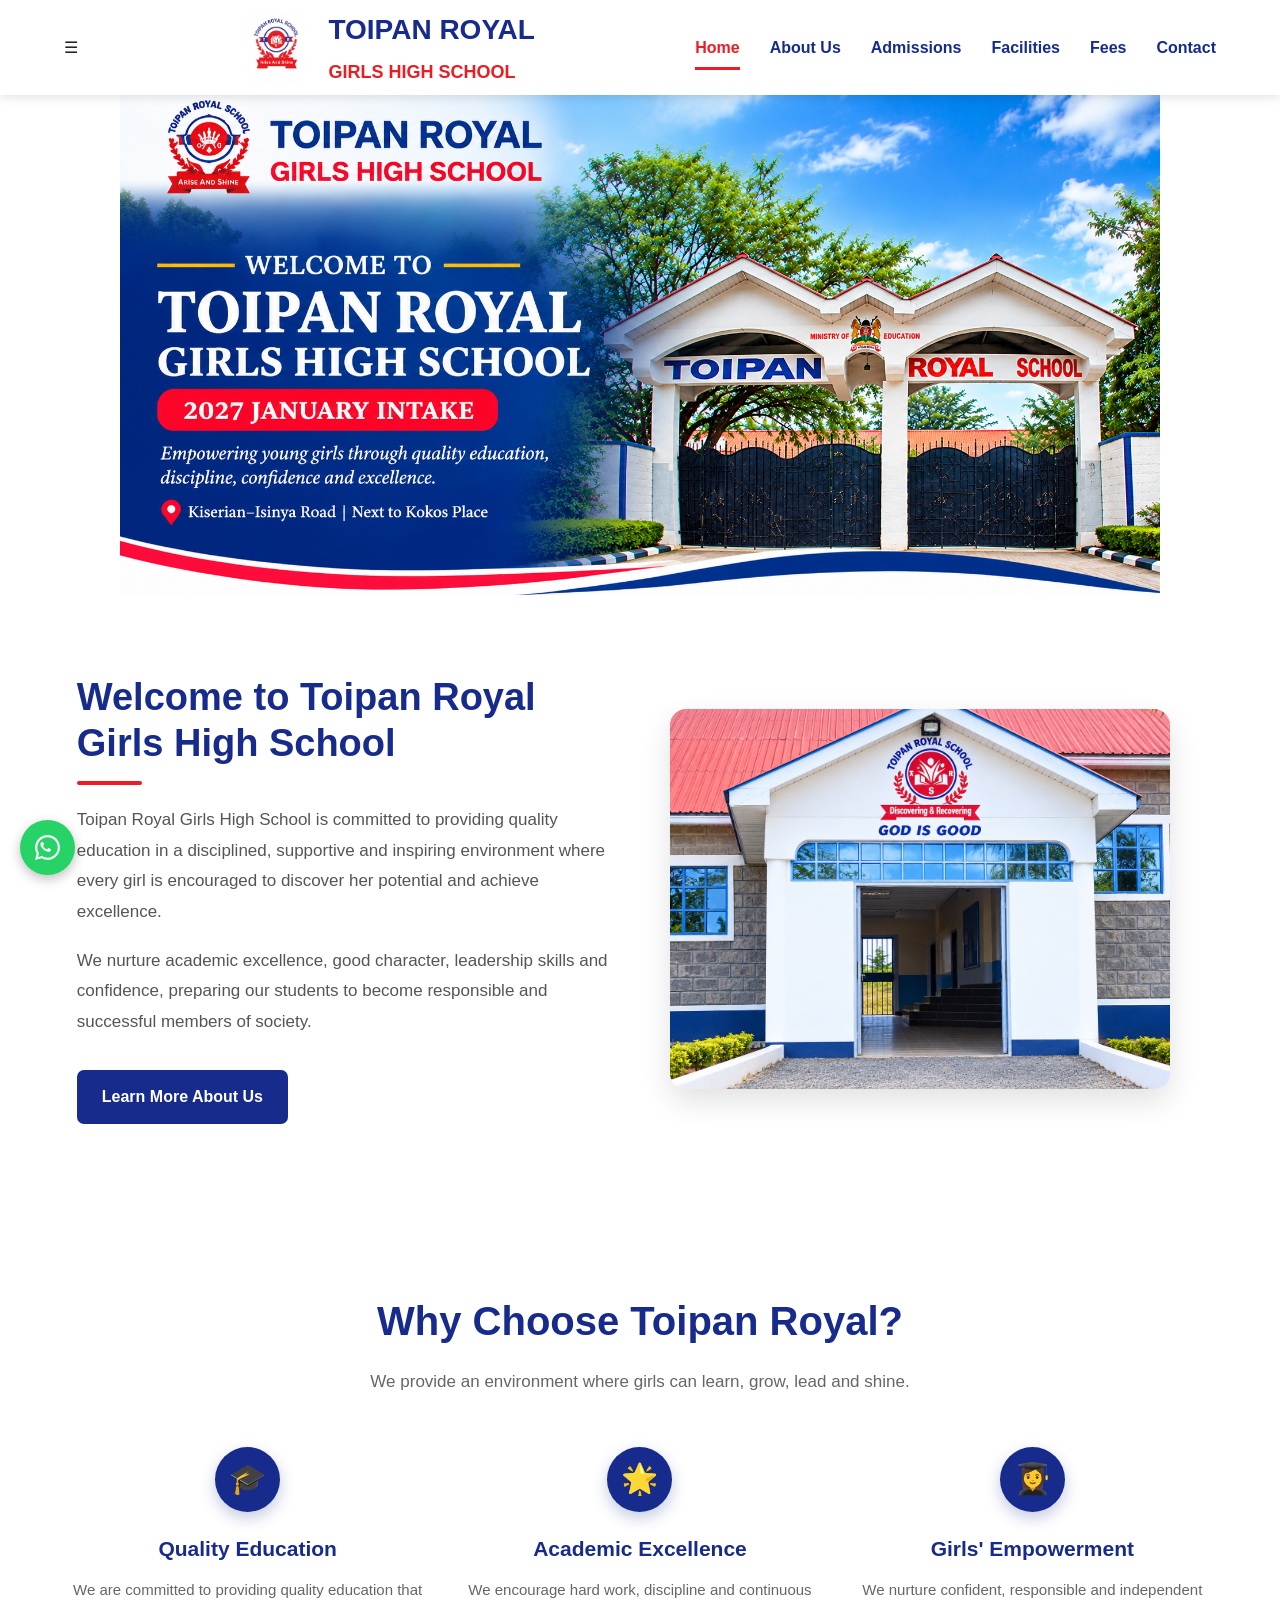
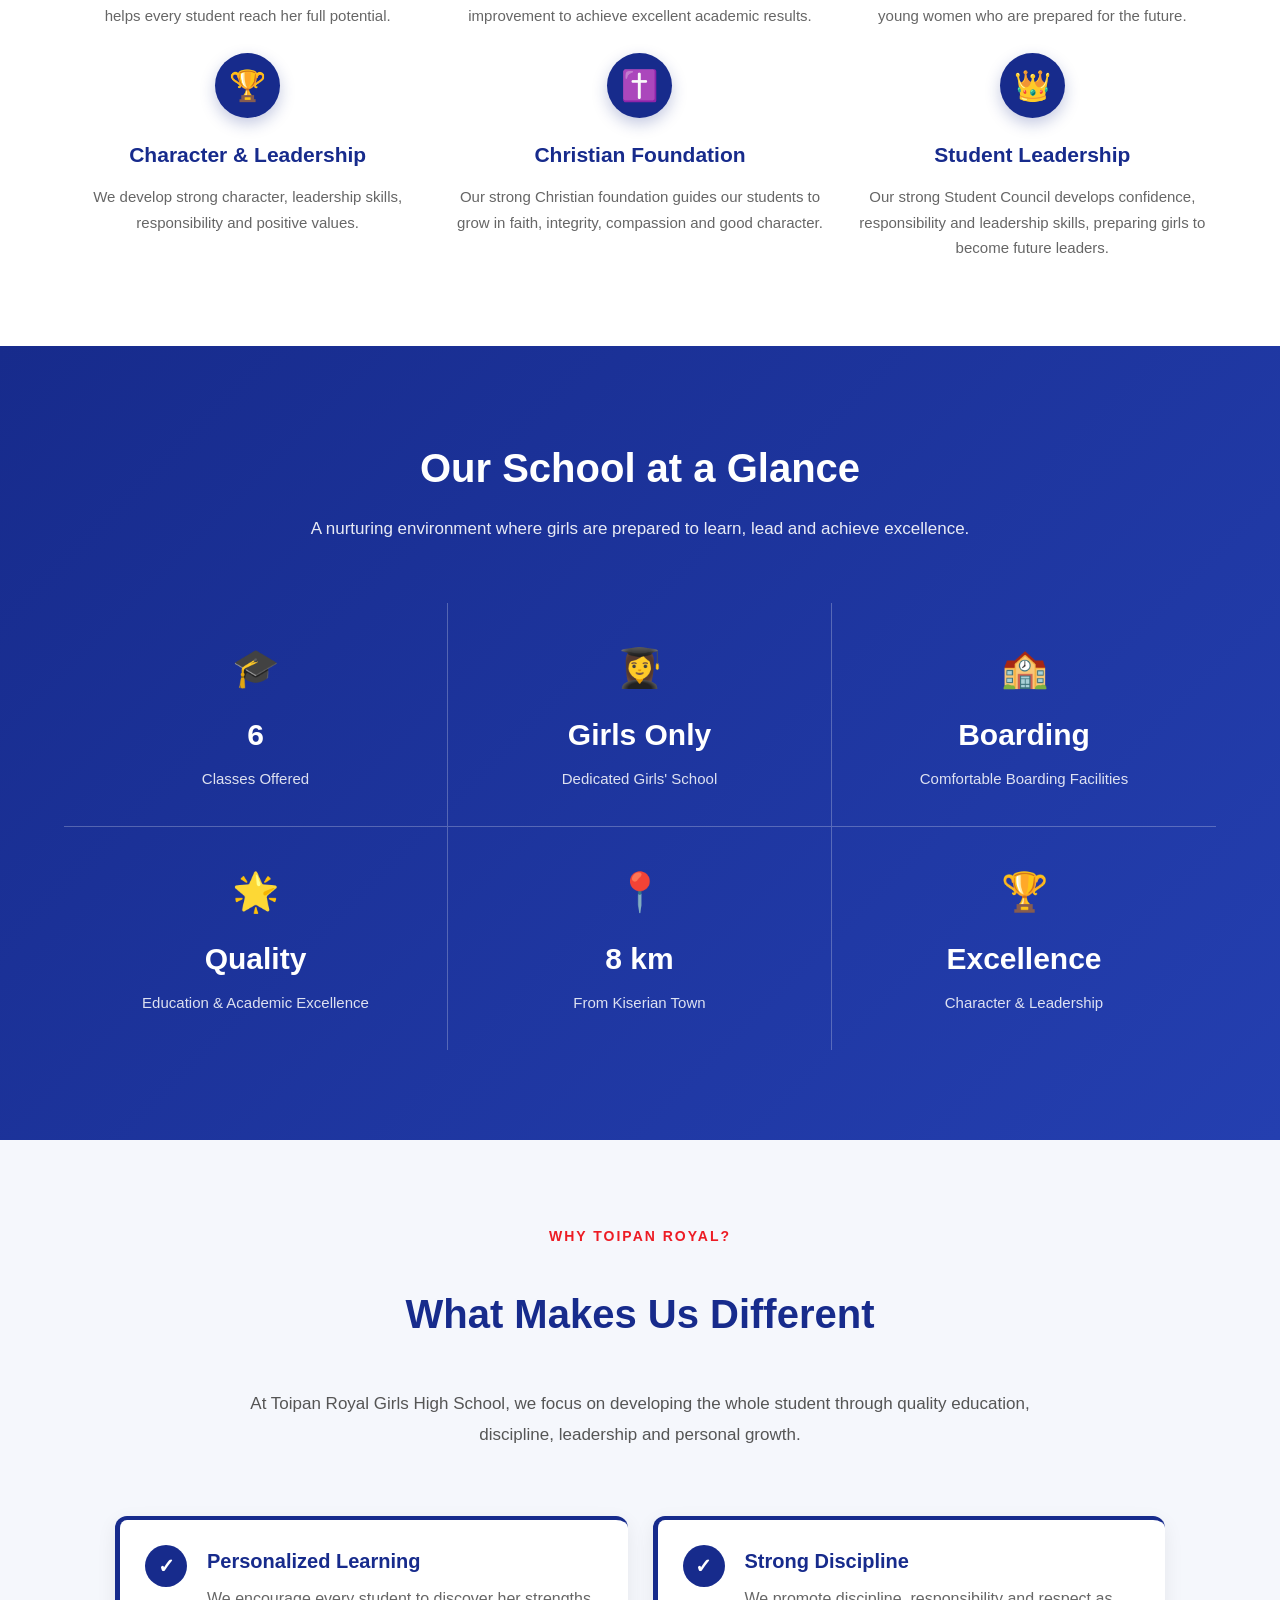
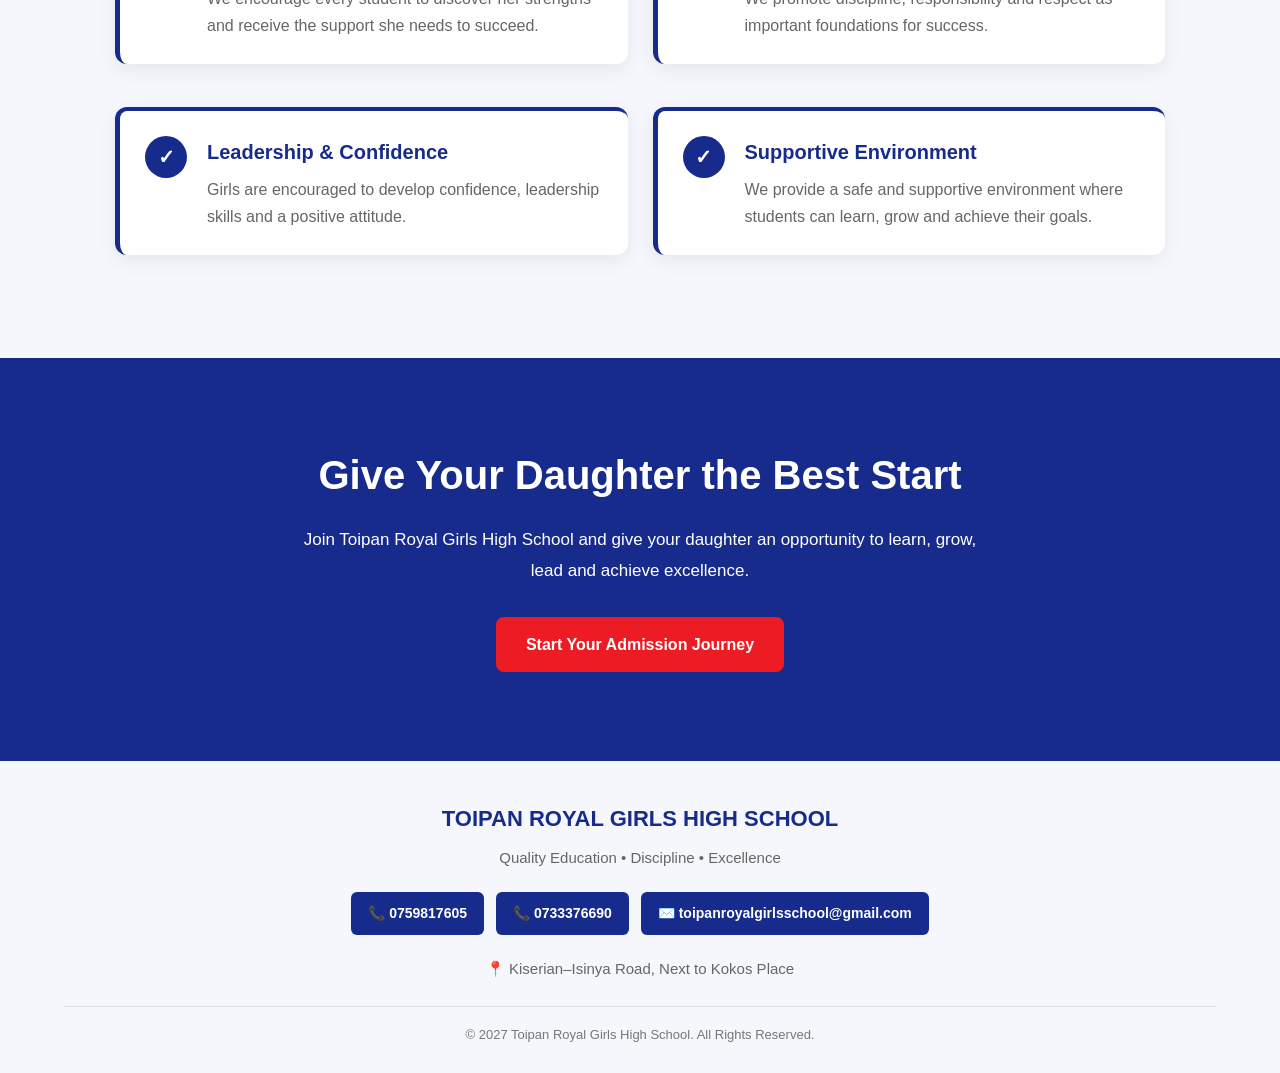
<file: index.html>
<!DOCTYPE html>
<html lang="en">

<head>

    <meta charset="UTF-8">

    <meta name="viewport"
          content="width=device-width, initial-scale=1.0">

    <title>Toipan Royal Girls High School</title>

    <link rel="stylesheet" href="style.css">
    <link rel="stylesheet" href="home.css">

</head>


<body>


<!-- ================= HEADER ================= -->

<header>
    <div class="menu-toggle" onclick="toggleMenu()">
        ☰
    </div>
    <div class="logo-area">

        <img src="images/logo.png"
             alt="Toipan Royal Girls High School Logo">

        <div>
            <h1>TOIPAN ROYAL</h1>
            <h2>GIRLS HIGH SCHOOL</h2>
        </div>

    </div>

    

    <nav id="main-nav">

        <a href="index.html" class="active">Home</a>

        <a href="about.html">About Us</a>

        <a href="admissions.html">Admissions</a>

        <a href="facilities.html">Facilities</a>

        <a href="fees.html">Fees</a>

        <a href="contact.html">Contact</a>

    </nav>

</header>


<section class="home-hero">

    <img src="images/school-gate.jpg"
         alt="Toipan Royal Girls High School">

    

</section>
<!-- WELCOME SECTION -->

<section class="welcome-section">

    <div class="welcome-text">

        <h2>Welcome to Toipan Royal Girls High School</h2>

        <p>
            Toipan Royal Girls High School is committed to providing
            quality education in a disciplined, supportive and inspiring
            environment where every girl is encouraged to discover her
            potential and achieve excellence.
        </p>

        <p>
            We nurture academic excellence, good character, leadership
            skills and confidence, preparing our students to become
            responsible and successful members of society.
        </p>

        <a href="about.html" class="learn-more-btn">
            Learn More About Us
        </a>

    </div>

    <div class="welcome-image">

        <img src="images/administration-block.jpg" 
        alt="Toipan Royal Girls High School administration block">

    </div>

</section>
<!-- WHY CHOOSE US -->

<section class="why-section">

    <div class="section-heading">
        <h2>Why Choose Toipan Royal?</h2>

        <p>
            We provide an environment where girls can learn,
            grow, lead and shine.
        </p>
    </div>


    <div class="why-grid">

        <div class="why-card">

            <div class="why-icon">🎓</div>

            <h3>Quality Education</h3>

            <p>
                We are committed to providing quality education
                that helps every student reach her full potential.
            </p>

        </div>


        <div class="why-card">

            <div class="why-icon">🌟</div>

            <h3>Academic Excellence</h3>

            <p>
                We encourage hard work, discipline and continuous
                improvement to achieve excellent academic results.
            </p>

        </div>


        <div class="why-card">

            <div class="why-icon">👩‍🎓</div>

            <h3>Girls' Empowerment</h3>

            <p>
                We nurture confident, responsible and independent
                young women who are prepared for the future.
            </p>

        </div>


        <div class="why-card">

            <div class="why-icon">🏆</div>

            <h3>Character & Leadership</h3>

            <p>
                We develop strong character, leadership skills,
                responsibility and positive values.
            </p>

        </div>

        
        <div class="why-card">

            <div class="why-icon">✝️</div>
        
            <h3>Christian Foundation</h3>
        
            <p>
                Our strong Christian foundation guides our students
                to grow in faith, integrity, compassion and good character.
            </p>
        
        </div>
        
        
        <div class="why-card">
        
            <div class="why-icon">👑</div>
        
            <h3>Student Leadership</h3>
        
            <p>
                Our strong Student Council develops confidence, responsibility
                and leadership skills, preparing girls to become future leaders.
            </p>
        
        </div>

</section>
<!-- OUR SCHOOL AT A GLANCE -->

<section class="glance-section">

    <div class="section-heading">
        <h2>Our School at a Glance</h2>

        <p>
            A nurturing environment where girls are prepared
            to learn, lead and achieve excellence.
        </p>
    </div>

    <div class="glance-grid">

        <div class="glance-card">
            <div class="glance-icon">🎓</div>
            <h3>6</h3>
            <p>Classes Offered</p>
        </div>

        <div class="glance-card">
            <div class="glance-icon">👩‍🎓</div>
            <h3>Girls Only</h3>
            <p>Dedicated Girls' School</p>
        </div>

        <div class="glance-card">
            <div class="glance-icon">🏫</div>
            <h3>Boarding</h3>
            <p>Comfortable Boarding Facilities</p>
        </div>

        <div class="glance-card">
            <div class="glance-icon">🌟</div>
            <h3>Quality</h3>
            <p>Education & Academic Excellence</p>
        </div>

        <div class="glance-card">
            <div class="glance-icon">📍</div>
            <h3>8 km</h3>
            <p>From Kiserian Town</p>
        </div>

        <div class="glance-card">
            <div class="glance-icon">🏆</div>
            <h3>Excellence</h3>
            <p>Character & Leadership</p>
        </div>

    </div>

</section>
<!-- WHAT MAKES US DIFFERENT -->

<section class="difference-section">

    <div class="difference-content">

        <span class="small-title">WHY TOIPAN ROYAL?</span>

        <h2>What Makes Us Different</h2>

        <p>
            At Toipan Royal Girls High School, we focus on developing
            the whole student through quality education, discipline,
            leadership and personal growth.
        </p>


        <div class="difference-point">

            <span>✓</span>

            <div>
                <h3>Personalized Learning</h3>

                <p>
                    We encourage every student to discover her strengths
                    and receive the support she needs to succeed.
                </p>
            </div>

        </div>


        <div class="difference-point">

            <span>✓</span>

            <div>
                <h3>Strong Discipline</h3>

                <p>
                    We promote discipline, responsibility and respect
                    as important foundations for success.
                </p>
            </div>

        </div>


        <div class="difference-point">

            <span>✓</span>

            <div>
                <h3>Leadership & Confidence</h3>

                <p>
                    Girls are encouraged to develop confidence,
                    leadership skills and a positive attitude.
                </p>
            </div>

        </div>


        <div class="difference-point">

            <span>✓</span>

            <div>
                <h3>Supportive Environment</h3>

                <p>
                    We provide a safe and supportive environment where
                    students can learn, grow and achieve their goals.
                </p>
            </div>

        </div>

    </div>

</section>
<!-- ADMISSIONS CALL TO ACTION -->

<section class="cta-section">

    <div class="cta-content">

        <h2>Give Your Daughter the Best Start</h2>

        <p>
            Join Toipan Royal Girls High School and give your daughter
            an opportunity to learn, grow, lead and achieve excellence.
        </p>

        <a href="admissions.html" class="cta-button">
            Start Your Admission Journey
        </a>

    </div>

</section>
<footer>
    <h3>TOIPAN ROYAL GIRLS HIGH SCHOOL</h3>

    <p>Quality Education • Discipline • Excellence</p>

    <div class="footer-contacts">
        <a href="tel:+254759817605">
            📞 0759817605
        </a>

        <a href="tel:+254733376690">
            📞 0733376690
        </a>

        <a href="mailto:toipanroyalgirlsschool@gmail.com">
            ✉️ toipanroyalgirlsschool@gmail.com
        </a>
    </div>

    <p>📍 Kiserian–Isinya Road, Next to Kokos Place</p>

    <p class="copyright">
        © 2027 Toipan Royal Girls High School.
        All Rights Reserved.
    </p>
</footer>
<script>
    function toggleMenu() {
        document.getElementById("main-nav").classList.toggle("active");
    }
    </script>
    
<!-- FLOATING WHATSAPP BUTTON -->
<a
    href="https://wa.me/254759817605?text=Hello%20Toipan%20Royal%20Girls%20High%20School,%20I%20would%20like%20to%20make%20an%20enquiry."
    class="whatsapp-float"
    target="_blank"
    rel="noopener"
    aria-label="Chat with Toipan Royal Girls High School on WhatsApp"
>
    <svg
        viewBox="0 0 32 32"
        class="whatsapp-icon"
        aria-hidden="true"
    >
        <path
            fill="white"
            d="M19.11 17.43c-.27-.14-1.6-.79-1.85-.88-.25-.09-.43-.14-.61.14-.18.27-.7.88-.86 1.06-.16.18-.32.2-.59.07-.27-.14-1.13-.42-2.15-1.33-.79-.7-1.33-1.57-1.49-1.84-.16-.27-.02-.42.12-.56.12-.12.27-.32.41-.48.14-.16.18-.27.27-.45.09-.18.05-.34-.02-.48-.07-.14-.61-1.47-.84-2.01-.22-.53-.45-.46-.61-.47h-.52c-.18 0-.48.07-.73.34-.25.27-.95.93-.95 2.27s.97 2.63 1.11 2.81c.14.18 1.91 2.92 4.63 4.09.65.28 1.16.45 1.56.58.65.21 1.24.18 1.7.11.52-.08 1.6-.65 1.82-1.28.23-.63.23-1.17.16-1.28-.07-.11-.25-.18-.52-.32z"
        />
        <path
            fill="white"
            d="M16.01 3.2c-7.06 0-12.8 5.74-12.8 12.8 0 2.26.59 4.39 1.63 6.24L3.1 28.8l6.71-1.7a12.74 12.74 0 0 0 6.2 1.6h.01c7.05 0 12.79-5.74 12.79-12.8S23.07 3.2 16.01 3.2zm0 23.38h-.01a10.56 10.56 0 0 1-5.39-1.47l-.39-.23-3.98 1.01 1.06-3.88-.25-.4a10.57 10.57 0 1 1 8.96 4.97z"
        />
    </svg>
</a>
</body>
</html>
</file>
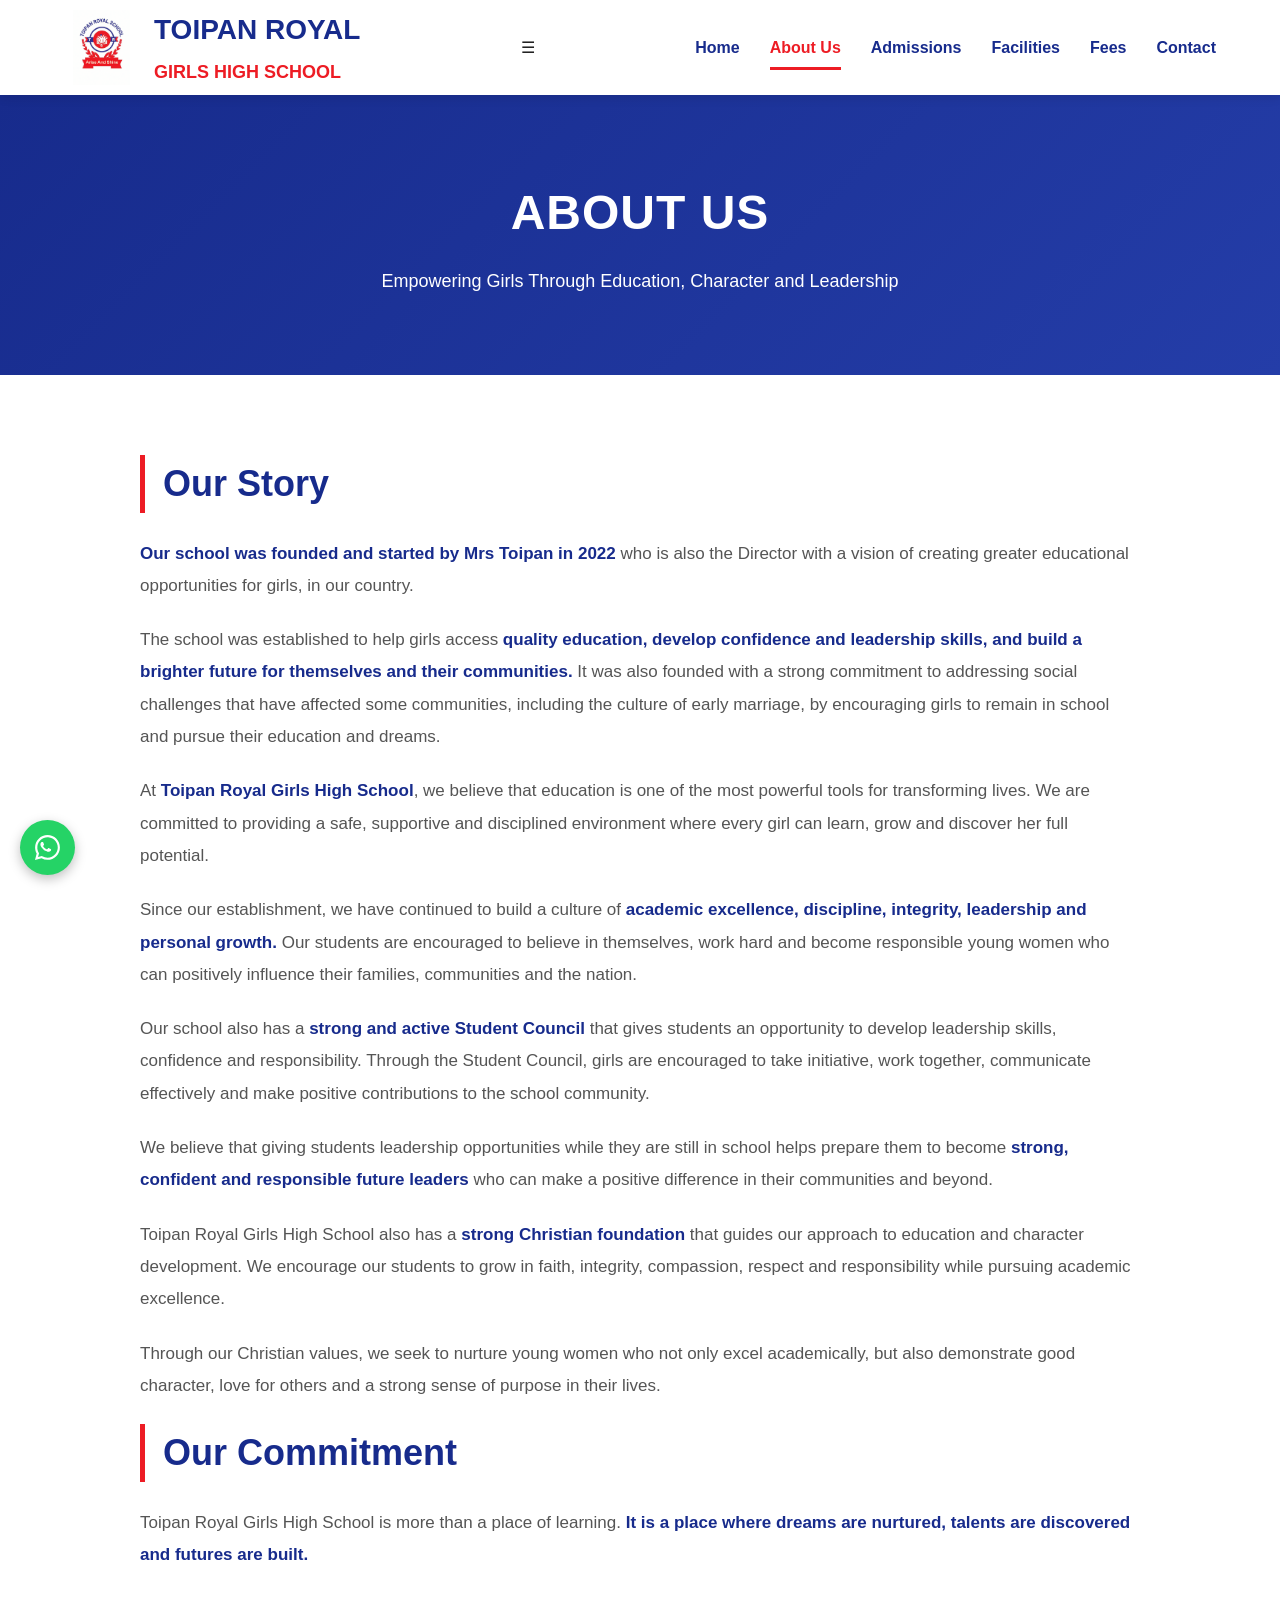
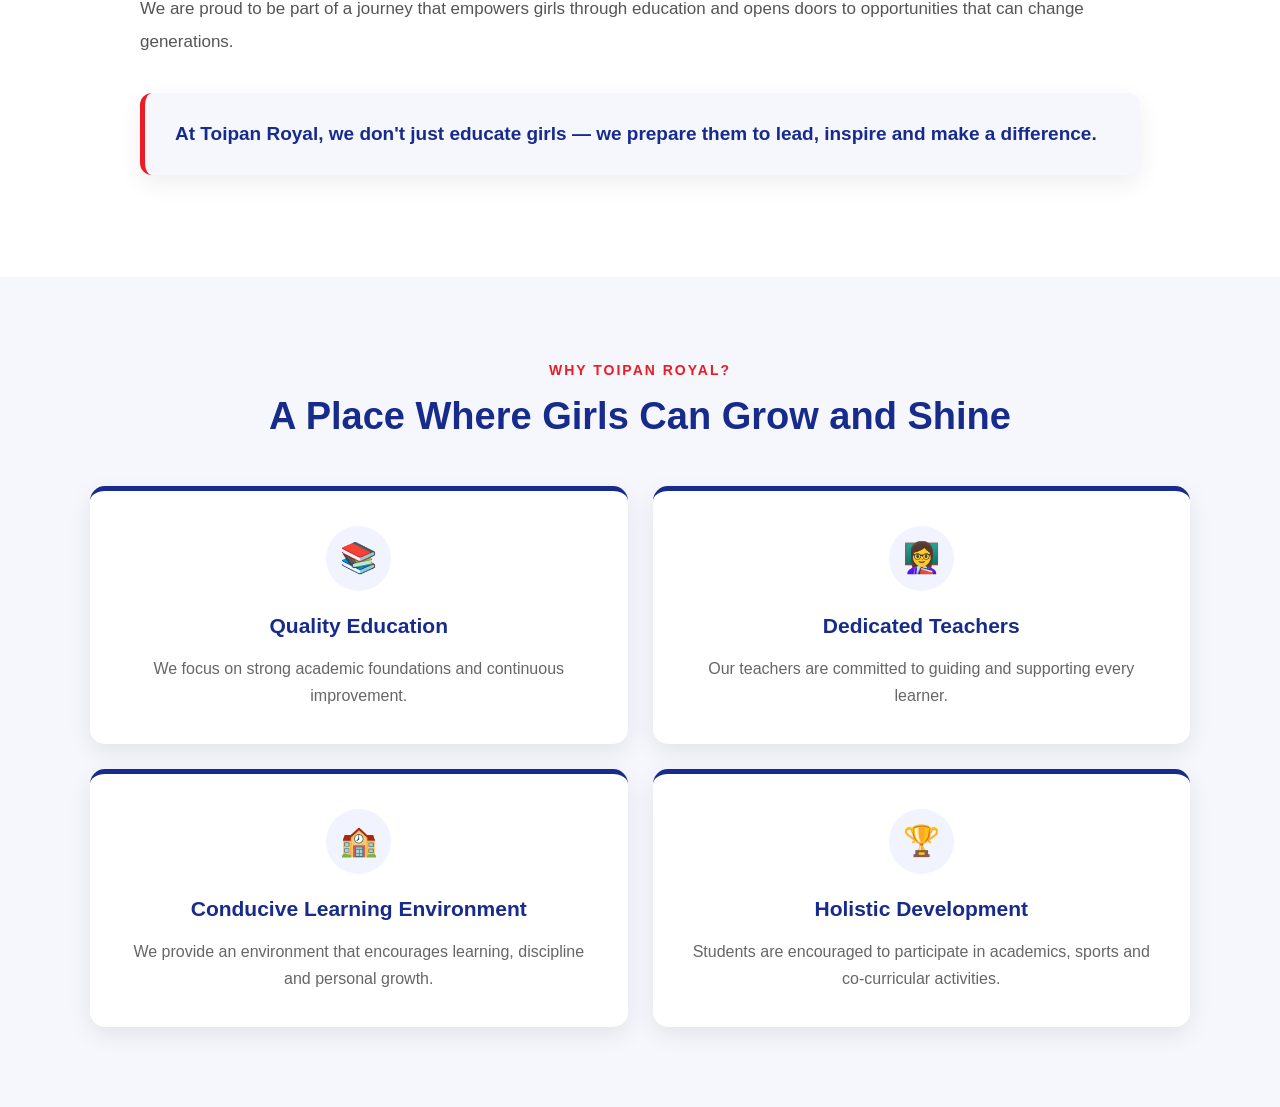
<file: about.html>
<!DOCTYPE html>
<html lang="en">

<head>
    <meta charset="UTF-8">
    <meta name="viewport" content="width=device-width, initial-scale=1.0">

    <title>About Us | Toipan Royal Girls High School</title>

    <link rel="stylesheet" href="style.css">
    <link rel="stylesheet" href="about.css">
</head>

<body>

   


    <header>
        
        <div class="logo-area">
    
            <img src="images/logo.png"
                 alt="Toipan Royal Girls High School Logo">
    
            <div>
                <h1>TOIPAN ROYAL</h1>
                <h2>GIRLS HIGH SCHOOL</h2>
            </div>
    
        </div>
    

        <div class="menu-toggle" onclick="toggleMenu()">
            ☰
        </div>
    
    
        <nav id="main-nav">
    
            <a href="index.html">Home</a>
    
            <a href="about.html" class="active">
                About Us
            </a>
    
            <a href="admissions.html">
                Admissions
            </a>
    
            <a href="facilities.html">
                Facilities
            </a>
    
            <a href="fees.html">
                Fees
            </a>
    
            <a href="contact.html">
                Contact
            </a>
    
        </nav>
    
    </header>
    <section class="about-banner">

        <div class="about-banner-content">
    
            <h1>ABOUT US</h1>
    
            <p>
                Empowering Girls Through Education, Character and Leadership
            </p>
    
        </div>
    
    </section>
    <section class="about-story">

        <div class="about-story-content">
    
            <h2>Our Story</h2>
    
            <p>
                <strong>Our school was founded and started by Mrs Toipan in 2022</strong> who is also the </strong>Director 
                with a vision of creating greater educational opportunities for girls,
                in our country.
            </p>
    
            <p>
                The school was established to help girls access
                <strong>quality education, develop confidence and leadership skills,
                and build a brighter future for themselves and their communities.</strong>
                It was also founded with a strong commitment to addressing social
                challenges that have affected some communities, including the culture
                of early marriage, by encouraging girls to remain in school and pursue
                their education and dreams.
            </p>
    
            <p>
                At <strong>Toipan Royal Girls High School</strong>, we believe that
                education is one of the most powerful tools for transforming lives.
                We are committed to providing a safe, supportive and disciplined
                environment where every girl can learn, grow and discover her full potential.
            </p>
    
            <p>
                Since our establishment, we have continued to build a culture of
                <strong>academic excellence, discipline, integrity, leadership and
                personal growth.</strong> Our students are encouraged to believe in
                themselves, work hard and become responsible young women who can
                positively influence their families, communities and the nation.
            </p>
            <p>
                Our school also has a <strong>strong and active Student Council</strong>
                that gives students an opportunity to develop leadership skills,
                confidence and responsibility. Through the Student Council, girls are
                encouraged to take initiative, work together, communicate effectively
                and make positive contributions to the school community.
            </p>
            
            <p>
                We believe that giving students leadership opportunities while they are
                still in school helps prepare them to become <strong>strong, confident
                and responsible future leaders</strong> who can make a positive
                difference in their communities and beyond.
            </p>
            <p>
                Toipan Royal Girls High School also has a
                <strong>strong Christian foundation</strong> that guides our approach
                to education and character development. We encourage our students to
                grow in faith, integrity, compassion, respect and responsibility while
                pursuing academic excellence.
            </p>
            
            <p>
                Through our Christian values, we seek to nurture young women who not
                only excel academically, but also demonstrate good character, love
                for others and a strong sense of purpose in their lives.
            </p>
            <h2>Our Commitment</h2>
    
            <p>
                Toipan Royal Girls High School is more than a place of learning.
                <strong>It is a place where dreams are nurtured, talents are discovered
                and futures are built.</strong>
            </p>
    
            <p>
                We are proud to be part of a journey that empowers girls through
                education and opens doors to opportunities that can change generations.
            </p>
    
            <p class="about-highlight">
                <strong>
                    At Toipan Royal, we don't just educate girls — we prepare them
                    to lead, inspire and make a difference.
                </strong>
            </p>
    
        </div>
    
    </section>
<!-- WHY CHOOSE US -->

<section class="why-us">

    <div class="section-heading">

        <span>WHY TOIPAN ROYAL?</span>

        <h2>A Place Where Girls Can Grow and Shine</h2>

    </div>


    <div class="why-grid">

        <div class="why-card">
            <span>📚</span>
            <h3>Quality Education</h3>
            <p>
                We focus on strong academic foundations and
                continuous improvement.
            </p>
        </div>


        <div class="why-card">
            <span>👩‍🏫</span>
            <h3>Dedicated Teachers</h3>
            <p>
                Our teachers are committed to guiding and
                supporting every learner.
            </p>
        </div>


        <div class="why-card">
            <span>🏫</span>
            <h3>Conducive Learning Environment</h3>
            <p>
                We provide an environment that encourages
                learning, discipline and personal growth.
            </p>
        </div>


        <div class="why-card">
            <span>🏆</span>
            <h3>Holistic Development</h3>
            <p>
                Students are encouraged to participate in
                academics, sports and co-curricular activities.
            </p>
        </div>

    </div>

</section>
<script>
    function toggleMenu() {
        document.getElementById("main-nav").classList.toggle("active");
    }
    </script>
    <!-- FLOATING WHATSAPP BUTTON -->
<a
href="https://wa.me/254759817605?text=Hello%20Toipan%20Royal%20Girls%20High%20School,%20I%20would%20like%20to%20make%20an%20enquiry."
class="whatsapp-float"
target="_blank"
rel="noopener"
aria-label="Chat with Toipan Royal Girls High School on WhatsApp"
>
<svg
    viewBox="0 0 32 32"
    class="whatsapp-icon"
    aria-hidden="true"
>
    <path
        fill="white"
        d="M19.11 17.43c-.27-.14-1.6-.79-1.85-.88-.25-.09-.43-.14-.61.14-.18.27-.7.88-.86 1.06-.16.18-.32.2-.59.07-.27-.14-1.13-.42-2.15-1.33-.79-.7-1.33-1.57-1.49-1.84-.16-.27-.02-.42.12-.56.12-.12.27-.32.41-.48.14-.16.18-.27.27-.45.09-.18.05-.34-.02-.48-.07-.14-.61-1.47-.84-2.01-.22-.53-.45-.46-.61-.47h-.52c-.18 0-.48.07-.73.34-.25.27-.95.93-.95 2.27s.97 2.63 1.11 2.81c.14.18 1.91 2.92 4.63 4.09.65.28 1.16.45 1.56.58.65.21 1.24.18 1.7.11.52-.08 1.6-.65 1.82-1.28.23-.63.23-1.17.16-1.28-.07-.11-.25-.18-.52-.32z"
    />
    <path
        fill="white"
        d="M16.01 3.2c-7.06 0-12.8 5.74-12.8 12.8 0 2.26.59 4.39 1.63 6.24L3.1 28.8l6.71-1.7a12.74 12.74 0 0 0 6.2 1.6h.01c7.05 0 12.79-5.74 12.79-12.8S23.07 3.2 16.01 3.2zm0 23.38h-.01a10.56 10.56 0 0 1-5.39-1.47l-.39-.23-3.98 1.01 1.06-3.88-.25-.4a10.57 10.57 0 1 1 8.96 4.97z"
    />
</svg>
</a>
</file>
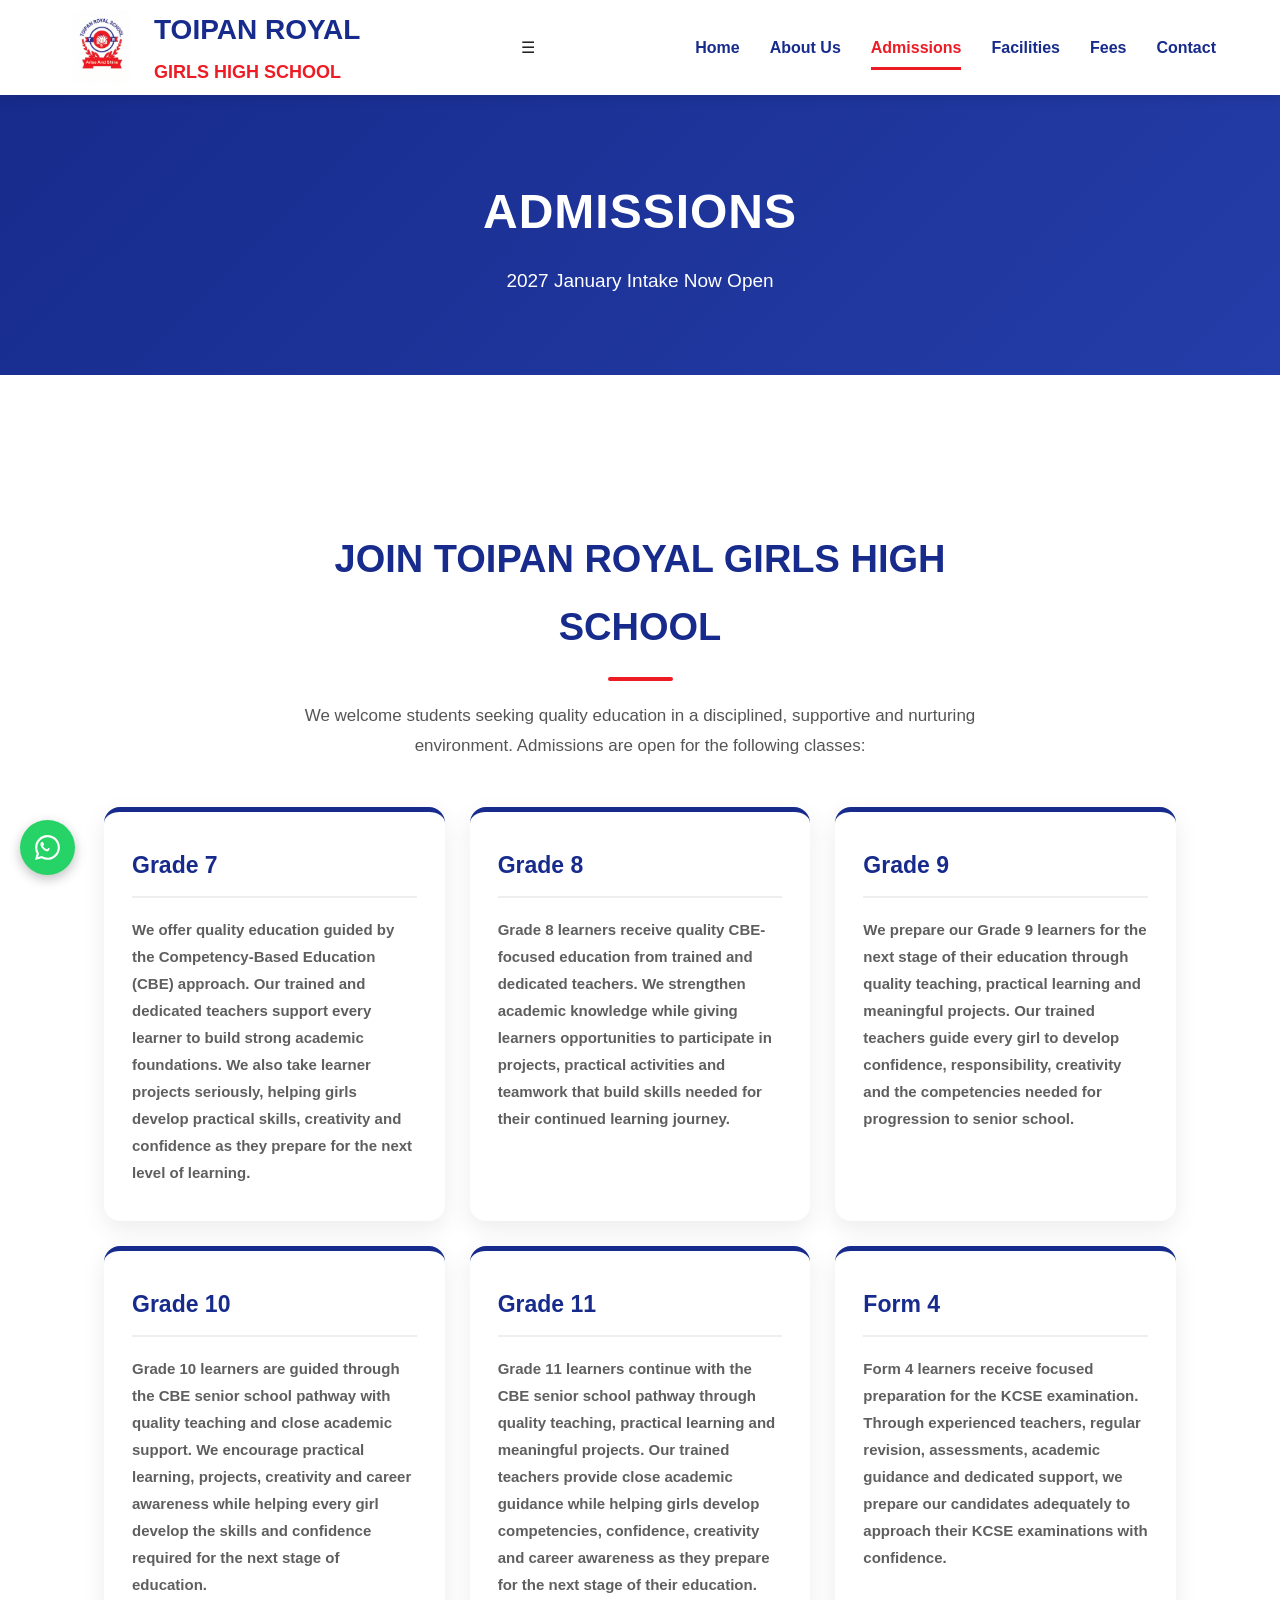
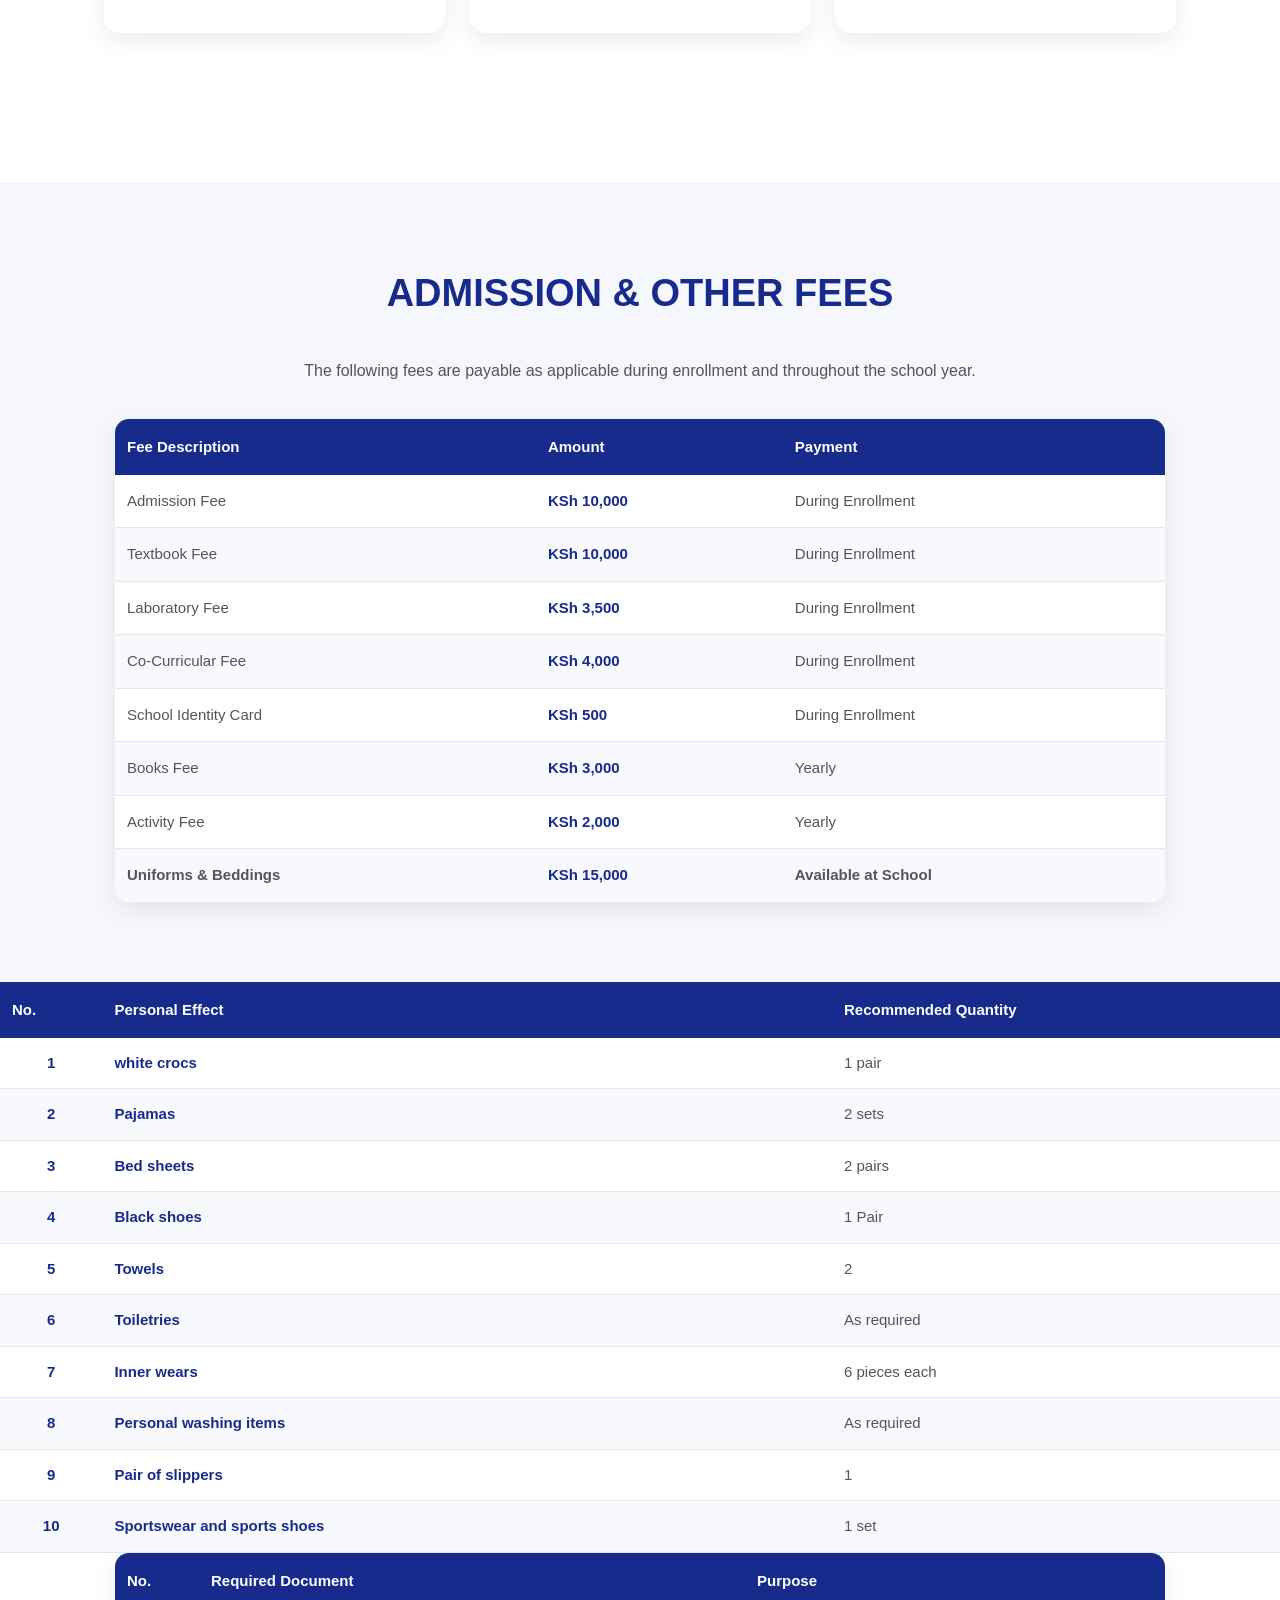
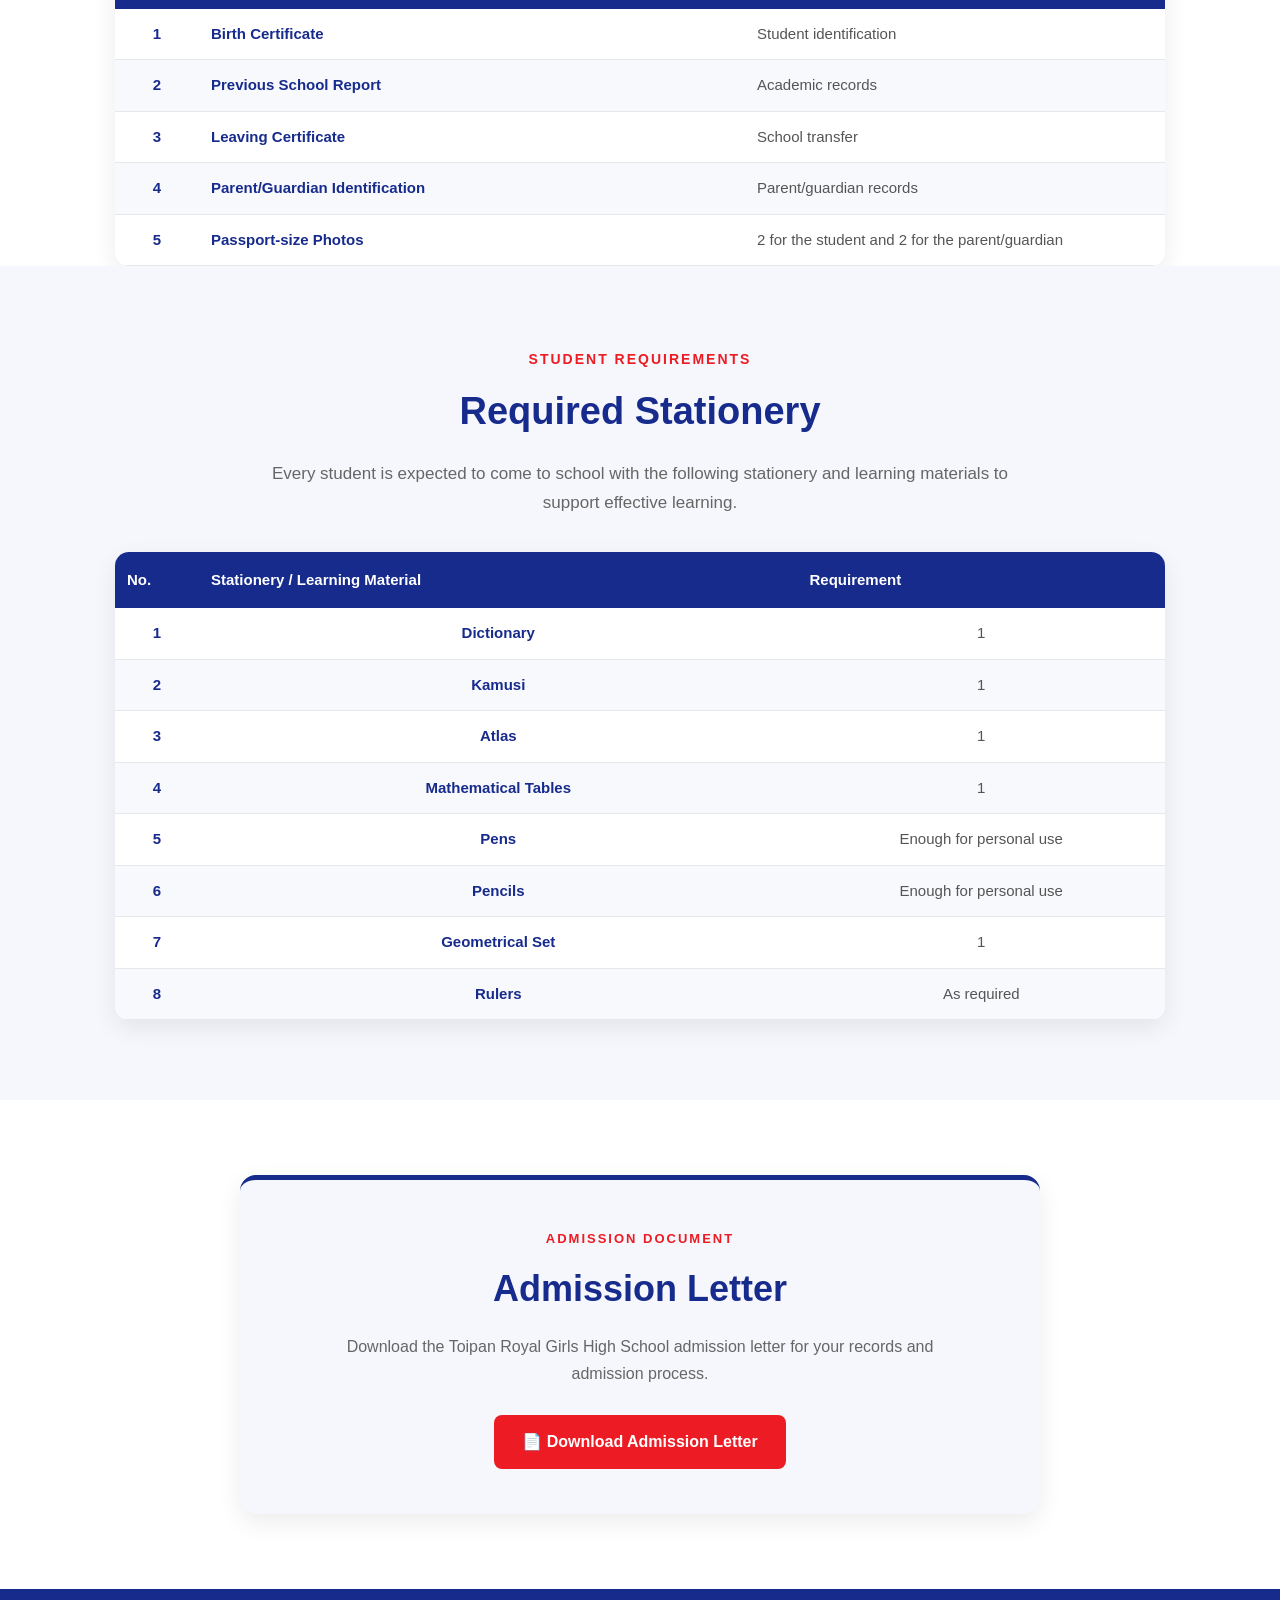
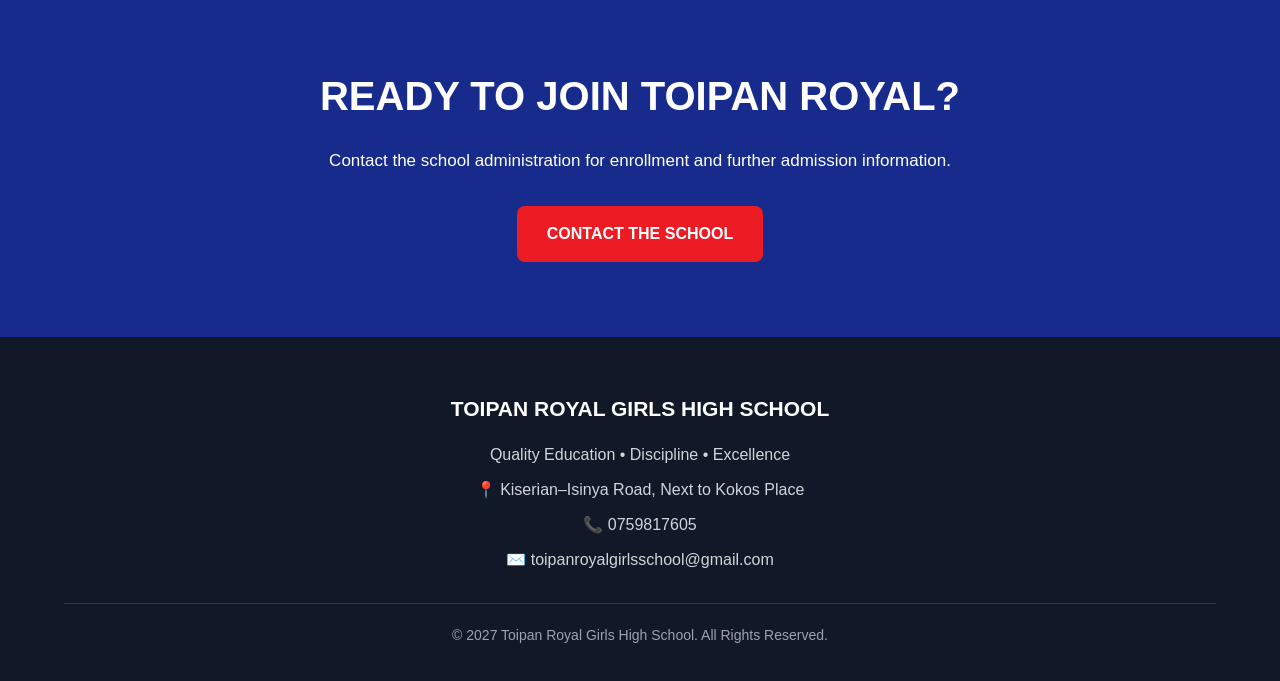
<file: admissions.html>
<!DOCTYPE html>
<html lang="en">

<head>
    <meta charset="UTF-8">
    <meta name="viewport" content="width=device-width, initial-scale=1.0">

    <title>Admissions | Toipan Royal Girls High School</title>

    <link rel="stylesheet" href="style.css">
<link rel="stylesheet" href="admissions.css">
</head>

<body>


<!-- HEADER -->

<header>

    <div class="logo-area">

        <img src="images/logo.png"
             alt="Toipan Royal Girls High School Logo">

        <div>
            <h1>TOIPAN ROYAL</h1>
            <h2>GIRLS HIGH SCHOOL</h2>
        </div>

    </div>


    <div class="menu-toggle" onclick="toggleMenu()">
        ☰
    </div>


    <nav id="main-nav">

        <a href="index.html">Home</a>

        <a href="about.html">About Us</a>

        <a href="admissions.html" class="active">
            Admissions
        </a>

        <a href="facilities.html">
            Facilities
        </a>

        <a href="fees.html">
            Fees
        </a>

        <a href="contact.html">
            Contact
        </a>

    </nav>

</header>


<section class="page-banner">

    <div class="page-banner-content">

        <h1>ADMISSIONS</h1>

        <p>2027 January Intake Now Open</p>

    </div>

</section>


<section class="admission-section">

    <div class="admission-intro">
        <h2>JOIN TOIPAN ROYAL GIRLS HIGH SCHOOL</h2>

        <p>
            We welcome students seeking quality education in a disciplined,
            supportive and nurturing environment. Admissions are open for
            the following classes:
        </p>
    </div>

    <div class="class-grid">

        <!-- GRADE 7 -->
        <div class="class-card">
            <h3>Grade 7</h3>
            <p>
                We offer quality education guided by the Competency-Based
                Education (CBE) approach. Our trained and dedicated teachers
                support every learner to build strong academic foundations.
                We also take learner projects seriously, helping girls
                develop practical skills, creativity and confidence as they
                prepare for the next level of learning.
            </p>
        </div>

        <!-- GRADE 8 -->
        <div class="class-card">
            <h3>Grade 8</h3>
            <p>
                Grade 8 learners receive quality CBE-focused education from
                trained and dedicated teachers. We strengthen academic
                knowledge while giving learners opportunities to participate
                in projects, practical activities and teamwork that build
                skills needed for their continued learning journey.
            </p>
        </div>

        <!-- GRADE 9 -->
        <div class="class-card">
            <h3>Grade 9</h3>
            <p>
                We prepare our Grade 9 learners for the next stage of their
                education through quality teaching, practical learning and
                meaningful projects. Our trained teachers guide every girl
                to develop confidence, responsibility, creativity and the
                competencies needed for progression to senior school.
            </p>
        </div>

        <!-- GRADE 10 -->
        <div class="class-card">
            <h3>Grade 10</h3>
            <p>
                Grade 10 learners are guided through the CBE senior school
                pathway with quality teaching and close academic support.
                We encourage practical learning, projects, creativity and
                career awareness while helping every girl develop the skills
                and confidence required for the next stage of education.
            </p>
        </div>

        <!-- GRADE 11 -->
<div class="class-card">
    <h3>Grade 11</h3>
    <p>
        Grade 11 learners continue with the CBE senior school pathway
        through quality teaching, practical learning and meaningful
        projects. Our trained teachers provide close academic guidance
        while helping girls develop competencies, confidence, creativity
        and career awareness as they prepare for the next stage of
        their education.
    </p>
</div>

        <!-- FORM 4 -->
        <div class="class-card">
            <h3>Form 4</h3>
            <p>
                Form 4 learners receive focused preparation for the KCSE
                examination. Through experienced teachers, regular revision,
                assessments, academic guidance and dedicated support, we
                prepare our candidates adequately to approach their KCSE
                examinations with confidence.
            </p>
        </div>

    </div>

</section>


<!-- ADMISSION FEES -->

<section class="admission-fees">

    <h2>ADMISSION & OTHER FEES</h2>

    <p>
        The following fees are payable as applicable during
        enrollment and throughout the school year.
    </p>


    <div class="admission-table-container">

        <table class="admission-table">

            <thead>

                <tr>
                    <th>Fee Description</th>
                    <th>Amount</th>
                    <th>Payment</th>
                </tr>

            </thead>

            <tbody>

                <tr>
                    <td>Admission Fee</td>
                    <td>KSh 10,000</td>
                    <td>During Enrollment</td>
                </tr>

                <tr>
                    <td>Textbook Fee</td>
                    <td>KSh 10,000</td>
                    <td>During Enrollment</td>
                </tr>

                <tr>
                    <td>Laboratory Fee</td>
                    <td>KSh 3,500</td>
                    <td>During Enrollment</td>
                </tr>

                <tr>
                    <td>Co-Curricular Fee</td>
                    <td>KSh 4,000</td>
                    <td>During Enrollment</td>
                </tr>

                <tr>
                    <td>School Identity Card</td>
                    <td>KSh 500</td>
                    <td>During Enrollment</td>
                </tr>

                <tr>
                    <td>Books Fee</td>
                    <td>KSh 3,000</td>
                    <td>Yearly</td>
                </tr>

                <tr>
                    <td>Activity Fee</td>
                    <td>KSh 2,000</td>
                    <td>Yearly</td>
                </tr>

                <tr class="highlight-row">
                    <td><strong>Uniforms & Beddings</strong></td>
                    <td><strong>KSh 15,000</strong></td>
                    <td><strong>Available at School</strong></td>
                </tr>

            </tbody>

        </table>

    </div>

</section>


<!-- BOARDING REQUIREMENTS -->

<section<div class="requirements-table-container">

    <table class="requirements-table">

        <thead>
            <tr>
                <th>No.</th>
                <th>Personal Effect</th>
                <th>Recommended Quantity</th>
            </tr>
        </thead>

        <tbody>

            <tr>
                <td>1</td>
                <td>white crocs</td>
                <td>1 pair </td>
            </tr>

            <tr>
                <td>2</td>
                <td>Pajamas</td>
                <td>2 sets</td>
            </tr>

            <tr>
                <td>3</td>
                <td>Bed sheets</td>
                <td>2 pairs</td>
            </tr>

            <tr>
                <td>4</td>
                <td>Black shoes</td>
                <td>1 Pair</td>
            </tr>

            <tr>
                <td>5</td>
                <td>Towels</td>
                <td>2</td>
            </tr>

            <tr>
                <td>6</td>
                <td>Toiletries</td>
                <td>As required</td>
            </tr>

            <tr>
                <td>7</td>
                <td>Inner wears </td>
                <td>6 pieces each</td>
            </tr>

            <tr>
                <td>8</td>
                <td>Personal washing items</td>
                <td>As required</td>
            </tr>

            <tr>
                <td>9</td>
                <td>Pair of slippers</td>
                <td>1</td>
            </tr>

            <tr>
                <td>10</td>
                <td>Sportswear and sports shoes</td>
                <td>1 set</td>
            </tr>

        </tbody>

    </table>

</div>
   

</section>


<!-- IMPORTANT DOCUMENTS -->

<section <div class="documents-table-container">

    <table class="documents-table">

        <thead>
            <tr>
                <th>No.</th>
                <th>Required Document</th>
                <th>Purpose</th>
            </tr>
        </thead>

        <tbody>

            <tr>
                <td>1</td>
                <td>Birth Certificate</td>
                <td>Student identification</td>
            </tr>

            <tr>
                <td>2</td>
                <td>Previous School Report</td>
                <td>Academic records</td>
            </tr>

            <tr>
                <td>3</td>
                <td>Leaving Certificate</td>
                <td>School transfer</td>
            </tr>

            <tr>
                <td>4</td>
                <td>Parent/Guardian Identification</td>
                <td>Parent/guardian records</td>
            </tr>
            <tr>
                <td>5</td>
                <td>Passport-size Photos</td>
                <td>2 for the student and 2 for the parent/guardian</td>
            </tr>
        </tbody>

    </table>

</div>

</section>
<section class="stationery-section">

    <div class="stationery-content">

        <span class="section-label">STUDENT REQUIREMENTS</span>

        <h2>Required Stationery</h2>

        <p>
            Every student is expected to come to school with the following
            stationery and learning materials to support effective learning.
        </p>

        <div class="stationery-table-container">

            <table class="stationery-table">

                <thead>
                    <tr>
                        <th>No.</th>
                        <th>Stationery / Learning Material</th>
                        <th>Requirement</th>
                    </tr>
                </thead>

                <tbody>

                    <tr>
                        <td>1</td>
                        <td>Dictionary</td>
                        <td>1</td>
                    </tr>

                    <tr>
                        <td>2</td>
                        <td>Kamusi</td>
                        <td>1</td>
                    </tr>

                    <tr>
                        <td>3</td>
                        <td>Atlas</td>
                        <td>1</td>
                    </tr>

                    <tr>
                        <td>4</td>
                        <td>Mathematical Tables</td>
                        <td>1</td>
                    </tr>

                    <tr>
                        <td>5</td>
                        <td>Pens</td>
                        <td>Enough for personal use</td>
                    </tr>

                    <tr>
                        <td>6</td>
                        <td>Pencils</td>
                        <td>Enough for personal use</td>
                    </tr>

                    <tr>
                        <td>7</td>
                        <td>Geometrical Set</td>
                        <td>1</td>
                    </tr>

                    <tr>
                        <td>8</td>
                        <td>Rulers</td>
                        <td>As required</td>
                    </tr>

                </tbody>

            </table>

        </div>

    </div>

</section>
<!-- ADMISSION LETTER DOWNLOAD -->

<section class="admission-letter-section">

    <div class="admission-letter-content">

        <span class="section-label">ADMISSION DOCUMENT</span>

        <h2>Admission Letter</h2>

        <p>
            Download the Toipan Royal Girls High School admission
            letter for your records and admission process.
        </p>

        <a href="admission-letter.pdf"
           download
           class="admission-download-btn">
            📄 Download Admission Letter
        </a>

    </div>

</section>

<!-- CALL TO ACTION -->

<section class="admission-cta">

    <h2>READY TO JOIN TOIPAN ROYAL?</h2>

    <p>
        Contact the school administration for enrollment
        and further admission information.
    </p>

    <a href="contact.html">
        CONTACT THE SCHOOL
    </a>

</section>


<!-- FOOTER -->

<footer>

    <h3>TOIPAN ROYAL GIRLS HIGH SCHOOL</h3>

    <p>
        Quality Education • Discipline • Excellence
    </p>

    <p>
        📍 Kiserian–Isinya Road, Next to Kokos Place
    </p>

    <p>
        📞 0759817605
    </p>

    <p>
        ✉️ toipanroyalgirlsschool@gmail.com
    </p>

    <p class="copyright">
        © 2027 Toipan Royal Girls High School. All Rights Reserved.
    </p>

</footer>

</body>
</html>

<script>
    function toggleMenu() {
        document.getElementById("main-nav").classList.toggle("active");
    }
    </script>
    <!-- FLOATING WHATSAPP BUTTON -->
<a
href="https://wa.me/254759817605?text=Hello%20Toipan%20Royal%20Girls%20High%20School,%20I%20would%20like%20to%20make%20an%20enquiry."
class="whatsapp-float"
target="_blank"
rel="noopener"
aria-label="Chat with Toipan Royal Girls High School on WhatsApp"
>
<svg
    viewBox="0 0 32 32"
    class="whatsapp-icon"
    aria-hidden="true"
>
    <path
        fill="white"
        d="M19.11 17.43c-.27-.14-1.6-.79-1.85-.88-.25-.09-.43-.14-.61.14-.18.27-.7.88-.86 1.06-.16.18-.32.2-.59.07-.27-.14-1.13-.42-2.15-1.33-.79-.7-1.33-1.57-1.49-1.84-.16-.27-.02-.42.12-.56.12-.12.27-.32.41-.48.14-.16.18-.27.27-.45.09-.18.05-.34-.02-.48-.07-.14-.61-1.47-.84-2.01-.22-.53-.45-.46-.61-.47h-.52c-.18 0-.48.07-.73.34-.25.27-.95.93-.95 2.27s.97 2.63 1.11 2.81c.14.18 1.91 2.92 4.63 4.09.65.28 1.16.45 1.56.11.52-.08 1.6-.65 1.82-1.28.23-.63.23-1.17.16-1.28-.07-.11-.25-.18-.52-.32z"
    />
    <path
        fill="white"
        d="M16.01 3.2c-7.06 0-12.8 5.74-12.8 12.8 0 2.26.59 4.39 1.63 6.24L3.1 28.8l6.71-1.7a12.74 12.74 0 0 0 6.2 1.6h.01c7.05 0 12.79-5.74 12.79-12.8S23.07 3.2 16.01 3.2zm0 23.38h-.01a10.56 10.56 0 0 1-5.39-1.47l-.39-.23-3.98 1.01 1.06-3.88-.25-.4a10.57 10.57 0 1 1 8.96 4.97z"
    />
</svg>
</a>
</file>
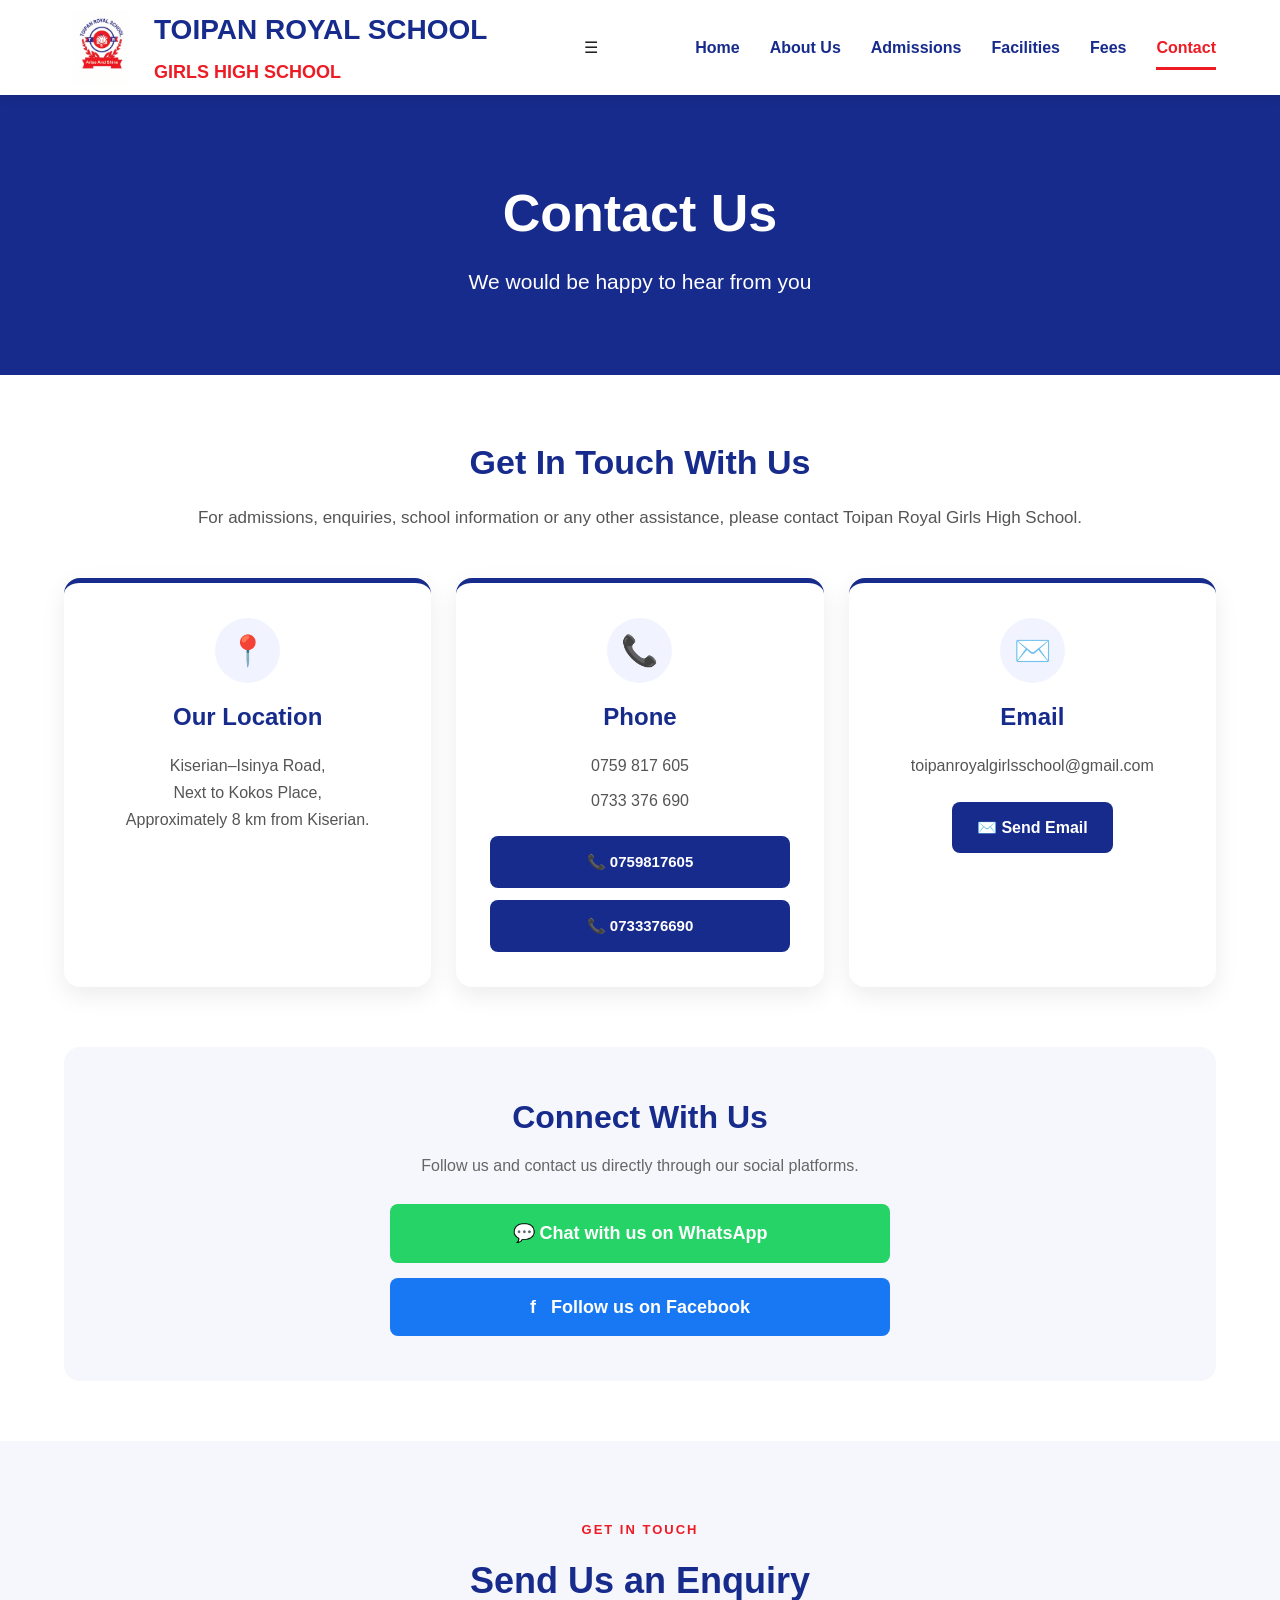
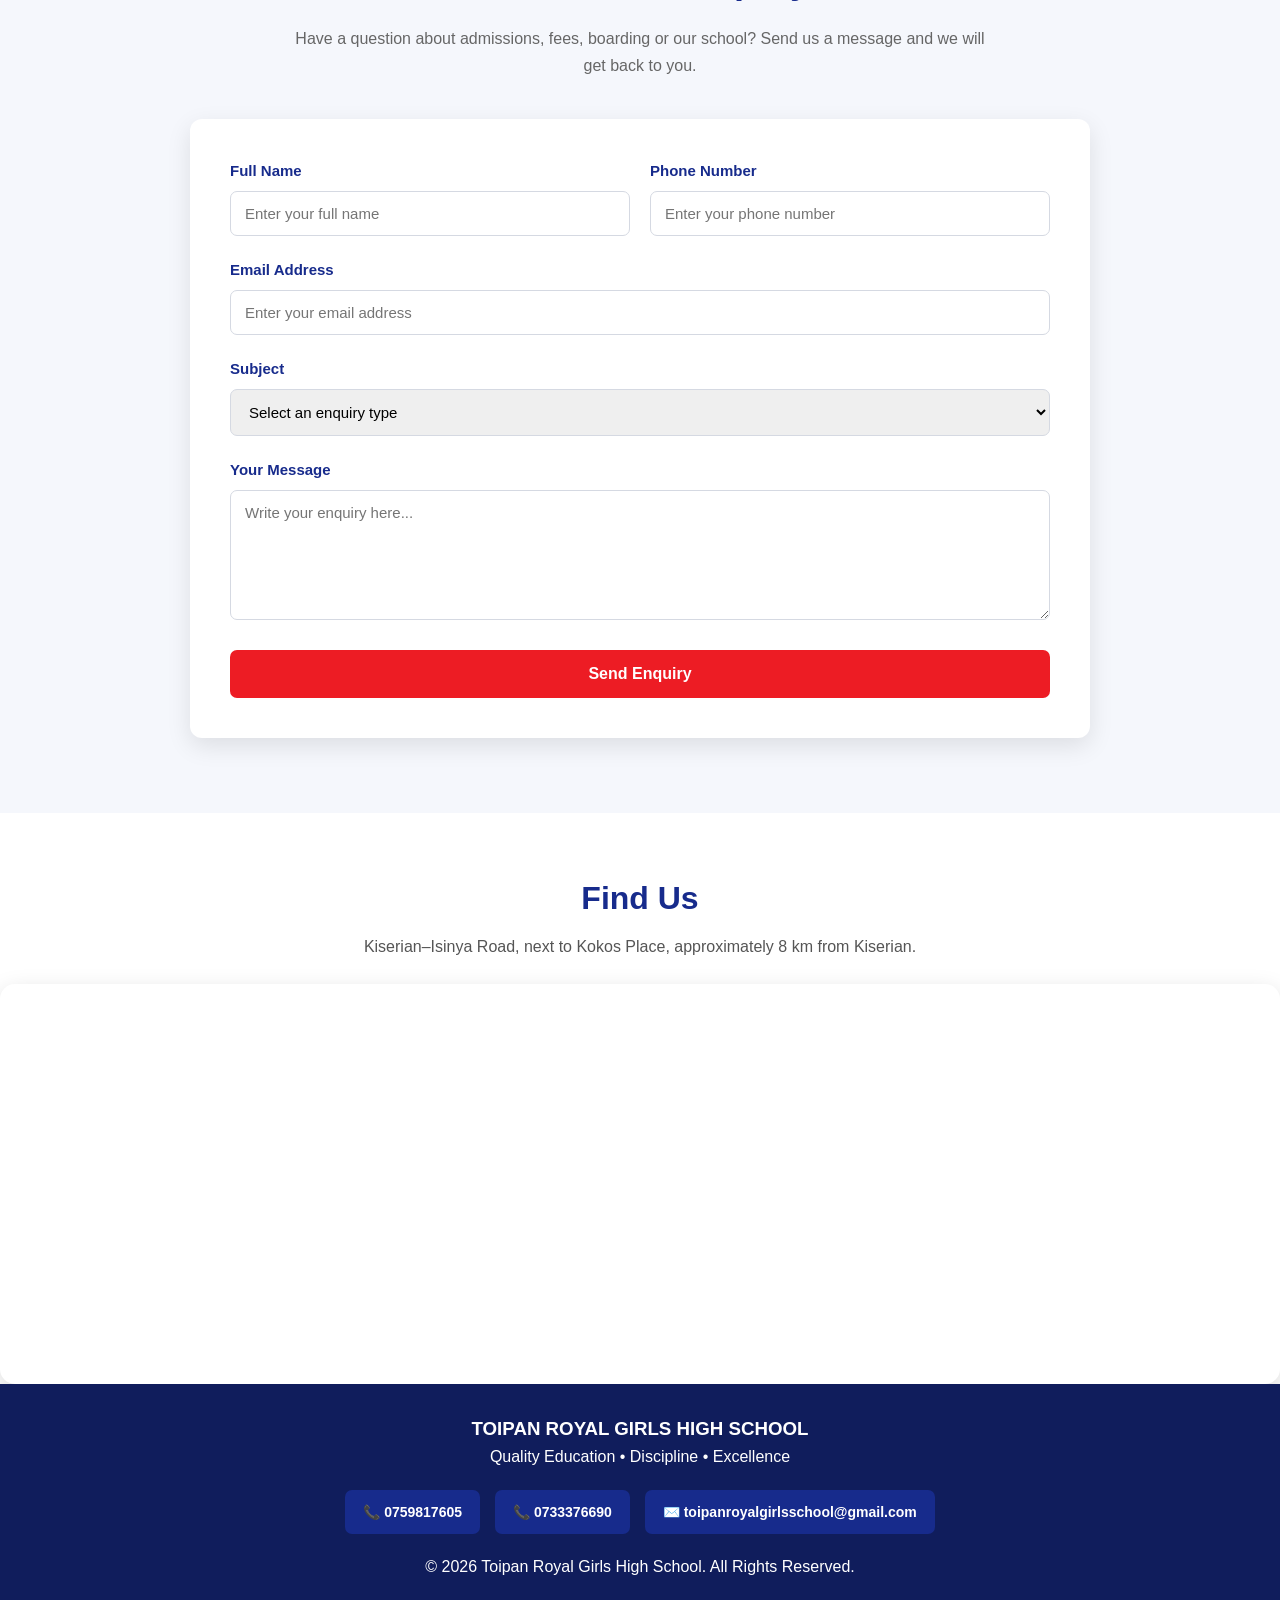
<file: contact.html>
<!DOCTYPE html>
<html lang="en">
<head>
    <meta charset="UTF-8">
    <meta name="viewport" content="width=device-width, initial-scale=1.0">

    <title>Contact Us | Toipan Royal Girls High School</title>

    <link rel="stylesheet" href="style.css">
<link rel="stylesheet" href="contact.css">
</head>

<body>

<header>

    <div class="logo-area">

        <img src="images/logo.png" alt="Toipan Royal Girls High School Logo">

        <div>
            <h1>TOIPAN ROYAL SCHOOL</h1>
            <h2>GIRLS HIGH SCHOOL</h2>
        </div>

    </div>

    <div class="menu-toggle" onclick="toggleMenu()">
        ☰
    </div>
    
    <nav id="main-nav">
    
        <a href="index.html">Home</a>
    
        <a href="about.html">About Us</a>
    
        <a href="admissions.html">Admissions</a>
    
        <a href="facilities.html">Facilities</a>
    
        <a href="fees.html">Fees</a>
    
        <a href="contact.html" class="active">
            Contact
        </a>
    
    </nav>

</header>


<!-- CONTACT BANNER -->

<section class="contact-banner">

    <div class="contact-banner-content">

        <h1>Contact Us</h1>

        <p>We would be happy to hear from you</p>

    </div>

</section>


<!-- CONTACT CONTENT -->

<section class="contact-page">

    <div class="contact-intro">

        <h2>Get In Touch With Us</h2>

        <p>
            For admissions, enquiries, school information or any other
            assistance, please contact Toipan Royal Girls High School.
        </p>

    </div>


    <!-- CONTACT CARDS -->

    <div class="contact-grid">


        <!-- LOCATION -->

        <div class="contact-card">

            <div class="contact-icon">📍</div>

            <h3>Our Location</h3>

            <p>
                Kiserian–Isinya Road,<br>
                Next to Kokos Place,<br>
                Approximately 8 km from Kiserian.
            </p>

        </div>


        <!-- PHONE -->

<div class="contact-card">

    <div class="contact-icon">📞</div>

    <h3>Phone</h3>

    <p>
        0759 817 605
    </p>

    <p>
        0733 376 690
    </p>

    <div class="phone-buttons">

        <a href="tel:+254759817605" class="call-button">
            📞 0759817605
        </a>

        <a href="tel:+254733376690" class="call-button">
            📞 0733376690
        </a>

    </div>

</div>


<!-- EMAIL -->

<div class="contact-card">

    <div class="contact-icon">✉️</div>

    <h3>Email</h3>

    <p>
        toipanroyalgirlsschool@gmail.com
    </p>

    <a href="mailto:toipanroyalgirlsschool@gmail.com"
       class="email-button">
        ✉️ Send Email
    </a>

</div>

</div>

    <!-- SOCIAL MEDIA -->

    <div class="social-section">

        <h2>Connect With Us</h2>

        <p>
            Follow us and contact us directly through our social platforms.
        </p>


        <div class="social-links">


            <!-- WHATSAPP -->

            <a href="https://wa.me/254759817605"
               target="_blank"
               class="whatsapp-btn">

                💬 Chat with us on WhatsApp

            </a>


            <!-- FACEBOOK -->

            <a href="https://www.facebook.com/share/1521Kvbe2nx/"
               class="facebook-btn">

                f &nbsp; Follow us on Facebook

            </a>

        </div>

    </div>

</section>
<!-- ENQUIRY FORM -->

<section class="enquiry-section">

    <div class="enquiry-container">

        <div class="enquiry-heading">
            <span>GET IN TOUCH</span>
            <h2>Send Us an Enquiry</h2>
            <p>
                Have a question about admissions, fees, boarding or our school?
                Send us a message and we will get back to you.
            </p>
        </div>

        <form
        <form
        id="contact-form"
        class="enquiry-form"
        action="https://formspree.io/f/mwlpyjky"
        method="POST"
    >


            <div class="form-row">

                <div class="form-group">
                    <label for="name">Full Name</label>
                    <input
                        type="text"
                        id="name"
                        name="name"
                        placeholder="Enter your full name"
                        required
                    >
                </div>

                <div class="form-group">
                    <label for="phone">Phone Number</label>
                    <input
                        type="tel"
                        id="phone"
                        name="phone"
                        placeholder="Enter your phone number"
                        required
                    >
                </div>

            </div>

            <div class="form-group">
                <label for="email">Email Address</label>
                <input
                    type="email"
                    id="email"
                    name="email"
                    placeholder="Enter your email address"
                >
            </div>

            <div class="form-group">
                <label for="subject">Subject</label>
                <select id="subject" name="subject" required>
                    <option value="">Select an enquiry type</option>
                    <option value="admissions">Admissions</option>
                    <option value="fees">Fees</option>
                    <option value="boarding">Boarding</option>
                    <option value="general">General Enquiry</option>
                </select>
            </div>

            <div class="form-group">
                <label for="message">Your Message</label>
                <textarea
                    id="message"
                    name="message"
                    rows="6"
                    placeholder="Write your enquiry here..."
                    required
                ></textarea>
            </div>

            <button type="submit" class="enquiry-button">
                Send Enquiry
            </button>
            <div id="form-status" class="form-status"></div>
        </form>

    </div>

</section>
<!-- SCHOOL LOCATION MAP -->

<section class="map-section">

    <h2>Find Us</h2>

    <p>
        Kiserian–Isinya Road, next to Kokos Place,
        approximately 8 km from Kiserian.
    </p>

    <div class="map-container">

        <iframe
            src="https://www.google.com/maps?q=Kiserian%20Isinya%20Road%20Kiserian%20Kenya&output=embed"
            width="100%"
            height="400"
            style="border:0;"
            allowfullscreen=""
            loading="lazy">
        </iframe>

    </div>

</section>

<footer>

    <h3>TOIPAN ROYAL GIRLS HIGH SCHOOL</h3>

    <p>Quality Education • Discipline • Excellence</p>

    <div class="footer-contacts">

        <a href="tel:+254759817605">
            📞 0759817605
        </a>

        <a href="tel:+254733376690">
            📞 0733376690
        </a>

        <a href="mailto:toipanroyalgirlsschool@gmail.com">
            ✉️ toipanroyalgirlsschool@gmail.com
        </a>

    </div>

    <p class="copyright">
        © 2026 Toipan Royal Girls High School.
        All Rights Reserved.
    </p>

</footer>
</footer>

<script>
function toggleMenu() {
    document.getElementById("main-nav").classList.toggle("active");
}
</script>
<script>
    const contactForm = document.getElementById("contact-form");
    const formStatus = document.getElementById("form-status");
    
    contactForm.addEventListener("submit", async function(event) {
    
        event.preventDefault();
    
        const submitButton = contactForm.querySelector(".enquiry-button");
    
        submitButton.disabled = true;
        submitButton.textContent = "Sending...";
    
        const formData = new FormData(contactForm);
    
        try {
    
            const response = await fetch(contactForm.action, {
                method: "POST",
                body: formData,
                headers: {
                    "Accept": "application/json"
                }
            });
    
            if (response.ok) {
    
                formStatus.textContent =
                    "Thank you for contacting Toipan Royal Girls High School. Your enquiry has been received. We will get back to you shortly.";
    
                formStatus.className = "form-status success";
    
                contactForm.reset();
    
            } else {
    
                formStatus.textContent =
                    "Sorry, there was a problem sending your enquiry. Please try again.";
    
                formStatus.className = "form-status error";
            }
    
        } catch (error) {
    
            formStatus.textContent =
                "Sorry, there was a problem sending your enquiry. Please check your internet connection and try again.";
    
            formStatus.className = "form-status error";
    
        } finally {
    
            submitButton.disabled = false;
            submitButton.textContent = "Send Enquiry";
    
        }
    
    });
    </script>
</body>
</html>
</file>
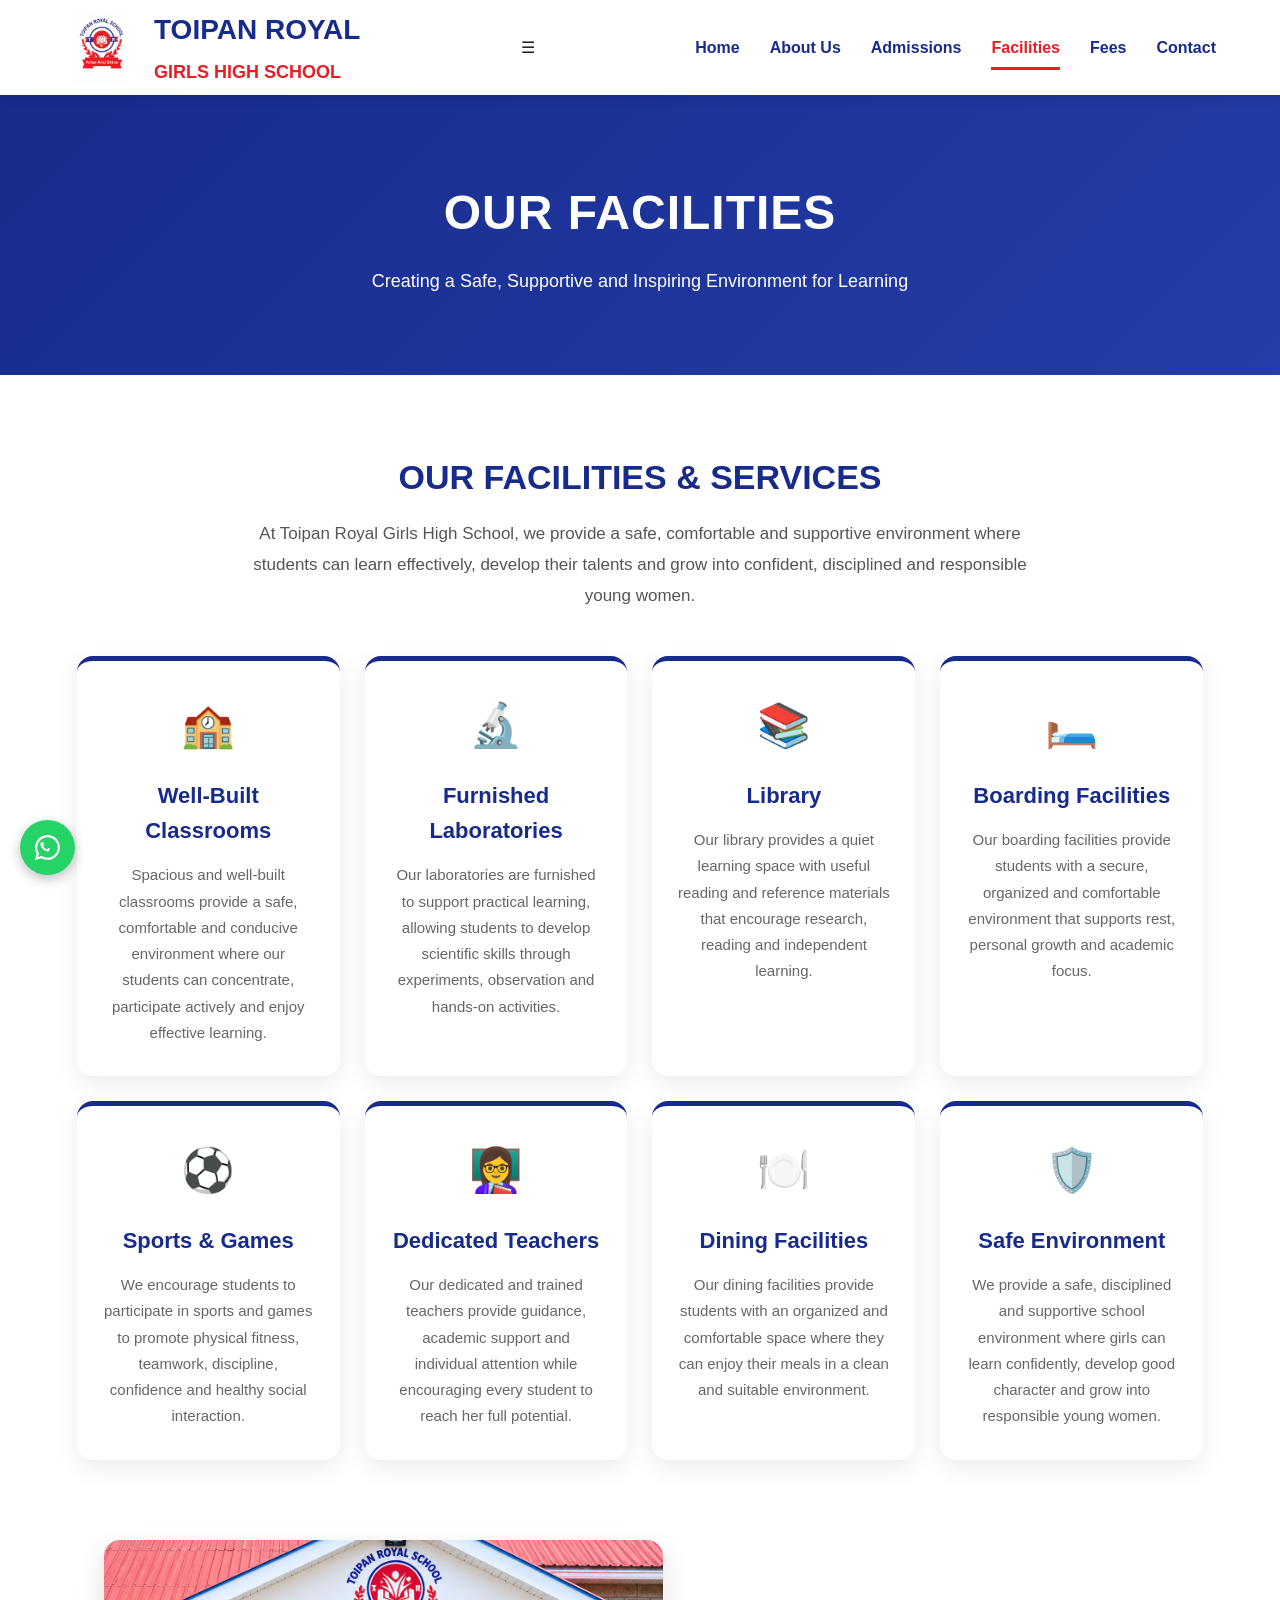
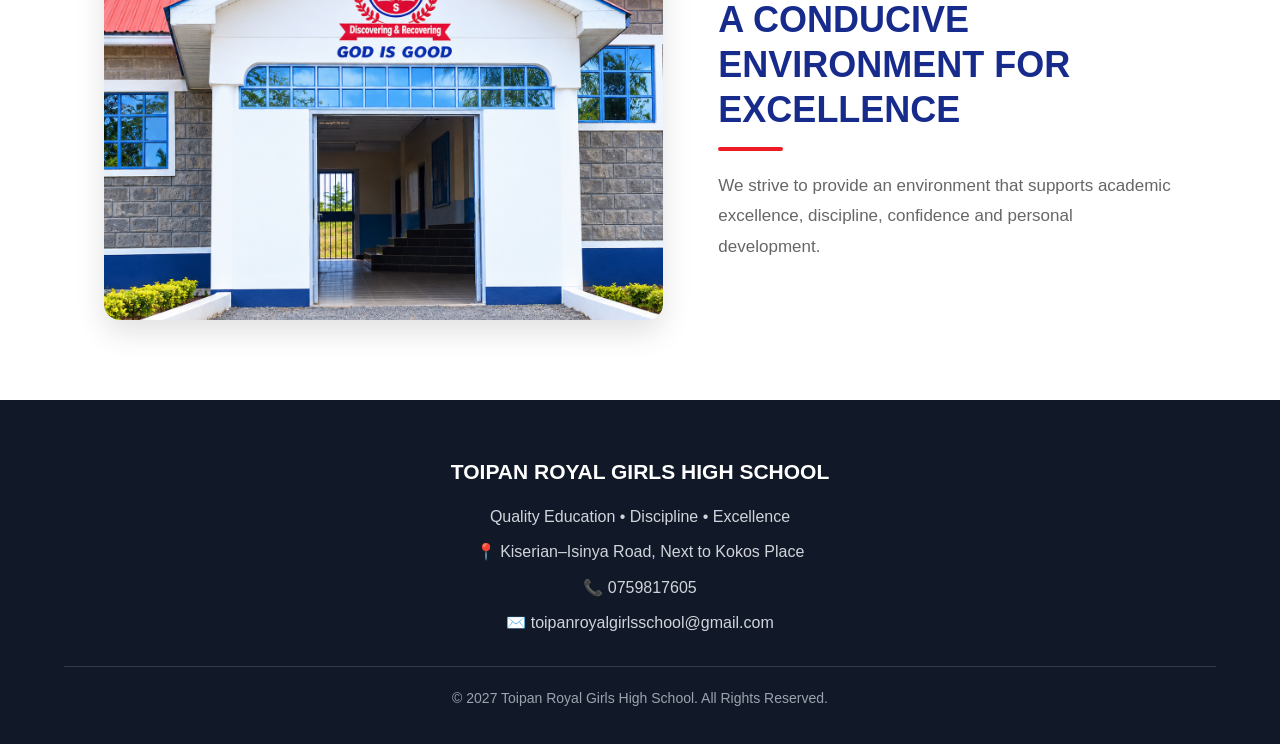
<file: facilities.html>
<!DOCTYPE html>
<html lang="en">

<head>

    <meta charset="UTF-8">

    <meta name="viewport"
          content="width=device-width, initial-scale=1.0">

    <title>Facilities | Toipan Royal Girls High School</title>
    <link rel="stylesheet" href="style.css">
    <link rel="stylesheet" href="facilities.css">

</head>

<body>


<!-- HEADER -->

<header>

    <div class="logo-area">

        <img src="images/logo.png"
             alt="Toipan Royal School Logo">

        <div>

            <h1>TOIPAN ROYAL</h1>

            <h2>GIRLS HIGH SCHOOL</h2>

        </div>

    </div>


    <div class="menu-toggle" onclick="toggleMenu()">
        ☰
    </div>
    
    <nav id="main-nav">
    
        <a href="index.html">Home</a>
    
        <a href="about.html">About Us</a>
    
        <a href="admissions.html">Admissions</a>
    
        <a href="facilities.html" class="active">
            Facilities
        </a>
    
        <a href="fees.html">Fees</a>
    
        <a href="contact.html">Contact</a>
    
    </nav>

</header>


<!-- PAGE BANNER -->

<section class="page-banner">

    <div class="page-banner-content">

        <h1>OUR FACILITIES</h1>

        <p>
            Creating a Safe, Supportive and Inspiring Environment for Learning
        </p>

    </div>

</section>

<!-- FACILITIES -->

<section class="facilities-page">

    <h2>OUR FACILITIES & SERVICES</h2>

    <p class="facility-intro">
        At Toipan Royal Girls High School, we provide a safe,
        comfortable and supportive environment where students
        can learn effectively, develop their talents and grow
        into confident, disciplined and responsible young women.
    </p>


    <div class="facility-grid">


        <div class="facility-card">

            <span>🏫</span>

            <h3>Well-Built Classrooms</h3>

            <p>
                Spacious and well-built classrooms provide a safe, comfortable and
                conducive environment where our students can concentrate,
                participate actively and enjoy effective learning.
            </p>

        </div>


        <div class="facility-card">

            <span>🔬</span>

            <h3>Furnished Laboratories</h3>

            <p>
                Our laboratories are furnished to support practical learning,
                allowing students to develop scientific skills through experiments,
                observation and hands-on activities.
            </p>

        </div>


        <div class="facility-card">

            <span>📚</span>

            <h3>Library</h3>

            <p>
                Our library provides a quiet learning space with useful reading
                and reference materials that encourage research, reading and
                independent learning.
            </p>
        </div>


        <div class="facility-card">

            <span>🛏️</span>

            <h3>Boarding Facilities</h3>

            <p>
                Our boarding facilities provide students with a secure, organized
                and comfortable environment that supports rest, personal growth
                and academic focus.
            </p>

        </div>


        <div class="facility-card">

            <span>⚽</span>

            <h3>Sports & Games</h3>

            <p>
                We encourage students to participate in sports and games to
                promote physical fitness, teamwork, discipline, confidence and
                healthy social interaction.
            </p>

        </div>


        <div class="facility-card">

            <span>👩‍🏫</span>

            <h3>Dedicated Teachers</h3>

            <p>
                Our dedicated and trained teachers provide guidance, academic
                support and individual attention while encouraging every student
                to reach her full potential.
            </p>

        </div>


        <div class="facility-card">

            <span>🍽️</span>

            <h3>Dining Facilities</h3>

            <p>
                Our dining facilities provide students with an organized and
                comfortable space where they can enjoy their meals in a clean
                and suitable environment.
            </p>

        </div>


        <div class="facility-card">

            <span>🛡️</span>

            <h3>Safe Environment</h3>

            <p>
                We provide a safe, disciplined and supportive school environment
                where girls can learn confidently, develop good character and
                grow into responsible young women.
            </p>
        </div>

    </div>

</section>


<!-- SCHOOL IMAGE -->

<section class="facility-photo">

    <img src="images/administration-block.jpg" 
    alt="Toipan Royal Girls High School administration block">

    <div>

        <h2>A CONDUCIVE ENVIRONMENT FOR EXCELLENCE</h2>

        <p>
            We strive to provide an environment that supports
            academic excellence, discipline, confidence and
            personal development.
        </p>

    </div>

</section>


<!-- FOOTER -->

<footer>

    <h3>TOIPAN ROYAL GIRLS HIGH SCHOOL</h3>

    <p>
        Quality Education • Discipline • Excellence
    </p>

    <p>
        📍 Kiserian–Isinya Road, Next to Kokos Place
    </p>

    <p>📞 0759817605</p>

    <p>✉️ toipanroyalgirlsschool@gmail.com</p>

    <p class="copyright">
        © 2027 Toipan Royal Girls High School. All Rights Reserved.
    </p>

</footer>


</body>
</html>
<script>
    function toggleMenu() {
        document.getElementById("main-nav").classList.toggle("active");
    }
    </script>
    <!-- FLOATING WHATSAPP BUTTON -->
<a
href="https://wa.me/254759817605?text=Hello%20Toipan%20Royal%20Girls%20High%20School,%20I%20would%20like%20to%20make%20an%20enquiry."
class="whatsapp-float"
target="_blank"
rel="noopener"
aria-label="Chat with Toipan Royal Girls High School on WhatsApp"
>
<svg
    viewBox="0 0 32 32"
    class="whatsapp-icon"
    aria-hidden="true"
>
    <path
        fill="white"
        d="M19.11 17.43c-.27-.14-1.6-.79-1.85-.88-.25-.09-.43-.14-.61.14-.18.27-.7.88-.86 1.06-.16.18-.32.2-.59.07-.27-.14-1.13-.42-2.15-1.33-.79-.7-1.33-1.57-1.49-1.84-.16-.27-.02-.42.12-.56.12-.12.27-.32.41-.48.14-.16.18-.27.27-.45.09-.18.05-.34-.02-.48-.07-.14-.61-1.47-.84-2.01-.22-.53-.45-.46-.61-.47h-.52c-.18 0-.48.07-.73.34-.25.27-.95.93-.95 2.27s.97 2.63 1.11 2.81c.14.18 1.91 2.92 4.63 4.09.65.28 1.16.45 1.56.58.52-.08 1.6-.65 1.82-1.28.23-.63.23-1.17.16-1.28-.07-.11-.25-.18-.52-.32z"
    />
    <path
        fill="white"
        d="M16.01 3.2c-7.06 0-12.8 5.74-12.8 12.8 0 2.26.59 4.39 1.63 6.24L3.1 28.8l6.71-1.7a12.74 12.74 0 0 0 6.2 1.6h.01c7.05 0 12.79-5.74 12.79-12.8S23.07 3.2 16.01 3.2zm0 23.38h-.01a10.56 10.56 0 0 1-5.39-1.47l-.39-.23-3.98 1.01 1.06-3.88-.25-.4a10.57 10.57 0 1 1 8.96 4.97z"
    />
</svg>
</a>
</file>
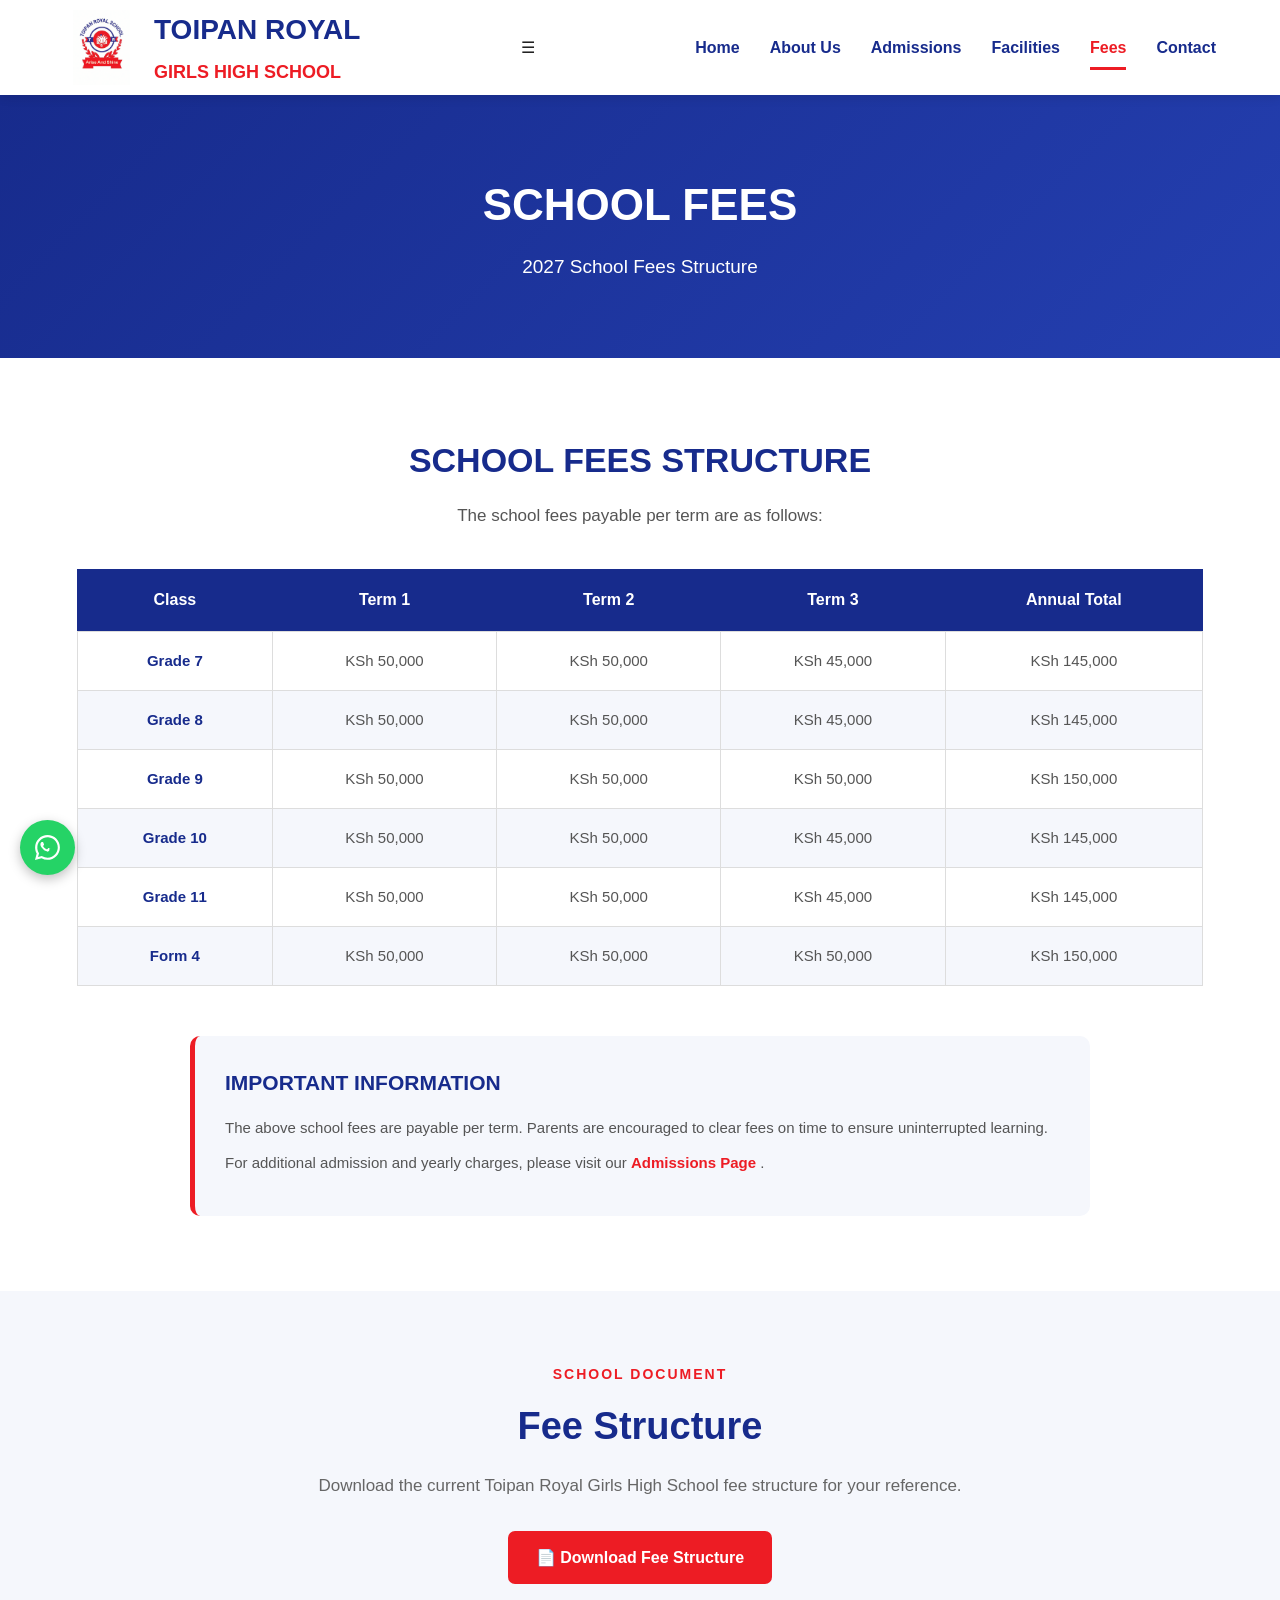
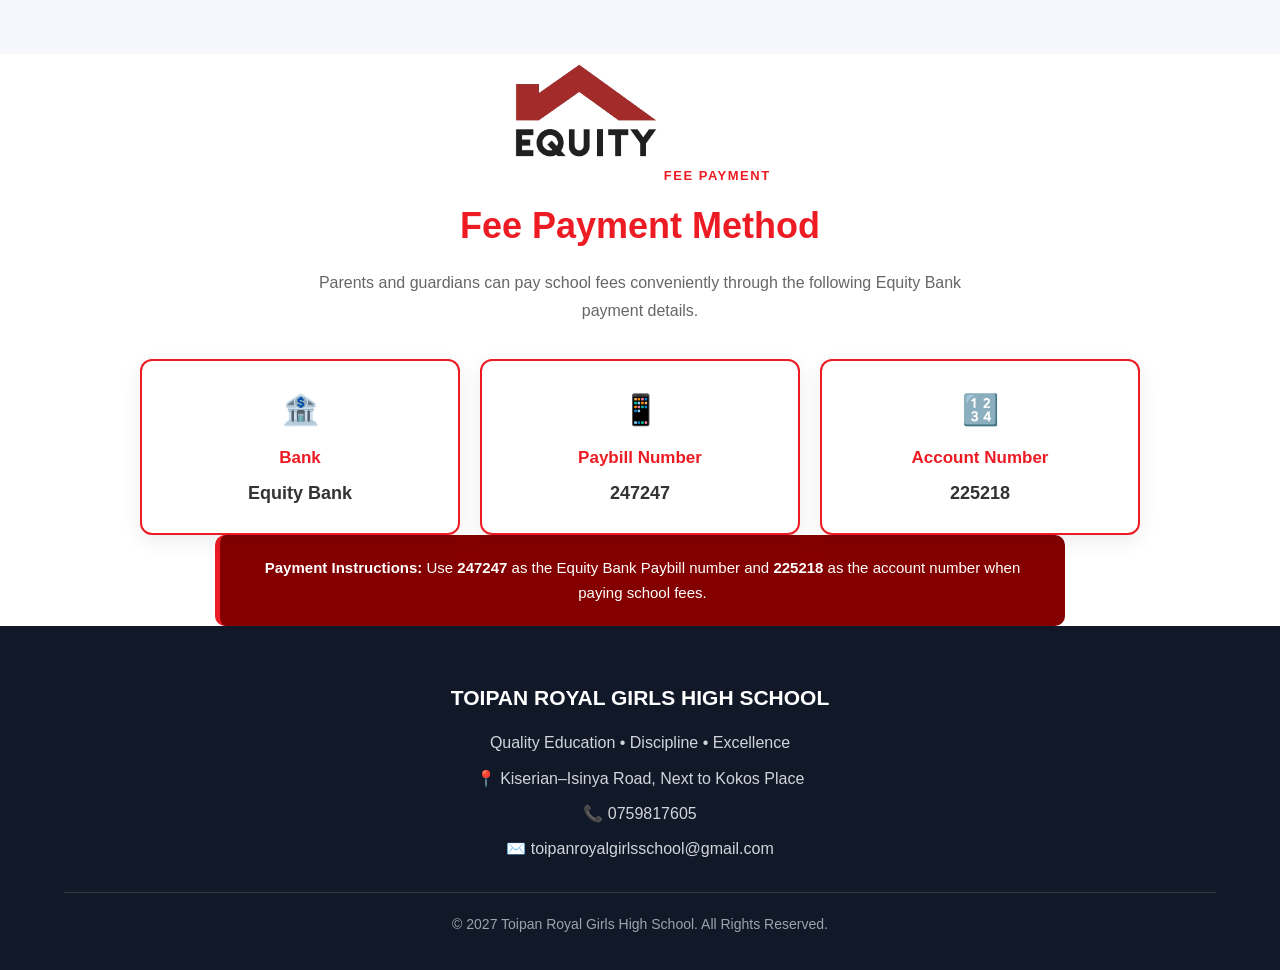
<file: fees.html>
<!DOCTYPE html>
<html lang="en">

<head>

    <meta charset="UTF-8">

    <meta name="viewport"
          content="width=device-width, initial-scale=1.0">

    <title>School Fees | Toipan Royal Girls High School</title>

    <link rel="stylesheet" href="style.css">
<link rel="stylesheet" href="fees.css">

</head>

<body>


<!-- HEADER -->

<header>

    <div class="logo-area">

        <img src="images/logo.png"
             alt="Toipan Royal School Logo">

        <div>

            <h1>TOIPAN ROYAL</h1>

            <h2>GIRLS HIGH SCHOOL</h2>

        </div>

    </div>


    <div class="menu-toggle" onclick="toggleMenu()">
        ☰
    </div>
    
    <nav id="main-nav">
    
        <a href="index.html">Home</a>
    
        <a href="about.html">About Us</a>
    
        <a href="admissions.html">Admissions</a>
    
        <a href="facilities.html">Facilities</a>
    
        <a href="fees.html" class="active">
            Fees
        </a>
    
        <a href="contact.html">Contact</a>
    
    </nav>
</header>


<!-- PAGE BANNER -->

<section class="page-banner">

    <h1>SCHOOL FEES</h1>

    <p>
        2027 School Fees Structure
    </p>

</section>


<!-- FEES -->

<section class="fees-page">

    <h2>SCHOOL FEES STRUCTURE</h2>

    <p>
        The school fees payable per term are as follows:
    </p>


    <div class="fees-table-container">

        <table class="fees-table">

            <thead>

                <tr>

                    <th>Class</th>

                    <th>Term 1</th>

                    <th>Term 2</th>

                    <th>Term 3</th>

                    <th>Annual Total</th>

                </tr>

            </thead>


            <tbody>

                <tr>
                    <td>Grade 7</td>
                    <td>KSh 50,000</td>
                    <td>KSh 50,000</td>
                    <td>KSh 45,000</td>
                    <td>KSh 145,000</td>
                </tr>

                <tr>
                    <td>Grade 8</td>
                    <td>KSh 50,000</td>
                    <td>KSh 50,000</td>
                    <td>KSh 45,000</td>
                    <td>KSh 145,000</td>
                </tr>

                <tr>
                    <td>Grade 9</td>
                    <td>KSh 50,000</td>
                    <td>KSh 50,000</td>
                    <td>KSh 50,000</td>
                    <td>KSh 150,000</td>
                </tr>

                <tr>
                    <td>Grade 10</td>
                    <td>KSh 50,000</td>
                    <td>KSh 50,000</td>
                    <td>KSh 45,000</td>
                    <td>KSh 145,000</td>
                </tr>

                <tr>
                    <td>Grade 11</td>
                    <td>KSh 50,000</td>
                    <td>KSh 50,000</td>
                    <td>KSh 45,000</td>
                    <td>KSh 145,000</td>
                </tr>

                <tr>
                    <td>Form 4</td>
                    <td>KSh 50,000</td>
                    <td>KSh 50,000</td>
                    <td>KSh 50,000</td>
                    <td>KSh 150,000</td>
                </tr>

            </tbody>

        </table>

    </div>


    <div class="fees-note-box">

        <h3>IMPORTANT INFORMATION</h3>

        <p>
            The above school fees are payable per term.
            Parents are encouraged to clear fees on time
            to ensure uninterrupted learning.
        </p>

        <p>
            For additional admission and yearly charges,
            please visit our
            <a href="admissions.html">
                Admissions Page
            </a>.
        </p>

    </div>

</section>
<!-- FEE STRUCTURE DOWNLOAD -->

<section class="documents-section">

    <div class="documents-content">

        <span class="documents-label">SCHOOL DOCUMENT</span>

        <h2>Fee Structure</h2>

        <p>
            Download the current Toipan Royal Girls High School
            fee structure for your reference.
        </p>

        <a href="fee-structure.pdf"
           download
           class="download-button">
            📄 Download Fee Structure
        </a>

    </div>

</section>
<!-- FEE PAYMENT METHOD -->

<section class="payment-section">

    <div class="payment-content">
        <img src="images/equity-logo.png"
        alt="Equity Bank"
        class="equity-logo">
        <span class="payment-label">FEE PAYMENT</span>

        <h2>Fee Payment Method</h2>

        <p>
            Parents and guardians can pay school fees conveniently
            through the following Equity Bank payment details.
        </p>

        <div class="payment-details">

            <div class="payment-item">
                <span class="payment-icon">🏦</span>
                <div>
                    <h3>Bank</h3>
                    <p>Equity Bank</p>
                </div>
            </div>

            <div class="payment-item">
                <span class="payment-icon">📱</span>
                <div>
                    <h3>Paybill Number</h3>
                    <p>247247</p>
                </div>
            </div>

            <div class="payment-item">
                <span class="payment-icon">🔢</span>
                <div>
                    <h3>Account Number</h3>
                    <p>225218</p>
                </div>
            </div>

        </div>

        <div class="payment-note">
            <strong>Payment Instructions:</strong>
            Use <strong>247247</strong> as the Equity Bank Paybill number
            and <strong>225218</strong> as the account number when paying
            school fees.
        </div>

    </div>

</section>

<!-- FOOTER -->

<footer>

    <h3>TOIPAN ROYAL GIRLS HIGH SCHOOL</h3>

    <p>
        Quality Education • Discipline • Excellence
    </p>

    <p>
        📍 Kiserian–Isinya Road, Next to Kokos Place
    </p>

    <p>📞 0759817605</p>

    <p>✉️ toipanroyalgirlsschool@gmail.com</p>

    <p class="copyright">
        © 2027 Toipan Royal Girls High School. All Rights Reserved.
    </p>

</footer>

<!-- FLOATING WHATSAPP BUTTON -->
<a
    href="https://wa.me/254759817605?text=Hello%20Toipan%20Royal%20Girls%20High%20School,%20I%20would%20like%20to%20make%20an%20enquiry."
    class="whatsapp-float"
    target="_blank"
    rel="noopener"
    aria-label="Chat with Toipan Royal Girls High School on WhatsApp"
>
    <svg
        viewBox="0 0 32 32"
        class="whatsapp-icon"
        aria-hidden="true"
    >
        <path
            fill="white"
            d="M19.11 17.43c-.27-.14-1.6-.79-1.85-.88-.25-.09-.43-.14-.61.14-.18.27-.7.88-.86 1.06-.16.18-.32.2-.59.07-.27-.14-1.13-.42-2.15-1.33-.79-.7-1.33-1.57-1.49-1.84-.16-.27-.02-.42.12-.56.12-.12.27-.32.41-.48.14-.16.18-.27.27-.45.09-.18.05-.34-.02-.48-.07-.14-.61-1.47-.84-2.01-.22-.53-.45-.46-.61-.47h-.52c-.18 0-.48.07-.73.34-.25.27-.95.93-.95 2.27s.97 2.63 1.11 2.81c.14.18 1.91 2.92 4.63 4.09.65.28 1.16.45 1.56.58.52-.08 1.6-.65 1.82-1.28.23-.63.23-1.17.16-1.28-.07-.11-.25-.18-.52-.32z"
        />
        <path
            fill="white"
            d="M16.01 3.2c-7.06 0-12.8 5.74-12.8 12.8 0 2.26.59 4.39 1.63 6.24L3.1 28.8l6.71-1.7a12.74 12.74 0 0 0 6.2 1.6h.01c7.05 0 12.79-5.74 12.79-12.8S23.07 3.2 16.01 3.2zm0 23.38h-.01a10.56 10.56 0 0 1-5.39-1.47l-.39-.23-3.98 1.01 1.06-3.88-.25-.4a10.57 10.57 0 1 1 8.96 4.97z"
        />
    </svg>
</a>
</body>
</html>
<script>
    function toggleMenu() {
        document.getElementById("main-nav").classList.toggle("active");
    }
    </script>
</file>
<file: style.css>
/* ================= GENERAL ================= */

* {
    margin: 0;
    padding: 0;
    box-sizing: border-box;
}


body {

    font-family: Arial, sans-serif;

    color: #222;

    line-height: 1.6;

}


header {
    width: 100%;
    height: 95px;
    background: #ffffff;
    display: flex;
    align-items: center;
    justify-content: space-between;
    padding: 0 5%;
    box-sizing: border-box;
    box-shadow: 0 2px 10px rgba(0, 0, 0, 0.12);
    position: sticky;
    top: 0;
    z-index: 1000;
}
.logo-area {
    display: flex;
    align-items: center;
    gap: 15px;
}

.logo-area img {
    width: 75px;
    height: 75px;
    object-fit: contain;
}

.logo-area h1 {
    margin: 0;
    color: #172b8c;
    font-size: 28px;
    font-weight: 800;
}

.logo-area h2 {
    margin: 5px 0 0;
    color: #ed1c24;
    font-size: 18px;
    font-weight: 700;
}
nav {
    display: flex;
    align-items: center;
    gap: 30px;
}

nav a {
    text-decoration: none;
    color: #172b8c;
    font-size: 16px;
    font-weight: 600;
    padding: 10px 0;
    position: relative;
}

nav a::after {
    content: "";
    position: absolute;
    left: 0;
    bottom: 0;
    width: 0;
    height: 3px;
    background: #ed1c24;
    transition: width 0.3s ease;
}

nav a:hover::after {
    width: 100%;
}

nav a:hover {
    color: #ed1c24;
}
nav a.active {
    color: #ed1c24;
}

nav a.active::after {
    width: 100%;
}
/* ================= BUTTON ================= */

.button {

    display: inline-block;

    background: #e31e25;

    color: white;

    text-decoration: none;

    padding: 14px 25px;

    border-radius: 6px;

    font-weight: bold;

}


.button:hover {

    background: #ffd400;

    color: #172b8c;

}



/* ================= SECTIONS ================= */

.section {

    padding: 70px 7%;

    text-align: center;

}


.section h2,
.about h2,
.contact h2 {

    color: #172b8c;

    font-size: 32px;

    margin-bottom: 15px;

}



/* ================= ADMISSIONS ================= */

.admission-container {

    display: grid;

    grid-template-columns:
    repeat(3, 1fr);

    gap: 20px;

    margin-top: 35px;

}


.admission-card {

    background: #172b8c;

    color: white;

    padding: 30px;

    border-radius: 10px;

    border-bottom: 6px solid #e31e25;

}


.admission-card h3 {

    color: #ffd400;

    font-size: 28px;

}



/* ================= BOARDING ================= */

.boarding {

    margin-top: 40px;

    background: #e31e25;

    color: white;

    padding: 30px;

    border-radius: 10px;

}


.boarding h3 {

    color: #ffd400;

}



/* ================= ABOUT ================= */

.about {

    padding: 70px 7%;

    display: flex;

    align-items: center;

    gap: 50px;

    background: #f4f4f4;

}


.about div {

    flex: 1;

}


.about p {

    margin-bottom: 20px;

}


.about-image img {
    width: 500px;
    max-width: 100%;
    height: auto;
    display: block;
    margin: 0 auto;
    border-radius: 12px;
}
}



/* ================= FEATURES ================= */

.features {

    display: grid;

    grid-template-columns:
    repeat(4, 1fr);

    gap: 20px;

    margin-top: 40px;

}


.feature {

    padding: 25px;

    border-radius: 10px;

    background: #f4f4f4;

}


.feature span {

    font-size: 35px;

    color: #e31e25;

}


.feature h3 {

    color: #172b8c;

    margin: 10px 0;

}



/* ================= CONTACT ================= */

.contact {

    background: #172b8c;

    color: white;

    padding: 60px 7%;

    text-align: center;

}


.contact h2 {

    color: #ffd400;

}


.contact p {

    margin: 15px 0;

    font-size: 18px;

}


.contact a {

    color: #ffd400;

}



/* ================= FOOTER ================= */

footer {

    background: #101d5c;

    color: white;

    text-align: center;

    padding: 30px;

}

/* ================= FEES ================= */

.fees-section {

    padding: 70px 7%;

    background: #f5f5f5;

    text-align: center;
}

.fees-section h2 {

    color: #172b8c;

    font-size: 32px;

    margin-bottom: 10px;
}

.section-intro {

    margin-bottom: 30px;

    font-size: 18px;
}

.fees-table-container {

    width: 100%;

    overflow-x: auto;
}

.fees-table {

    width: 100%;

    border-collapse: collapse;

    background: white;

    box-shadow: 0 5px 20px rgba(0,0,0,0.1);
}

.fees-table th {

    background: #172b8c;

    color: white;

    padding: 16px;

    font-size: 16px;
}

.fees-table td {

    padding: 15px;

    border: 1px solid #ddd;

    font-size: 16px;
}

.fees-table tr:nth-child(even) {

    background: #f1f1f1;
}

.fees-table td:first-child {

    font-weight: bold;

    color: #172b8c;
}

.fees-note {

    margin-top: 20px;

    font-style: italic;

    color: #555;
}


/* ================= MOBILE ================= */

@media (max-width: 768px) {


    header {

        flex-direction: column;

    }


    nav {

        margin-top: 15px;

    }


    nav a {

        margin: 5px;

        font-size: 14px;

    }


    .hero {
        width: 100%;
        height: calc(100vh - 100px);
        overflow: hidden;
    }
    
    .hero img {
        width: 100%;
        height: 100%;
        object-fit: cover;
        object-position: center;
        display: block;
    }


    .admission-container {

        grid-template-columns: 1fr;

    }


    .about {

        flex-direction: column;

    }


    .features {

        grid-template-columns: 1fr;

    }


    /* ==============================
   ADMISSIONS SECTION
================================ */

.admission-box {
    background: white;
    padding: 30px;
    margin: 30px auto;
    max-width: 1000px;
    border-radius: 10px;
    box-shadow: 0 5px 20px rgba(0,0,0,0.08);
}

.admission-box h3 {
    color: #172b8c;
    margin-bottom: 20px;
    font-size: 24px;
}

.admission-table {
    width: 100%;
    border-collapse: collapse;
    margin-bottom: 10px;
}

.admission-table th {
    background: #172b8c;
    color: white;
    padding: 15px;
    text-align: left;
}

.admission-table td {
    padding: 14px;
    border: 1px solid #ddd;
}

.admission-table tr:nth-child(even) {
    background: #f5f5f5;
}

.admission-table td:nth-child(2) {
    font-weight: bold;
    color: #c40000;
}

.checklist {
    display: grid;
    grid-template-columns: repeat(2, 1fr);
    gap: 12px;
    margin-top: 20px;
}

.checklist div {
    background: #f5f7ff;
    padding: 12px;
    border-left: 4px solid #172b8c;
}

.price-highlight {
    font-size: 30px;
    font-weight: bold;
    color: #c40000;
    margin: 15px 0;
}


/* MOBILE SCREEN */

@media (max-width: 700px) {

    .admission-box {
        padding: 18px;
    }

    .admission-table {
        font-size: 14px;
    }

    .admission-table th,
    .admission-table td {
        padding: 10px;
    }

    .checklist {
        grid-template-columns: 1fr;
    }

}
/* =========================
   ADMISSION FEE TABLES
========================= */

.fee-card {
    width: 100%;
    overflow-x: auto;
    margin-top: 15px;
}

.admission-table {
    width: 100%;
    border-collapse: collapse;
    background: white;
    border: 1px solid #222;
}

/* Table headings */
.admission-table th {
    background: #172b8c;
    color: white;
    padding: 15px;
    text-align: left;
    border: 1px solid #222;
}

/* All table cells */
.admission-table td {
    padding: 15px;
    border: 1px solid #222;
    font-size: 15px;
}

/* Alternating rows */
.admission-table tbody tr:nth-child(even) {
    background: #f1f1f1;
}

/* Hover effect */
.admission-table tbody tr:hover {
    background: #e8ecff;
}

/* Amount column */
.admission-table td:nth-child(3) {
    font-weight: bold;
    color: #c40000;
}

/* Total row */
.admission-table tfoot {
    background: #172b8c;
    color: white;
}

.admission-table tfoot td {
    border: 1px solid #222;
    padding: 15px;
}

.admission-table tfoot td:nth-child(3) {
    color: white;
    font-size: 17px;
}


/* MOBILE */
@media (max-width: 700px) {

    .admission-table {
        min-width: 650px;
    }

    .fee-card {
        overflow-x: auto;
    }

}
/* =========================
   MOTTO, VISION & MISSION
========================= */

.school-values {
    padding: 70px 7%;
    background: #f5f5f5;
    text-align: center;
}

.school-values h2 {
    color: #172b8c;
    font-size: 32px;
    margin-bottom: 40px;
}

.values-container {
    display: grid;
    grid-template-columns: repeat(3, 1fr);
    gap: 25px;
    max-width: 1200px;
    margin: auto;
}

.value-card {
    background: white;
    padding: 35px 25px;
    border-radius: 10px;
    border: 1px solid #ddd;
    box-shadow: 0 5px 20px rgba(0,0,0,0.08);
    transition: 0.3s;
}

.value-card:hover {
    transform: translateY(-8px);
}

.value-icon {
    font-size: 40px;
    margin-bottom: 15px;
}

.value-card h3 {
    color: #172b8c;
    font-size: 22px;
    margin-bottom: 15px;
}

.value-card p {
    color: #444;
    line-height: 1.7;
    font-size: 16px;
}


/* MOBILE */

@media (max-width: 700px) {

    .values-container {
        grid-template-columns: 1fr;
    }

    .school-values h2 {
        font-size: 26px;
    }

}
/* =================================
   PROFESSIONAL HERO SECTION
================================= */

.hero {
    min-height: 650px;
    background-image: url("images/school-entrance.jpg");
    background-size: cover;
    background-position: center;
    position: relative;
    display: flex;
    align-items: center;
}

.hero-overlay {
    width: 100%;
    min-height: 650px;
    display: flex;
    align-items: center;
    background: linear-gradient(
        to right,
        rgba(12, 30, 100, 0.92),
        rgba(12, 30, 100, 0.70),
        rgba(12, 30, 100, 0.20)
    );
}

.hero-content {
    max-width: 700px;
    padding: 70px 7%;
    color: white;
}

.hero-welcome {
    color: #ffd400;
    font-size: 18px;
    font-weight: bold;
    letter-spacing: 2px;
    margin-bottom: 15px;
}

.hero-content h1 {
    font-size: 58px;
    line-height: 1.1;
    margin: 0 0 25px;
    font-weight: 800;
}

.intake-badge {
    display: inline-block;
    background: #ed1c24;
    color: white;
    padding: 14px 25px;
    font-size: 22px;
    font-weight: bold;
    border-radius: 5px;
    margin-bottom: 25px;
}

.hero-text {
    font-size: 20px;
    line-height: 1.7;
    max-width: 650px;
    margin-bottom: 15px;
}

.hero-location {
    font-size: 17px;
    margin-bottom: 30px;
    font-weight: 500;
}

.hero-buttons {
    display: flex;
    gap: 15px;
    flex-wrap: wrap;
}

.btn-primary,
.btn-secondary {
    display: inline-block;
    padding: 15px 27px;
    border-radius: 5px;
    text-decoration: none;
    font-weight: bold;
    transition: 0.3s;
}

.btn-primary {
    background: #ed1c24;
    color: white;
}

.btn-primary:hover {
    background: #c81018;
    transform: translateY(-2px);
}

.btn-secondary {
    background: white;
    color: #172b8c;
}

.btn-secondary:hover {
    background: #ffd400;
    color: #172b8c;
    transform: translateY(-2px);
}


/* =================================
   HERO MOBILE DESIGN
================================= */

@media (max-width: 700px) {

    .hero,
    .hero-overlay {
        min-height: 600px;
    }

    .hero-overlay {
        background: rgba(12, 30, 100, 0.75);
    }

    .hero-content {
        padding: 60px 25px;
        text-align: center;
    }

    .hero-content h1 {
        font-size: 38px;
    }

    .hero-welcome {
        font-size: 15px;
    }

    .intake-badge {
        font-size: 18px;
        padding: 12px 18px;
    }

    .hero-text {
        font-size: 17px;
    }

    .hero-location {
        font-size: 15px;
    }

    .hero-buttons {
        justify-content: center;
    }

}


/* =================================
   TOIPAN ROYAL HERO
================================= */

.hero {
    min-height: 600px;
    display: grid;
    grid-template-columns: 1fr 1fr;
    background: #172b8c;
}

/* LEFT SIDE */

.hero-content {
    padding: 80px 50px 80px 7%;
    display: flex;
    flex-direction: column;
    justify-content: center;
    color: white;
}

.hero-welcome {
    color: #ffd400;
    font-size: 18px;
    font-weight: bold;
    letter-spacing: 2px;
    margin-bottom: 15px;
}

.hero-content h1 {
    color: white;
    font-size: 52px;
    margin: 0 0 25px;
    font-weight: 800;
}

.intake-badge {
    display: inline-block;
    width: fit-content;
    background: #ed1c24;
    color: white;
    padding: 14px 22px;
    font-size: 21px;
    font-weight: bold;
    margin-bottom: 22px;
}

.hero-text {
    color: white;
    font-size: 19px;
    line-height: 1.7;
    max-width: 600px;
    margin-bottom: 15px;
}

.hero-location {
    color: white;
    font-size: 16px;
    margin-bottom: 25px;
}

.hero-buttons {
    display: flex;
    gap: 15px;
    flex-wrap: wrap;
}

.btn-primary {
    background: #ed1c24;
    color: white;
    padding: 15px 25px;
    text-decoration: none;
    font-weight: bold;
    border-radius: 5px;
}

.btn-secondary {
    background: white;
    color: #172b8c;
    padding: 15px 25px;
    text-decoration: none;
    font-weight: bold;
    border-radius: 5px;
}


/* RIGHT SIDE PHOTO */

.hero-photo {
    width: 100%;
    min-height: 600px;
    overflow: hidden;
}

.hero-photo img {
    width: 100%;
    height: 100%;
    object-fit: cover;
    object-position: center;
    display: block;
}


/* =================================
   MOBILE
================================= */

@media (max-width: 700px) {

    .hero {
        grid-template-columns: 1fr;
    }

    .hero-content {
        padding: 60px 25px;
        text-align: center;
        align-items: center;
    }

    .hero-content h1 {
        font-size: 38px;
    }

    .hero-photo {
        min-height: 350px;
    }

    .hero-photo img {
        min-height: 350px;
    }

}
.hero-content {
    padding: 70px 50px 70px 7%;
}

.hero-content h1 {
    font-size: 52px;
    line-height: 1.15;
    white-space: nowrap;
}

.hero-text {
    max-width: 550px;
}
/* =========================================
   FINAL HERO FIX
========================================= */

.hero {
    width: 100%;
    min-height: 600px !important;
    display: grid !important;
    grid-template-columns: 50% 50% !important;
    padding: 0 !important;
    margin: 0 !important;
    box-sizing: border-box;
    overflow: hidden;
}

.hero-content {
    width: 100% !important;
    max-width: none !important;
    min-width: 0;
    padding: 80px 60px !important;
    box-sizing: border-box;
    display: flex;
    flex-direction: column;
    justify-content: center;
    align-items: flex-start;
    color: white;
}

.hero-content h1 {
    font-size: 52px !important;
    line-height: 1.15 !important;
    white-space: normal !important;
    margin: 0 0 25px !important;
}

.hero-welcome {
    font-size: 20px !important;
    margin-bottom: 15px !important;
}

.intake-badge {
    font-size: 21px !important;
    padding: 15px 25px !important;
    margin-bottom: 20px !important;
}

.hero-text {
    max-width: 550px !important;
    font-size: 18px !important;
    line-height: 1.6 !important;
}

.hero-location {
    font-size: 16px !important;
    margin-bottom: 25px !important;
}

.hero-photo {
    width: 100% !important;
    height: 600px !important;
    min-height: 600px !important;
    overflow: hidden;
}

.hero-photo img {
    width: 100% !important;
    height: 100% !important;
    object-fit: cover !important;
    display: block;
}


/* MOBILE */

@media (max-width: 700px) {

    .hero {
        grid-template-columns: 1fr !important;
    }

    .hero-content {
        padding: 60px 25px !important;
        text-align: center;
        align-items: center;
    }

    .hero-content h1 {
        font-size: 38px !important;
    }

    .hero-photo {
        height: 400px !important;
        min-height: 400px !important;
    }

    .hero-photo img {
        height: 400px !important;
    }
}/* =========================================
   FINAL HERO FIX
========================================= */

.hero {
    width: 100%;
    min-height: 600px !important;
    display: grid !important;
    grid-template-columns: 50% 50% !important;
    padding: 0 !important;
    margin: 0 !important;
    box-sizing: border-box;
    overflow: hidden;
}

.hero-content {
    width: 100% !important;
    max-width: none !important;
    min-width: 0;
    padding: 80px 60px !important;
    box-sizing: border-box;
    display: flex;
    flex-direction: column;
    justify-content: center;
    align-items: flex-start;
    color: white;
}

.hero-content h1 {
    font-size: 52px !important;
    line-height: 1.15 !important;
    white-space: normal !important;
    margin: 0 0 25px !important;
}

.hero-welcome {
    font-size: 20px !important;
    margin-bottom: 15px !important;
}

.intake-badge {
    font-size: 21px !important;
    padding: 15px 25px !important;
    margin-bottom: 20px !important;
}

.hero-text {
    max-width: 550px !important;
    font-size: 18px !important;
    line-height: 1.6 !important;
}

.hero-location {
    font-size: 16px !important;
    margin-bottom: 25px !important;
}

.hero-photo {
    width: 100% !important;
    height: 600px !important;
    min-height: 600px !important;
    overflow: hidden;
}

.hero-photo img {
    width: 100% !important;
    height: 100% !important;
    object-fit: cover !important;
    display: block;
}


/* =========================================
   FINAL HERO FIX
========================================= */

.hero {
    width: 100%;
    min-height: 600px !important;
    display: grid !important;
    grid-template-columns: 50% 50% !important;
    padding: 0 !important;
    margin: 0 !important;
    box-sizing: border-box;
    overflow: hidden;
}

.hero-content {
    width: 100% !important;
    max-width: none !important;
    min-width: 0;
    padding: 80px 60px !important;
    box-sizing: border-box;
    display: flex;
    flex-direction: column;
    justify-content: center;
    align-items: flex-start;
    color: white;
}

.hero-content h1 {
    font-size: 52px !important;
    line-height: 1.15 !important;
    white-space: normal !important;
    margin: 0 0 25px !important;
}

.hero-welcome {
    font-size: 20px !important;
    margin-bottom: 15px !important;
}

.intake-badge {
    font-size: 21px !important;
    padding: 15px 25px !important;
    margin-bottom: 20px !important;
}

.hero-text {
    max-width: 550px !important;
    font-size: 18px !important;
    line-height: 1.6 !important;
}

.hero-location {
    font-size: 16px !important;
    margin-bottom: 25px !important;
}

.hero-photo {
    width: 100% !important;
    height: 600px !important;
    min-height: 600px !important;
    overflow: hidden;
}

.hero-photo img {
    width: 100% !important;
    height: 100% !important;
    object-fit: cover !important;
    display: block;
}


/* MOBILE */

@media (max-width: 700px) {

    .hero {
        grid-template-columns: 1fr !important;
    }

    .hero-content {
        padding: 60px 25px !important;
        text-align: center;
        align-items: center;
    }

    .hero-content h1 {
        font-size: 38px !important;
    }

    .hero-photo {
        height: 400px !important;
        min-height: 400px !important;
    }

    .hero-photo img {
        height: 400px !important;
    }
}
/* =========================================
   ABOUT US PAGE
========================================= */

nav a.active {
    color: #ed1c24;
    border-bottom: 3px solid #ed1c24;
    padding-bottom: 8px;
}


/* ABOUT HERO */

.about-hero {
    min-height: 400px;

    background-image:
        linear-gradient(
            rgba(23, 43, 140, 0.75),
            rgba(23, 43, 140, 0.75)
        ),
        url("images/school-gate.jpg");

    background-size: cover;
    background-position: center;

    display: flex;
    align-items: center;
    justify-content: center;

    text-align: center;
    color: white;
}

.about-hero h1 {
    font-size: 48px;
    margin: 15px 0;
}

.about-hero p {
    font-size: 20px;
}


/* ABOUT CONTENT */

.about-section {
    display: grid;
    grid-template-columns: 1fr 1fr;
    gap: 50px;

    padding: 80px 7%;
    align-items: center;
}

.about-image img {
    width: 100%;
    height: 450px;
    object-fit: cover;
    border-radius: 10px;
}

.about-text h2,
.location-section h2,
.why-us h2 {
    color: #172b8c;
    font-size: 32px;
    margin-bottom: 20px;
}

.about-text p {
    font-size: 17px;
    line-height: 1.8;
    color: #444;
    margin-bottom: 18px;
}


/* LOCATION */

.location-section {
    padding: 70px 7%;
    text-align: center;
    background: #f5f6fa;
}

.location-section > p {
    max-width: 800px;
    margin: auto;
    font-size: 18px;
    line-height: 1.7;
}

.location-card {
    background: white;
    max-width: 500px;
    margin: 35px auto 0;
    padding: 30px;
    border-radius: 10px;

    box-shadow: 0 5px 20px rgba(0,0,0,0.1);
}

.location-card h3 {
    color: #ed1c24;
    font-size: 22px;
}


/* WHY CHOOSE US */

.why-us {
    padding: 70px 7%;
    text-align: center;
}

.why-container {
    display: grid;
    grid-template-columns: repeat(4, 1fr);
    gap: 25px;
    margin-top: 40px;
}

.why-card {
    padding: 30px 20px;
    background: white;

    border-radius: 10px;

    box-shadow: 0 5px 20px rgba(0,0,0,0.08);

    transition: 0.3s;
}

.why-card:hover {
    transform: translateY(-5px);
}

.why-card h3 {
    color: #172b8c;
    margin-bottom: 15px;
}

.why-card p {
    color: #555;
    line-height: 1.6;
}


/* ABOUT PAGE MOBILE */

@media (max-width: 800px) {

    header {
        height: 80px;
        padding: 0 12px;
        display: flex;
        align-items: center;
        justify-content: flex-start;
        gap: 10px;
    }

    .menu-toggle {
        display: block;
        font-size: 28px;
        color: #172b8c;
        cursor: pointer;
        font-weight: bold;
        flex-shrink: 0;
        margin: 0;
    }

    .logo-area {
        display: flex;
        align-items: center;
        gap: 8px;
        margin: 0;
    }

    .logo-area img {
        width: 52px;
        height: 52px;
        object-fit: contain;
    }

    .logo-area h1 {
        font-size: 18px;
        margin: 0;
    }

    .logo-area h2 {
        font-size: 11px;
        margin: 2px 0 0;
    }

    nav {
        display: none;
        position: static;
        width: 100%;
        background: white;
        flex-direction: column;
        gap: 0;
        padding: 10px 0;
        box-shadow: 0 5px 15px rgba(0,0,0,0.15);
    }
    nav.active {
        display: flex;
    }

    nav a {
        width: 100%;
        text-align: center;
        padding: 15px 0;
    }
}


/* =========================================
   ADMISSIONS
========================================= */

.admission-section {
    padding: 70px 7%;
    text-align: center;
}

.admission-section h2,
.admission-fees h2,
.requirements-section h2,
.documents-section h2,
.facilities-page h2,
.fees-page h2 {
    color: #172b8c;
    font-size: 32px;
    margin-bottom: 20px;
}

.admission-intro {
    max-width: 800px;
    margin: auto;
    font-size: 18px;
    line-height: 1.7;
}

.class-grid {
    display: grid;
    grid-template-columns: repeat(3, 1fr);
    gap: 20px;
    margin-top: 40px;
}

.class-card {
    background: #172b8c;
    color: white;
    padding: 25px;
    font-size: 21px;
    font-weight: bold;
    border-radius: 8px;
}


/* ADMISSION FEES */

.admission-fees {
    padding: 70px 7%;
    background: #f5f6fa;
    text-align: center;
}

.admission-table-container {
    overflow-x: auto;
    margin-top: 30px;
}

.admission-table {
    width: 100%;
    border-collapse: collapse;
    background: white;
    box-shadow: 0 5px 20px rgba(0,0,0,0.1);
}

.admission-table th {
    background: #172b8c;
    color: white;
    padding: 16px;
}

.admission-table td {
    padding: 15px;
    border: 1px solid #ddd;
}

.admission-table tr:nth-child(even) {
    background: #f5f5f5;
}

.highlight-row {
    background: #fff1b8 !important;
}


/* =========================================
   BOARDING REQUIREMENTS
========================================= */

.requirements-section {
    padding: 70px 7%;
    text-align: center;
}

.requirements-section > p,
.documents-section > p {
    font-size: 18px;
}

.requirements-grid {
    display: grid;
    grid-template-columns: repeat(4, 1fr);
    gap: 15px;
    margin-top: 35px;
}

.requirements-grid div {
    padding: 18px;
    background: #f5f6fa;
    border-left: 4px solid #ed1c24;
    text-align: left;
}


/* =========================================
   DOCUMENTS
========================================= */

.documents-section {
    padding: 70px 7%;
    background: #f5f6fa;
    text-align: center;
}

.documents-list {
    max-width: 800px;
    margin: 35px auto 0;
}

.documents-list div {
    background: white;
    padding: 18px;
    margin-bottom: 10px;
    text-align: left;
    border-left: 4px solid #172b8c;
}


/* =========================================
   ADMISSION CTA
========================================= */

.admission-cta {
    padding: 70px 20px;
    background: #172b8c;
    color: white;
    text-align: center;
}

.admission-cta h2 {
    font-size: 32px;
}

.admission-cta p {
    font-size: 18px;
    margin: 20px 0 30px;
}

.admission-cta a {
    display: inline-block;
    background: #ed1c24;
    color: white;
    padding: 15px 25px;
    text-decoration: none;
    font-weight: bold;
    border-radius: 5px;
}


/* =========================================
   FACILITIES PAGE
========================================= */

.facilities-page {
    padding: 70px 7%;
    text-align: center;
}

.facility-intro {
    max-width: 800px;
    margin: auto;
    font-size: 18px;
    line-height: 1.7;
}

.facility-grid {
    display: grid;
    grid-template-columns: repeat(4, 1fr);
    gap: 25px;
    margin-top: 45px;
}

.facility-card {
    background: white;
    padding: 30px 20px;
    border-radius: 10px;

    box-shadow: 0 5px 20px rgba(0,0,0,0.08);

    transition: 0.3s;
}

.facility-card:hover {
    transform: translateY(-7px);
}

.facility-card span {
    font-size: 40px;
}

.facility-card h3 {
    color: #172b8c;
}

.facility-card p {
    color: #555;
    line-height: 1.6;
}


/* FACILITY PHOTO */

.facility-photo {
    display: grid;
    grid-template-columns: 1fr 1fr;
    align-items: center;

    background: #f5f6fa;
}

.facility-photo img {
    width: 100%;
    height: 450px;
    object-fit: cover;
}

.facility-photo div {
    padding: 50px;
}

.facility-photo h2 {
    color: #172b8c;
}


/* =========================================
   FEES PAGE
========================================= */

.fees-page {
    padding: 70px 7%;
    text-align: center;
}

.fees-page > p {
    font-size: 18px;
}

.fees-table-container {
    width: 100%;
    overflow-x: auto;
    margin-top: 35px;
}

.fees-table {
    width: 100%;
    border-collapse: collapse;
    background: white;
    box-shadow: 0 5px 20px rgba(0,0,0,0.1);
}

.fees-table th {
    background: #172b8c;
    color: white;
    padding: 18px;
}

.fees-table td {
    padding: 17px;
    border: 1px solid #ddd;
    font-size: 16px;
}

.fees-table tr:nth-child(even) {
    background: #f5f5f5;
}

.fees-table td:first-child {
    font-weight: bold;
    color: #172b8c;
}

.fees-table td:last-child {
    font-weight: bold;
}

.fees-note-box {
    max-width: 800px;
    margin: 40px auto 0;
    padding: 30px;
    background: #f5f6fa;
    border-left: 5px solid #ed1c24;
}

.fees-note-box h3 {
    color: #172b8c;
}

.fees-note-box a {
    color: #ed1c24;
    font-weight: bold;
}


/* =========================================
   MOBILE
========================================= */

@media (max-width: 800px) {

    .class-grid {
        grid-template-columns: 1fr 1fr;
    }

    .facility-grid {
        grid-template-columns: 1fr 1fr;
    }

    .requirements-grid {
        grid-template-columns: 1fr 1fr;
    }

    .facility-photo {
        grid-template-columns: 1fr;
    }

    .page-banner h1 {
        font-size: 36px;
    }

}


@media (max-width: 500px) {

    .class-grid,
    .facility-grid,
    .requirements-grid {
        grid-template-columns: 1fr;
    }

}
/* ==============================
   ABOUT US PAGE
   ============================== */

   .about-hero {
    background: linear-gradient(
        rgba(23, 43, 140, 0.92),
        rgba(23, 43, 140, 0.92)
    );
    padding: 70px 7%;
    text-align: center;
    color: white;
}

.about-hero h1 {
    font-size: 42px;
    margin: 0 0 10px;
    font-weight: 800;
}

.about-hero p {
    font-size: 18px;
    margin: 0;
}


/* INTRODUCTION */

.about-introduction {
    width: 86%;
    max-width: 1200px;
    margin: 70px auto;
    display: flex;
    align-items: center;
    gap: 60px;
}

.about-text {
    flex: 1;
}

.about-label {
    color: #ed1c24;
    font-weight: 700;
    font-size: 15px;
    letter-spacing: 1px;
}

.about-text h2 {
    color: #172b8c;
    font-size: 34px;
    margin: 12px 0 20px;
}

.about-text p {
    color: #555;
    font-size: 17px;
    line-height: 1.8;
    margin-bottom: 15px;
}


/* STUDENTS PHOTO */

.about-image {
    flex: 0 0 42%;
    text-align: center;
}

.about-image img {
    width: 100%;
    max-width: 500px;
    height: auto;
    border-radius: 15px;
    box-shadow: 0 10px 30px rgba(0,0,0,0.18);
}


/* MOTTO / VISION / MISSION */

.about-values {
    background: #f5f7fc;
    padding: 75px 7%;
}

.section-heading {
    text-align: center;
    max-width: 750px;
    margin: 0 auto 45px;
}

.section-heading > span {
    color: #ed1c24;
    font-size: 14px;
    font-weight: 700;
    letter-spacing: 2px;
}

.section-heading h2 {
    color: #172b8c;
    font-size: 34px;
    margin: 10px 0;
}

.section-heading p {
    color: #666;
    font-size: 16px;
    line-height: 1.7;
}


.values-grid {
    max-width: 1200px;
    margin: auto;
    display: grid;
    grid-template-columns: repeat(3, 1fr);
    gap: 25px;
}

.value-card {
    background: white;
    padding: 35px 25px;
    text-align: center;
    border-radius: 15px;
    box-shadow: 0 5px 20px rgba(0,0,0,0.08);
    border-top: 4px solid #ed1c24;
}

.value-icon {
    font-size: 38px;
    margin-bottom: 15px;
}

.value-card h3 {
    color: #172b8c;
    margin-bottom: 10px;
}

.value-card h4 {
    color: #ed1c24;
    font-size: 20px;
    margin: 10px 0 15px;
}

.value-card p {
    color: #666;
    line-height: 1.7;
}


/* WHY CHOOSE US */

.why-us {
    padding: 75px 7%;
    background: white;
}

.why-grid {
    max-width: 1200px;
    margin: auto;
    display: grid;
    grid-template-columns: repeat(4, 1fr);
    gap: 25px;
}

.why-card {
    text-align: center;
    padding: 30px 20px;
    border: 1px solid #e5e5e5;
    border-radius: 15px;
    transition: 0.3s;
}

.why-card:hover {
    transform: translateY(-7px);
    box-shadow: 0 10px 25px rgba(0,0,0,0.12);
}

.why-card > span {
    font-size: 40px;
}

.why-card h3 {
    color: #172b8c;
    margin: 15px 0 10px;
}

.why-card p {
    color: #666;
    line-height: 1.6;
}
@media (max-width: 768px) {

    .about-hero h1 {
        font-size: 30px;
    }

    .about-introduction {
        width: 90%;
        flex-direction: column;
        gap: 35px;
    }

    .about-text h2 {
        font-size: 28px;
    }

    .about-image {
        width: 100%;
    }

    .about-image img {
        max-width: 450px;
    }

    .values-grid {
        grid-template-columns: 1fr;
    }

    .why-grid {
        grid-template-columns: 1fr;
    }
}
.social-links {
    display: flex;
    flex-direction: column;
    gap: 15px;
    width: 100%;
    max-width: 400px;
    margin-top: 25px;
}

.social-links a {
    display: block;
    width: 100%;
    box-sizing: border-box;
    padding: 15px 20px;
    border-radius: 8px;
    color: white;
    text-decoration: none;
    font-weight: 700;
    text-align: center;
}

.whatsapp-btn {
    background: #25D366;
}

.facebook-btn {
    background: #1877F2;
}

.social-links a:hover {
    opacity: 0.9;
    transform: translateY(-2px);
}
/* ================================
   CONTACT PAGE
================================ */

.contact-page {
    width: 90%;
    max-width: 1200px;
    margin: 60px auto;
}

.contact-intro {
    text-align: center;
    margin-bottom: 40px;
}

.contact-intro h2 {
    color: #172b8c;
    font-size: 32px;
    margin-bottom: 15px;
}

.contact-intro p {
    font-size: 17px;
    color: #555;
    line-height: 1.7;
}

/* Contact Cards */

.contact-grid {
    display: grid;
    grid-template-columns: repeat(3, 1fr);
    gap: 25px;
    margin-bottom: 60px;
}

.contact-card {
    background: #ffffff;
    padding: 30px;
    text-align: center;
    border-radius: 12px;
    box-shadow: 0 5px 20px rgba(0, 0, 0, 0.12);
    border-top: 4px solid #172b8c;
    transition: 0.3s ease;
}

.contact-card:hover {
    transform: translateY(-5px);
    box-shadow: 0 10px 25px rgba(0, 0, 0, 0.18);
}

.contact-card h3 {
    color: #172b8c;
    font-size: 21px;
    margin-bottom: 15px;
}

.contact-card p {
    color: #555;
    line-height: 1.7;
    font-size: 16px;
}

.contact-button {
    display: inline-block;
    margin-top: 15px;
    padding: 11px 25px;
    background: #172b8c;
    color: white;
    text-decoration: none;
    border-radius: 6px;
    font-weight: 600;
    transition: 0.3s ease;
}

.contact-button:hover {
    background: #ed1c24;
}

/* Social Media Section */

.social-section {
    text-align: center;
    padding: 45px 20px;
    background: #f5f7fc;
    border-radius: 15px;
}

.social-section h2 {
    color: #172b8c;
    font-size: 30px;
    margin-bottom: 10px;
}

.social-section p {
    color: #555;
    margin-bottom: 25px;
}

/* WhatsApp and Facebook */

.social-links {
    display: flex;
    flex-direction: column;
    gap: 15px;
    width: 100%;
    max-width: 500px;
    margin: 25px auto 0;
}

.social-links a {
    display: block;
    width: 100%;
    box-sizing: border-box;
    padding: 15px 20px;
    border-radius: 8px;
    color: white;
    text-decoration: none;
    font-weight: 700;
    text-align: center;
    transition: 0.3s ease;
}

.whatsapp-btn {
    background: #25D366;
}

.facebook-btn {
    background: #1877F2;
}

.social-links a:hover {
    opacity: 0.9;
    transform: translateY(-2px);
}

/* Mobile */

@media (max-width: 768px) {

    .contact-grid {
        grid-template-columns: 1fr;
    }

    .contact-intro h2 {
        font-size: 26px;
    }

    .social-section h2 {
        font-size: 25px;
    }

}
.contact-page {
    background: yellow !important;
}
/* =========================
   HOME HERO
========================= */

.home-hero {
    position: relative;
    width: 100%;
    height: calc(100vh - 95px);
    min-height: 550px;
    overflow: hidden;
}

.home-hero img {
    width: 100%;
    height: 100%;
    object-fit: cover;
    object-position: center;
    display: block;
}

.hero-overlay {
    position: absolute;
    inset: 0;

    display: flex;
    flex-direction: column;
    align-items: center;
    justify-content: center;

    text-align: center;
    padding: 30px;

    background: rgba(0, 0, 0, 0.38);
}

.hero-overlay h1 {
    color: white;
    font-size: 48px;
    max-width: 900px;
    margin: 0 0 15px;
    font-weight: 800;
}

.hero-overlay p {
    color: white;
    font-size: 20px;
    margin-bottom: 30px;
}

.hero-button {
    display: inline-block;
    padding: 15px 30px;

    background: #ed1c24;
    color: white;

    text-decoration: none;
    border-radius: 7px;

    font-size: 17px;
    font-weight: 700;

    transition: 0.3s ease;
}

.hero-button:hover {
    background: #172b8c;
    transform: translateY(-3px);
}


/* MOBILE */

@media (max-width: 768px) {

    .home-hero {
        height: 70vh;
        min-height: 450px;
    }

    .hero-overlay h1 {
        font-size: 32px;
    }

    .hero-overlay p {
        font-size: 16px;
    }

}
/* =========================
   WELCOME SECTION
========================= */

.welcome-section {
    width: 88%;
    max-width: 1200px;
    margin: 80px auto;

    display: grid;
    grid-template-columns: 1fr 1fr;
    gap: 60px;

    align-items: center;
}

.welcome-text h2 {
    color: #172b8c;
    font-size: 36px;
    margin-bottom: 20px;
}

.welcome-text p {
    color: #555;
    font-size: 17px;
    line-height: 1.8;
    margin-bottom: 18px;
}

.learn-more-btn {
    display: inline-block;
    margin-top: 15px;
    padding: 13px 25px;

    background: #172b8c;
    color: white;

    text-decoration: none;
    border-radius: 7px;

    font-weight: 700;

    transition: 0.3s ease;
}

.learn-more-btn:hover {
    background: #ed1c24;
    transform: translateY(-3px);
}

.welcome-image {
    text-align: center;
}

.welcome-image img {
    width: 50%;
    height: auto;
    max-width: 260px;

    object-fit: contain;
    border-radius: 15px;

    box-shadow: 0 10px 30px rgba(0,0,0,0.15);
}


/* MOBILE */

@media (max-width: 768px) {

    .welcome-section {
        grid-template-columns: 1fr;
        gap: 35px;
        margin: 55px auto;
    }

    .welcome-text h2 {
        font-size: 28px;
    }

    .welcome-image img {
        height: 280px;
    }

}
/* =========================
   WHY CHOOSE US
========================= */

.why-section {
    background: #f5f7fc;
    padding: 80px 5%;
    text-align: center;
}

.section-heading {
    max-width: 750px;
    margin: 0 auto 50px;
}

.section-heading h2 {
    color: #172b8c;
    font-size: 36px;
    margin-bottom: 15px;
}

.section-heading p {
    color: #555;
    font-size: 17px;
    line-height: 1.7;
}

.why-grid {
    max-width: 1200px;
    margin: auto;

    display: grid;
    grid-template-columns: repeat(4, 1fr);
    gap: 25px;
}

.why-card {
    background: white;
    padding: 35px 22px;

    border-radius: 12px;

    box-shadow: 0 6px 20px rgba(0,0,0,0.10);

    transition: 0.3s ease;
}

.why-card:hover {
    transform: translateY(-8px);
    box-shadow: 0 12px 28px rgba(0,0,0,0.16);
}

.why-icon {
    font-size: 42px;
    margin-bottom: 18px;
}

.why-card h3 {
    color: #172b8c;
    font-size: 21px;
    margin-bottom: 12px;
}

.why-card p {
    color: #555;
    font-size: 15px;
    line-height: 1.7;
}


/* MOBILE */

@media (max-width: 900px) {

    .why-grid {
        grid-template-columns: repeat(2, 1fr);
    }

}

@media (max-width: 600px) {

    .why-grid {
        grid-template-columns: 1fr;
    }

}
/* OUR SCHOOL AT A GLANCE */

.glance-section {
    background: linear-gradient(135deg, #172b8c, #243fb0);
    padding: 80px 5%;
    text-align: center;
}

.glance-section .section-heading h2 {
    color: white;
    font-size: 38px;
    margin-bottom: 15px;
}

.glance-section .section-heading p {
    color: white;
    font-size: 17px;
    opacity: 0.95;
}

.glance-grid {
    max-width: 1200px;
    margin: 50px auto 0;

    display: grid;
    grid-template-columns: repeat(3, 1fr);
    gap: 25px;
}

.glance-card {
    background: white;
    padding: 35px 20px;
    border-radius: 15px;

    box-shadow: 0 8px 25px rgba(0, 0, 0, 0.18);

    transition: 0.3s ease;
}

.glance-card:hover {
    transform: translateY(-8px);
    box-shadow: 0 15px 30px rgba(0, 0, 0, 0.25);
}

.glance-icon {
    font-size: 40px;
    margin-bottom: 12px;
}

.glance-card h3 {
    color: #172b8c;
    font-size: 27px;
    margin: 5px 0 10px;
}

.glance-card p {
    color: #555;
    font-size: 15px;
    margin: 0;
    line-height: 1.6;
}


/* MOBILE */

@media (max-width: 900px) {

    .glance-grid {
        grid-template-columns: repeat(2, 1fr);
    }

}

@media (max-width: 600px) {

    .glance-grid {
        grid-template-columns: 1fr;
    }

    .glance-section {
        padding: 60px 5%;
    }

    .glance-section .section-heading h2 {
        font-size: 30px;
    }

}
/* WHAT MAKES US DIFFERENT */

.difference-section {
    width: 88%;
    max-width: 1200px;
    margin: 80px auto;
    display: grid;
    grid-template-columns: 45% 55%;
    align-items: center;
    gap: 60px;
}

.difference-image {
    position: relative;
}

.difference-image img {
    width: 100%;
    height: 480px;
    object-fit: cover;
    border-radius: 18px;
    box-shadow: 0 12px 30px rgba(0, 0, 0, 0.18);
}

.difference-content {
    padding: 10px;
}

.small-title {
    color: #ed1c24;
    font-size: 14px;
    font-weight: 800;
    letter-spacing: 2px;
}

.difference-content h2 {
    color: #172b8c;
    font-size: 38px;
    margin: 10px 0 18px;
}

.difference-content > p {
    color: #555;
    font-size: 17px;
    line-height: 1.8;
    margin-bottom: 25px;
}

.difference-point {
    display: flex;
    align-items: flex-start;
    gap: 15px;
    margin-bottom: 20px;
}

.difference-point > span {
    display: flex;
    align-items: center;
    justify-content: center;
    width: 30px;
    height: 30px;
    min-width: 30px;
    background: #172b8c;
    color: white;
    border-radius: 50%;
    font-weight: bold;
}

.difference-point h3 {
    color: #172b8c;
    margin: 0 0 5px;
    font-size: 19px;
}

.difference-point p {
    color: #666;
    margin: 0;
    line-height: 1.6;
}

.difference-button {
    display: inline-block;
    margin-top: 15px;
    padding: 14px 25px;
    background: #ed1c24;
    color: white;
    text-decoration: none;
    border-radius: 7px;
    font-weight: 700;
    transition: 0.3s ease;
}

.difference-button:hover {
    background: #172b8c;
    transform: translateY(-3px);
}

@media (max-width: 800px) {
    .difference-section {
        grid-template-columns: 1fr;
        gap: 35px;
        margin: 60px auto;
    }

    .difference-image img {
        height: 350px;
    }

    .difference-content h2 {
        font-size: 30px;
    }
}
/* ADMISSIONS CALL TO ACTION */

.cta-section {
    width: 100%;
    padding: 85px 5%;
    box-sizing: border-box;
    background: linear-gradient(135deg, #172b8c, #243fb0);
    text-align: center;
}

.cta-content {
    max-width: 850px;
    margin: auto;
}

.cta-content h2 {
    color: white;
    font-size: 40px;
    margin: 0 0 18px;
}

.cta-content p {
    color: white;
    font-size: 18px;
    line-height: 1.8;
    margin: 0 auto 30px;
    opacity: 0.95;
}

.cta-button {
    display: inline-block;
    padding: 15px 30px;
    background: #ed1c24;
    color: white;
    text-decoration: none;
    border-radius: 7px;
    font-size: 17px;
    font-weight: 700;
    transition: 0.3s ease;
}

.cta-button:hover {
    background: white;
    color: #172b8c;
    transform: translateY(-3px);
}

@media (max-width: 600px) {
    .cta-section {
        padding: 60px 5%;
    }

    .cta-content h2 {
        font-size: 30px;
    }

    .cta-content p {
        font-size: 16px;
    }
}
/* MAIN FOOTER */

.main-footer {
    background: #111827;
    color: white;
    padding-top: 60px;
}

.footer-container {
    width: 88%;
    max-width: 1200px;
    margin: auto;

    display: grid;
    grid-template-columns: 1.3fr 1fr 1.3fr;
    gap: 50px;
    padding-bottom: 45px;
}

.footer-column img {
    width: 75px;
    height: 75px;
    object-fit: contain;
    margin-bottom: 15px;
}

.footer-column h3 {
    color: white;
    font-size: 20px;
    margin: 0 0 18px;
}

.footer-column p {
    color: #d1d5db;
    line-height: 1.7;
    font-size: 15px;
    margin: 8px 0;
}

.footer-column a {
    display: block;
    color: #d1d5db;
    text-decoration: none;
    margin-bottom: 10px;
    transition: 0.3s ease;
}

.footer-column a:hover {
    color: #ed1c24;
    padding-left: 5px;
}

.footer-bottom {
    border-top: 1px solid rgba(255,255,255,0.15);
    text-align: center;
    padding: 20px 5%;
}

.footer-bottom p {
    margin: 0;
    color: #9ca3af;
    font-size: 14px;
}


/* MOBILE FOOTER */

@media (max-width: 800px) {

    .footer-container {
        grid-template-columns: 1fr;
        gap: 35px;
        text-align: center;
    }

    .footer-column img {
        margin-left: auto;
        margin-right: auto;
    }

    .footer-column a:hover {
        padding-left: 0;
    }
}
@media (max-width: 800px) {

    header {
        height: 80px;
        padding: 0 15px;
        justify-content: flex-start;
        gap: 12px;
    }

    .menu-toggle {
        display: block;
        order: 1;
        font-size: 28px;
        color: #172b8c;
        cursor: pointer;
        font-weight: bold;
        flex-shrink: 0;
    }

    .logo-area {
        order: 2;
        display: flex;
        align-items: center;
        gap: 8px;
    }

    .logo-area img {
        width: 52px;
        height: 52px;
    }

    .logo-area h1 {
        font-size: 19px;
    }

    .logo-area h2 {
        font-size: 12px;
        margin-top: 2px;
    }

    nav {
        display: none;
        position: absolute;
        top: 80px;
        left: 0;
        width: 100%;
        background: white;
        flex-direction: column;
        gap: 0;
        padding: 10px 0;
        box-shadow: 0 5px 15px rgba(0,0,0,0.15);
    }

    nav.active {
        display: flex;
    }

    nav a {
        width: 100%;
        text-align: center;
        padding: 15px 0;
    }
}
/* MOBILE SCREEN */

@media (max-width: 800px) {

    header {
        height: 80px;
        padding: 0 5%;
    }

    .logo-area img {
        width: 55px;
        height: 55px;
    }

    .logo-area h1 {
        font-size: 20px;
    }

    .logo-area h2 {
        font-size: 13px;
        margin-top: 3px;
    }

    .menu-toggle {
        display: block;
    }

    nav {
        display: none;
        position: absolute;
        top: 80px;
        left: 0;
        width: 100%;
        background: white;
        flex-direction: column;
        gap: 0;
        padding: 10px 0;
        box-shadow: 0 5px 15px rgba(0,0,0,0.15);
    }

    nav.active {
        display: flex;
    }

    nav a {
        width: 100%;
        text-align: center;
        padding: 15px 0;
    }

}
/* ABOUT US HIGHLIGHTS */

.about-highlights {
    display: grid;
    grid-template-columns: repeat(3, 1fr);
    gap: 15px;
    margin-top: 30px;
}

.highlight-box {
    background: #f5f7fc;
    padding: 20px 15px;
    border-radius: 10px;
    border-left: 4px solid #ed1c24;
    transition: 0.3s ease;
}

.highlight-box:hover {
    transform: translateY(-5px);
    box-shadow: 0 8px 20px rgba(0, 0, 0, 0.12);
}

.highlight-box h3 {
    color: #172b8c;
    font-size: 16px;
    margin: 0 0 8px;
}

.highlight-box p {
    color: #666;
    font-size: 13px;
    line-height: 1.6;
    margin: 0;
}


/* MOBILE */

@media (max-width: 800px) {

    .about-highlights {
        grid-template-columns: 1fr;
    }

}
/* ABOUT US - CORE VALUES */

.about-values {
    background: #f5f7fc;
    padding: 80px 5%;
    text-align: center;
}

.about-values .section-heading {
    max-width: 750px;
    margin: 0 auto 50px;
}

.about-values .section-heading > span {
    color: #ed1c24;
    font-size: 14px;
    font-weight: 800;
    letter-spacing: 2px;
}

.about-values .section-heading h2 {
    color: #172b8c;
    font-size: 38px;
    margin: 10px 0 15px;
}

.about-values .section-heading p {
    color: #555;
    font-size: 17px;
    line-height: 1.7;
}

.values-grid {
    max-width: 1200px;
    margin: auto;

    display: grid;
    grid-template-columns: repeat(3, 1fr);
    gap: 25px;
}

.value-card {
    background: white;
    padding: 40px 25px;
    border-radius: 15px;

    box-shadow: 0 7px 22px rgba(0, 0, 0, 0.10);

    transition: 0.3s ease;
}

.value-card:hover {
    transform: translateY(-8px);
    box-shadow: 0 14px 30px rgba(0, 0, 0, 0.16);
}

.value-icon {
    font-size: 45px;
    margin-bottom: 18px;
}

.value-card h3 {
    color: #172b8c;
    font-size: 19px;
    margin-bottom: 12px;
}

.value-card h4 {
    color: #ed1c24;
    font-size: 22px;
    margin: 0 0 15px;
}

.value-card p {
    color: #555;
    font-size: 15px;
    line-height: 1.7;
    margin: 0;
}


/* MOBILE */

@media (max-width: 800px) {

    .values-grid {
        grid-template-columns: 1fr;
    }

    .about-values {
        padding: 60px 5%;
    }

    .about-values .section-heading h2 {
        font-size: 30px;
    }

}
.about-values {
    background: yellow !important;
}
/* FINAL CORE VALUES STYLING */

.about-values {
    width: 100% !important;
    background: #f5f7fc !important;
    padding: 80px 5% !important;
    box-sizing: border-box !important;
    text-align: center !important;
}

.about-values .section-heading {
    max-width: 750px !important;
    margin: 0 auto 50px !important;
}

.about-values .section-heading span {
    color: #ed1c24 !important;
    font-size: 14px !important;
    font-weight: 800 !important;
    letter-spacing: 2px !important;
}

.about-values .section-heading h2 {
    color: #172b8c !important;
    font-size: 38px !important;
    margin: 10px 0 15px !important;
}

.about-values .section-heading p {
    color: #555 !important;
    font-size: 17px !important;
    line-height: 1.7 !important;
}

.about-values .values-grid {
    max-width: 1200px !important;
    margin: 0 auto !important;
    display: grid !important;
    grid-template-columns: repeat(3, 1fr) !important;
    gap: 25px !important;
}

.about-values .value-card {
    background: white !important;
    padding: 40px 25px !important;
    border-radius: 15px !important;
    box-shadow: 0 7px 22px rgba(0,0,0,0.10) !important;
    transition: 0.3s ease !important;
}

.about-values .value-card:hover {
    transform: translateY(-8px) !important;
    box-shadow: 0 14px 30px rgba(0,0,0,0.16) !important;
}

.about-values .value-icon {
    font-size: 45px !important;
    margin-bottom: 18px !important;
}

.about-values .value-card h3 {
    color: #172b8c !important;
    font-size: 19px !important;
    margin: 0 0 12px !important;
}

.about-values .value-card h4 {
    color: #ed1c24 !important;
    font-size: 22px !important;
    margin: 0 0 15px !important;
}

.about-values .value-card p {
    color: #555 !important;
    font-size: 15px !important;
    line-height: 1.7 !important;
    margin: 0 !important;
}

@media (max-width: 800px) {

    .about-values .values-grid {
        grid-template-columns: 1fr !important;
    }

    .about-values {
        padding: 60px 5% !important;
    }

    .about-values .section-heading h2 {
        font-size: 30px !important;
    }

}
/* CORE VALUES */

.about-values {
    background: #f5f7fc;
    padding: 80px 5%;
    text-align: center;
}

.about-values .section-heading {
    max-width: 750px;
    margin: 0 auto 50px;
}

.about-values .section-heading span {
    color: #ed1c24;
    font-size: 14px;
    font-weight: 800;
    letter-spacing: 2px;
}

.about-values .section-heading h2 {
    color: #172b8c;
    font-size: 38px;
    margin: 10px 0 15px;
}

.about-values .section-heading p {
    color: #555;
    font-size: 17px;
    line-height: 1.7;
}

.about-values .values-grid {
    max-width: 1200px;
    margin: 0 auto;
    display: grid;
    grid-template-columns: repeat(3, 1fr);
    gap: 25px;
}

.about-values .value-card {
    background: white;
    padding: 40px 25px;
    border-radius: 15px;
    box-shadow: 0 7px 22px rgba(0,0,0,0.10);
    transition: 0.3s ease;
}

.about-values .value-card:hover {
    transform: translateY(-8px);
}

.about-values .value-icon {
    font-size: 45px;
    margin-bottom: 18px;
}

.about-values .value-card h3 {
    color: #172b8c;
    font-size: 19px;
    margin-bottom: 12px;
}

.about-values .value-card h4 {
    color: #ed1c24;
    font-size: 22px;
    margin: 0 0 15px;
}

.about-values .value-card p {
    color: #555;
    font-size: 15px;
    line-height: 1.7;
    margin: 0;
}

@media (max-width: 800px) {
    .about-values .values-grid {
        grid-template-columns: 1fr;
    }

    .about-values {
        padding: 60px 5%;
    }
}
/* ABOUT US - WHY CHOOSE US */

.why-us {
    background: white;
    padding: 80px 5%;
    text-align: center;
}

.why-us .section-heading {
    max-width: 750px;
    margin: 0 auto 50px;
}

.why-us .section-heading span {
    color: #ed1c24;
    font-size: 14px;
    font-weight: 800;
    letter-spacing: 2px;
}

.why-us .section-heading h2 {
    color: #172b8c;
    font-size: 36px;
    margin: 10px 0 15px;
}

.why-us .why-grid {
    max-width: 1200px;
    margin: auto;
    display: grid;
    grid-template-columns: repeat(3, 1fr);
    gap: 25px;
}

.why-us .why-card {
    background: #f5f7fc;
    padding: 35px 25px;
    border-radius: 15px;
    border-top: 4px solid #172b8c;
    box-shadow: 0 7px 20px rgba(0,0,0,0.08);
    transition: 0.3s ease;
}

.why-us .why-card:hover {
    transform: translateY(-7px);
    box-shadow: 0 12px 28px rgba(0,0,0,0.14);
}

.why-us .why-card > span {
    display: block;
    font-size: 42px;
    margin-bottom: 15px;
}

.why-us .why-card h3 {
    color: #172b8c;
    font-size: 20px;
    margin-bottom: 12px;
}

.why-us .why-card p {
    color: #555;
    font-size: 15px;
    line-height: 1.7;
    margin: 0;
}

@media (max-width: 800px) {
    .why-us {
        padding: 60px 5%;
    }

    .why-us .why-grid {
        grid-template-columns: 1fr;
    }

    .why-us .section-heading h2 {
        font-size: 30px;
    }
}
/* ============================= */
/* ADMISSIONS PAGE */
/* ============================= */

.page-banner {
    background: linear-gradient(135deg, #172b8c, #243fb0);
    color: white;
    text-align: center;
    padding: 70px 20px;
}

.page-banner h1 {
    margin: 0 0 12px;
    font-size: 42px;
}

.page-banner p {
    margin: 0;
    font-size: 18px;
}


/* CLASSES */

.admission-section {
    width: 88%;
    max-width: 1200px;
    margin: 70px auto;
    text-align: center;
}

.admission-section h2,
.admission-fees h2,
.requirements-section h2,
.documents-section h2 {
    color: #172b8c;
    font-size: 32px;
    margin-bottom: 15px;
}

.admission-intro {
    max-width: 750px;
    margin: 0 auto 40px;
    color: #555;
    font-size: 17px;
    line-height: 1.8;
}

.class-grid {
    display: grid;
    grid-template-columns: repeat(3, 1fr);
    gap: 25px;
}

.class-card {
    background: white;
    padding: 30px 20px;
    border-radius: 12px;
    color: #172b8c;
    font-size: 21px;
    font-weight: 700;
    box-shadow: 0 7px 22px rgba(0,0,0,0.10);
    border-top: 4px solid #ed1c24;
    transition: 0.3s ease;
}

.class-card:hover {
    transform: translateY(-7px);
    box-shadow: 0 12px 28px rgba(0,0,0,0.15);
}


/* ADMISSION FEES */

.admission-fees {
    background: #f5f7fc;
    padding: 75px 5%;
    text-align: center;
}

.admission-fees > p {
    color: #555;
    font-size: 16px;
    margin-bottom: 35px;
}

.admission-table-container {
    max-width: 1000px;
    margin: auto;
    overflow-x: auto;
}

.admission-table {
    width: 100%;
    border-collapse: collapse;
    background: white;
    box-shadow: 0 7px 22px rgba(0,0,0,0.10);
}

.admission-table th {
    background: #172b8c;
    color: white;
    padding: 16px;
    text-align: left;
}

.admission-table td {
    padding: 15px;
    border-bottom: 1px solid #ddd;
    color: #555;
    text-align: left;
}

.admission-table tr:hover {
    background: #f8f9ff;
}

.highlight-row {
    background: #fff4f4;
}


/* BOARDING REQUIREMENTS */

.requirements-section {
    width: 88%;
    max-width: 1200px;
    margin: 75px auto;
    text-align: center;
}

.requirements-section > p,
.documents-section > p {
    color: #555;
    font-size: 16px;
    margin-bottom: 35px;
}

.requirements-grid {
    display: grid;
    grid-template-columns: repeat(3, 1fr);
    gap: 18px;
}

.requirements-grid div {
    background: #f5f7fc;
    padding: 18px;
    border-radius: 10px;
    color: #444;
    font-size: 15px;
    box-shadow: 0 4px 15px rgba(0,0,0,0.07);
}


/* IMPORTANT DOCUMENTS */

.documents-section {
    background: #f5f7fc;
    padding: 75px 5%;
    text-align: center;
}

.documents-list {
    max-width: 900px;
    margin: auto;
    display: grid;
    grid-template-columns: 1fr 1fr;
    gap: 15px;
}

.documents-list div {
    background: white;
    padding: 18px;
    border-left: 4px solid #172b8c;
    border-radius: 8px;
    text-align: left;
    color: #444;
    box-shadow: 0 4px 15px rgba(0,0,0,0.07);
}


/* CALL TO ACTION */

.admission-cta {
    background: linear-gradient(135deg, #172b8c, #243fb0);
    color: white;
    text-align: center;
    padding: 80px 5%;
}

.admission-cta h2 {
    font-size: 36px;
    margin-bottom: 15px;
}

.admission-cta p {
    font-size: 17px;
    margin-bottom: 30px;
}

.admission-cta a {
    display: inline-block;
    padding: 15px 30px;
    background: #ed1c24;
    color: white;
    text-decoration: none;
    border-radius: 7px;
    font-weight: 700;
    transition: 0.3s ease;
}

.admission-cta a:hover {
    background: white;
    color: #172b8c;
    transform: translateY(-3px);
}


/* ADMISSIONS FOOTER */

footer {
    background: #111827;
    color: white;
    text-align: center;
    padding: 50px 5% 25px;
}

footer h3 {
    font-size: 21px;
    margin-bottom: 15px;
}

footer p {
    color: #d1d5db;
    line-height: 1.7;
    margin: 8px 0;
}

footer .copyright {
    border-top: 1px solid rgba(255,255,255,0.15);
    margin-top: 30px;
    padding-top: 20px;
    color: #9ca3af;
    font-size: 14px;
}


/* MOBILE */

@media (max-width: 800px) {

    .page-banner {
        padding: 55px 20px;
    }

    .page-banner h1 {
        font-size: 32px;
    }

    .class-grid {
        grid-template-columns: 1fr;
    }

    .requirements-grid {
        grid-template-columns: 1fr;
    }

    .documents-list {
        grid-template-columns: 1fr;
    }

    .admission-section h2,
    .admission-fees h2,
    .requirements-section h2,
    .documents-section h2 {
        font-size: 27px;
    }

    .admission-cta h2 {
        font-size: 29px;
    }

}
@media (max-width: 800px) {

    header {
        display: flex !important;
        justify-content: flex-start !important;
        align-items: center !important;
        padding: 0 10px !important;
        gap: 10px !important;
    }

    .menu-toggle {
        display: block !important;
        position: static !important;
        margin: 0 !important;
        order: 1 !important;
        flex: 0 0 auto !important;
    }

    .logo-area {
        order: 2 !important;
        margin: 0 !important;
        flex: 0 0 auto !important;
    }
}
@media (max-width: 800px) {

    header {
        position: sticky;
        top: 0;
        left: 0;
        width: 100%;
        display: flex !important;
        flex-direction: row !important;
        justify-content: flex-start !important;
        align-items: center !important;
    }

    .menu-toggle {
        position: relative !important;
        left: 0 !important;
        top: 0 !important;
        transform: none !important;
        display: block !important;
        margin: 0 10px 0 0 !important;
        order: 1 !important;
        flex-shrink: 0 !important;
    }

    .logo-area {
        position: relative !important;
        left: 0 !important;
        top: 0 !important;
        transform: none !important;
        order: 2 !important;
        margin: 0 !important;
    }
}
/* =================================
   MOBILE MENU - FINAL POLISH
   ================================= */

   @media (max-width: 800px) {

    nav {
        border-top: 3px solid #ed1c24;
    }

    nav a {
        color: #172b8c !important;
        font-size: 16px;
        font-weight: 700;
        border-bottom: 1px solid #eeeeee;
        transition: 0.3s ease;
    }

    nav a:hover,
    nav a.active {
        background: #f5f7fc;
        color: #ed1c24 !important;
    }

    nav a::after {
        display: none;
    }

    .menu-toggle {
        transition: 0.3s ease;
    }

    .menu-toggle:hover {
        color: #ed1c24;
    }
}
/* =================================
   MOBILE MENU ANIMATION
   ================================= */

   @media (max-width: 800px) {

    nav {
        transform-origin: top;
        animation: menuDrop 0.25s ease;
    }

    @keyframes menuDrop {
        from {
            opacity: 0;
            transform: translateY(-10px);
        }

        to {
            opacity: 1;
            transform: translateY(0);
        }
    }
}
@media (max-width: 800px) {

    header {
        width: 100% !important;
        height: auto !important;
        min-height: 80px !important;
        display: flex !important;
        flex-direction: row !important;
        flex-wrap: wrap !important;
        align-items: center !important;
        position: sticky !important;
        top: 0 !important;
        box-sizing: border-box !important;
    }

    .menu-toggle {
        order: 1 !important;
        position: relative !important;
        flex-shrink: 0 !important;
        margin: 0 10px 0 0 !important;
    }

    .logo-area {
        order: 2 !important;
        position: relative !important;
        flex: 1 !important;
        min-width: 0 !important;
    }

    nav {
        order: 3 !important;
        position: static !important;
        top: auto !important;
        left: auto !important;
        right: auto !important;
        width: 100% !important;
        flex-basis: 100% !important;
        margin: 0 !important;
        padding: 10px 0 !important;
        box-sizing: border-box !important;
        display: none !important;
        flex-direction: column !important;
        align-items: flex-start !important;
        gap: 0 !important;
        background: #ffffff !important;
    }

    nav.active {
        display: flex !important;
    }

    nav a {
        width: 100% !important;
        box-sizing: border-box !important;
        text-align: left !important;
        padding: 12px 20px !important;
        font-size: 14px !important;
    }

}
</file>
<file: home.css>
/* =========================
   HOME PAGE — HERO SECTION
========================= */

.home-hero {
    position: relative;
    width: 100%;
    height: 500px;
    overflow: hidden;
    margin: 0;
    padding: 0;
}

.home-hero img {
    width: 100%;
    height: 100%;
    object-fit: contain;
    object-position: center;
    display: block;
    margin: 0;
    padding: 0;
}
.hero-overlay {
    position: absolute;
    inset: 0;
    display: flex;
    flex-direction: column;
    align-items: center;
    justify-content: center;
    text-align: center;
    padding: 30px;
    background: rgba(0, 0, 0, 0.38);
}

.hero-overlay h1 {
    color: white;
    font-size: 48px;
    max-width: 900px;
    margin: 0 0 15px;
    font-weight: 800;
}

.hero-overlay p {
    color: white;
    font-size: 20px;
    margin-bottom: 30px;
}

.hero-button {
    display: inline-block;
    padding: 15px 30px;
    background: #ed1c24;
    color: white;
    text-decoration: none;
    border-radius: 7px;
    font-size: 17px;
    font-weight: 700;
    transition: 0.3s ease;
}

.hero-button:hover {
    background: #172b8c;
    transform: translateY(-3px);
}

/* Mobile */
@media (max-width: 768px) {

    .home-hero {
        height: 70vh;
        min-height: 450px;
    }

    .hero-overlay h1 {
        font-size: 32px;
    }

    .hero-overlay p {
        font-size: 16px;
    }

}
/* =========================
   WELCOME SECTION
========================= */

.welcome-section {
    width: 88%;
    max-width: 1200px;
    margin: 80px auto;
    display: grid;
    grid-template-columns: 1fr 1fr;
    gap: 60px;
    align-items: center;
}

.welcome-text h2 {
    color: #172b8c;
    font-size: 36px;
    margin-bottom: 20px;
}

.welcome-text p {
    color: #555;
    font-size: 17px;
    line-height: 1.8;
    margin-bottom: 18px;
}

.learn-more-btn {
    display: inline-block;
    margin-top: 15px;
    padding: 13px 25px;
    background: #172b8c;
    color: white;
    text-decoration: none;
    border-radius: 7px;
    font-weight: 700;
    transition: 0.3s ease;
}

.learn-more-btn:hover {
    background: #ed1c24;
    transform: translateY(-3px);
}

.welcome-image {
    text-align: center;
}

.welcome-image img {
    width: 100%;
    max-width: 500px;
    height: auto;
    object-fit: cover;
    border-radius: 15px;
    box-shadow: 0 10px 30px rgba(0,0,0,0.15);
}

/* Mobile */
@media (max-width: 800px) {

    .welcome-section {
        grid-template-columns: 1fr;
        gap: 35px;
        margin: 60px auto;
    }

    .welcome-text h2 {
        font-size: 30px;
    }

    .welcome-text p {
        font-size: 16px;
    }

    .welcome-image img {
        max-width: 100%;
    }

}
/* =========================
   WHY CHOOSE TOIPAN ROYAL
========================= */

.why-section {
    width: 100%;
    padding: 85px 5%;
    box-sizing: border-box;
    background: white;
    text-align: center;
}

.why-section .section-heading {
    max-width: 750px;
    margin: 0 auto 50px;
}

.why-section .section-heading h2 {
    color: #172b8c;
    font-size: 40px;
    margin: 0 0 15px;
    font-weight: 800;
}

.why-section .section-heading p {
    color: #666;
    font-size: 17px;
    line-height: 1.7;
}

/* Cards */
.why-grid {
    max-width: 1200px;
    margin: auto;
    display: grid;
    grid-template-columns: repeat(3, 1fr);
    gap: 25px;
}
}

.why-card {
    position: relative;
    background: #f8f9fd;
    padding: 45px 25px 35px;
    border-radius: 16px;
    border: 1px solid #e5e7eb;
    box-shadow: 0 8px 25px rgba(0,0,0,0.08);
    transition: 0.3s ease;
    overflow: hidden;
}

/* Red top accent */

.why-card::before {
    content: "";
    position: absolute;
    top: 0;
    left: 0;
    width: 100%;
    height: 5px;
    background: #ed1c24;
}

.why-card:hover {
    transform: translateY(-8px);
    box-shadow: 0 15px 35px rgba(0,0,0,0.14);
}

/* Icons */

.why-icon {
    width: 65px;
    height: 65px;
    margin: 0 auto 20px;
    display: flex;
    align-items: center;
    justify-content: center;
    background: #172b8c;
    color: white;
    border-radius: 50%;
    font-size: 30px;
    box-shadow: 0 6px 15px rgba(23,43,140,0.25);
}

.why-card h3 {
    color: #172b8c;
    font-size: 21px;
    margin: 0 0 12px;
}

.why-card p {
    color: #666;
    font-size: 15px;
    line-height: 1.7;
    margin: 0;
}

/* Tablet */

@media (max-width: 1000px) {

    .why-grid {
        grid-template-columns: repeat(2, 1fr);
    }

}

/* Mobile */

@media (max-width: 600px) {

    .why-section {
        padding: 60px 5%;
    }

    .why-section .section-heading h2 {
        font-size: 30px;
    }

    .why-section .section-heading p {
        font-size: 16px;
    }

    .why-grid {
        grid-template-columns: 1fr;
    }

}
/* =========================
   OUR SCHOOL AT A GLANCE
========================= */

.glance-section {
    width: 100%;
    padding: 90px 5%;
    box-sizing: border-box;
    background: linear-gradient(135deg, #172b8c, #243fb0);
    color: white;
    text-align: center;
}

.glance-section .section-heading {
    max-width: 800px;
    margin: 0 auto 60px;
}

.glance-section .section-heading h2 {
    color: white;
    font-size: 40px;
    margin: 0 0 15px;
    font-weight: 800;
}

.glance-section .section-heading p {
    color: rgba(255,255,255,0.9);
    font-size: 17px;
    line-height: 1.7;
}

/* STATISTICS AREA */

.glance-grid {
    max-width: 1200px;
    margin: auto;
    display: grid;
    grid-template-columns: repeat(3, 1fr);
}

.glance-card {
    padding: 35px 25px;
    position: relative;
}

/* Vertical separators */

.glance-card:not(:nth-child(3n)) {
    border-right: 1px solid rgba(255,255,255,0.25);
}

/* Horizontal separators */

.glance-card:nth-child(-n+3) {
    border-bottom: 1px solid rgba(255,255,255,0.25);
}

/* Icons */

.glance-icon {
    font-size: 38px;
    margin-bottom: 12px;
}

/* Main statistic */

.glance-card h3 {
    color: white;
    font-size: 30px;
    margin: 5px 0 8px;
    font-weight: 800;
}

/* Description */

.glance-card p {
    color: rgba(255,255,255,0.85);
    font-size: 15px;
    line-height: 1.6;
    margin: 0;
}

/* Highlight numbers */

.glance-card:hover h3 {
    color: #ed1c24;
    transition: 0.3s ease;
}

.glance-card:hover .glance-icon {
    transform: scale(1.12);
    transition: 0.3s ease;
}

/* TABLET */

@media (max-width: 800px) {

    .glance-grid {
        grid-template-columns: repeat(2, 1fr);
    }

    .glance-card:nth-child(3n) {
        border-right: 1px solid rgba(255,255,255,0.25);
    }

    .glance-card:nth-child(2n) {
        border-right: none;
    }

    .glance-card:nth-child(-n+4) {
        border-bottom: 1px solid rgba(255,255,255,0.25);
    }

}

/* MOBILE */

@media (max-width: 550px) {

    .glance-section {
        padding: 65px 5%;
    }

    .glance-section .section-heading h2 {
        font-size: 30px;
    }

    .glance-grid {
        grid-template-columns: 1fr;
    }

    .glance-card {
        padding: 28px 20px;
        border-right: none !important;
        border-bottom: 1px solid rgba(255,255,255,0.25);
    }

    .glance-card:last-child {
        border-bottom: none;
    }

}
/* =========================
   WHAT MAKES US DIFFERENT
========================= */

.difference-section {
    width: 100%;
    padding: 80px 5%;
    box-sizing: border-box;
    background: #f5f7fc;
    text-align: center;
}

.difference-content {
    max-width: 1200px;
    margin: auto;
}

.small-title {
    color: #ed1c24;
    font-size: 14px;
    font-weight: 800;
    letter-spacing: 2px;
}

.difference-content h2 {
    color: #172b8c;
    font-size: 38px;
    margin: 10px 0 18px;
}

.difference-content > p {
    color: #555;
    font-size: 17px;
    line-height: 1.8;
    max-width: 800px;
    margin: 0 auto 45px;
}

/* BOXES */

.difference-point {
    background: white;
    padding: 30px;
    border-radius: 15px;
    border-top: 4px solid #172b8c;
    box-shadow: 0 7px 25px rgba(0, 0, 0, 0.10);
    text-align: left;
    transition: 0.3s ease;
    display: flex;
    align-items: flex-start;
    gap: 18px;
}

.difference-point:hover {
    transform: translateY(-7px);
    border-top-color: #ed1c24;
    box-shadow: 0 12px 30px rgba(0, 0, 0, 0.16);
}

.difference-point > span {
    display: flex;
    align-items: center;
    justify-content: center;
    min-width: 42px;
    height: 42px;
    background: #172b8c;
    color: white;
    border-radius: 50%;
    font-size: 20px;
    font-weight: bold;
}

.difference-point h3 {
    color: #172b8c;
    font-size: 20px;
    margin: 0 0 8px;
}

.difference-point p {
    color: #666;
    font-size: 15px;
    line-height: 1.7;
    margin: 0;
}

/* TWO-COLUMN BOX LAYOUT */

.difference-content {
    display: grid;
    grid-template-columns: repeat(2, 1fr);
    gap: 25px;
}

.difference-content > .small-title,
.difference-content > h2,
.difference-content > p {
    grid-column: 1 / -1;
}

/* MOBILE */

@media (max-width: 700px) {

    .difference-section {
        padding: 60px 5%;
    }

    .difference-content {
        grid-template-columns: 1fr;
    }

    .difference-content h2 {
        font-size: 30px;
    }

    .difference-content > p {
        font-size: 16px;
    }

}
@media (max-width: 800px) {

    .home-hero {
        height: auto !important;
        min-height: 0 !important;
        margin: 0 !important;
        padding: 0 !important;
    }

    .home-hero img {
        width: 100% !important;
        height: auto !important;
        display: block !important;
        margin: 0 !important;
        padding: 0 !important;
    }

    .welcome-section {
        margin-top: 0 !important;
    }
}
@media (max-width: 800px) {

    .glance-grid {
        display: grid !important;
        grid-template-columns: 1fr !important;
        gap: 20px !important;
    }

    .glance-card {
        display: flex !important;
        flex-direction: column !important;
        align-items: center !important;
        justify-content: center !important;
        min-height: 160px !important;
        padding: 25px 15px !important;
        box-sizing: border-box !important;
        overflow: visible !important;
    }

    .glance-card h3,
    .glance-card p,
    .glance-card span {
        display: block !important;
        visibility: visible !important;
        opacity: 1 !important;
        color: #172b8c !important;
        position: relative !important;
        z-index: 5 !important;
    }
}
/* =================================
   HOME PAGE FOOTER CONTACT DETAILS
   ================================= */

   .footer-contacts {
    display: flex;
    justify-content: center;
    align-items: center;
    flex-wrap: wrap;
    gap: 15px;
    margin: 20px auto;
}

.footer-contacts a {
    display: inline-block;
    padding: 11px 18px;
    background: #172b8c;
    color: white !important;
    text-decoration: none;
    border-radius: 7px;
    font-size: 14px;
    font-weight: 700;
    transition: 0.3s ease;
}

.footer-contacts a:hover {
    background: #ed1c24;
    transform: translateY(-2px);
}

@media (max-width: 800px) {

    .footer-contacts {
        flex-direction: column;
        gap: 10px;
    }

    .footer-contacts a {
        width: 90%;
        max-width: 300px;
        text-align: center;
        box-sizing: border-box;
    }
}
/* =================================
   WELCOME SECTION - POLISHED DESIGN
   ================================= */

   .welcome-section {
    position: relative;
    width: 88%;
    max-width: 1200px;
    margin: 80px auto;
    display: grid;
    grid-template-columns: 1fr 1fr;
    gap: 60px;
    align-items: center;
}

.welcome-text h2 {
    color: #172b8c;
    font-size: 38px;
    line-height: 1.2;
    margin: 0 0 20px;
    font-weight: 800;
}

.welcome-text h2::after {
    content: "";
    display: block;
    width: 65px;
    height: 4px;
    background: #ed1c24;
    margin-top: 15px;
    border-radius: 3px;
}

.welcome-text p {
    color: #555;
    font-size: 17px;
    line-height: 1.8;
    margin-bottom: 18px;
}

.welcome-image {
    position: relative;
}

.welcome-image img {
    width: 100%;
    height: 380px;
    object-fit: cover;
    border-radius: 16px;
    display: block;
    box-shadow: 0 12px 30px rgba(0,0,0,0.12);
}

.learn-more-btn {
    display: inline-block;
    margin-top: 15px;
    padding: 14px 25px;
    background: #172b8c;
    color: white !important;
    text-decoration: none;
    border-radius: 7px;
    font-weight: 700;
    transition: 0.3s ease;
}

.learn-more-btn:hover {
    background: #ed1c24;
    transform: translateY(-3px);
}

/* MOBILE */
@media (max-width: 800px) {

    .welcome-section {
        width: 90%;
        margin: 50px auto;
        grid-template-columns: 1fr;
        gap: 30px;
    }

    .welcome-text h2 {
        font-size: 30px;
    }

    .welcome-text p {
        font-size: 16px;
        line-height: 1.7;
    }

    .welcome-image img {
        height: auto;
        max-height: 350px;
    }

    .learn-more-btn {
        width: 100%;
        box-sizing: border-box;
        text-align: center;
    }
}
/* =================================
   WHAT MAKES US DIFFERENT
   ================================= */

   .difference-section {
    width: 100%;
    padding: 85px 5%;
    box-sizing: border-box;
    background: #f5f7fc;
}

.difference-content {
    max-width: 1050px;
    margin: auto;
}

.difference-content .small-title {
    display: inline-block;
    color: #ed1c24;
    font-size: 14px;
    font-weight: 800;
    letter-spacing: 2px;
    margin-bottom: 10px;
}

.difference-content h2 {
    color: #172b8c;
    font-size: 40px;
    font-weight: 800;
    margin: 0 0 18px;
}

.difference-content > p {
    max-width: 800px;
    color: #555;
    font-size: 17px;
    line-height: 1.8;
    margin-bottom: 40px;
}

.difference-point {
    display: flex;
    align-items: flex-start;
    gap: 20px;
    background: white;
    padding: 25px;
    margin-bottom: 18px;
    border-radius: 12px;
    border-left: 5px solid #172b8c;
    box-shadow: 0 6px 20px rgba(0,0,0,0.07);
    transition: 0.3s ease;
}

.difference-point:hover {
    transform: translateX(6px);
    border-left-color: #ed1c24;
}

.difference-point > span {
    flex-shrink: 0;
    width: 42px;
    height: 42px;
    display: flex;
    align-items: center;
    justify-content: center;
    background: #172b8c;
    color: white;
    border-radius: 50%;
    font-size: 20px;
    font-weight: bold;
}

.difference-point h3 {
    color: #172b8c;
    font-size: 20px;
    margin: 0 0 8px;
}

.difference-point p {
    color: #666;
    font-size: 16px;
    line-height: 1.7;
    margin: 0;
}

/* MOBILE */
@media (max-width: 800px) {

    .difference-section {
        padding: 60px 5%;
    }

    .difference-content h2 {
        font-size: 30px;
    }

    .difference-content > p {
        font-size: 16px;
        line-height: 1.7;
    }

    .difference-point {
        padding: 20px;
        gap: 15px;
    }

    .difference-point h3 {
        font-size: 18px;
    }

    .difference-point p {
        font-size: 15px;
    }
}
/* =================================
   ADMISSIONS CTA - POLISHED DESIGN
   ================================= */

   .cta-section {
    width: 100%;
    padding: 85px 5%;
    box-sizing: border-box;
    background: #172b8c;
    text-align: center;
    position: relative;
    overflow: hidden;
}

.cta-content {
    max-width: 850px;
    margin: auto;
}

.cta-content h2 {
    color: white;
    font-size: 40px;
    font-weight: 800;
    margin: 0 0 18px;
}

.cta-content p {
    color: white;
    font-size: 17px;
    line-height: 1.8;
    max-width: 700px;
    margin: 0 auto 30px;
}

.cta-button {
    display: inline-block;
    padding: 15px 30px;
    background: #ed1c24;
    color: white !important;
    text-decoration: none;
    border-radius: 8px;
    font-size: 16px;
    font-weight: 700;
    transition: 0.3s ease;
}

.cta-button:hover {
    background: white;
    color: #172b8c !important;
    transform: translateY(-3px);
}

/* MOBILE */
@media (max-width: 800px) {

    .cta-section {
        padding: 60px 5%;
    }

    .cta-content h2 {
        font-size: 30px;
    }

    .cta-content p {
        font-size: 16px;
        line-height: 1.7;
    }

    .cta-button {
        width: 90%;
        max-width: 320px;
        box-sizing: border-box;
    }
}
/* =================================
   SIMPLE HOME FOOTER
   ================================= */

   footer {
    width: 100%;
    padding: 40px 5% 20px;
    box-sizing: border-box;
    background: #f5f7fc;
    color: #172b8c;
    text-align: center;
    border-top: 4px solid #172b8c;
}

footer h3 {
    color: #172b8c;
    font-size: 22px;
    font-weight: 800;
    margin: 0 0 10px;
}

footer > p {
    color: #666;
    font-size: 15px;
    margin: 8px 0;
}

.footer-contacts {
    display: flex;
    justify-content: center;
    flex-wrap: wrap;
    gap: 12px;
    margin: 22px auto;
}

.footer-contacts a {
    display: inline-block;
    padding: 10px 17px;
    background: #172b8c;
    color: white !important;
    text-decoration: none;
    border-radius: 6px;
    font-size: 14px;
    font-weight: 700;
    transition: 0.3s ease;
}

.footer-contacts a:hover {
    background: #ed1c24;
    transform: translateY(-2px);
}

footer .copyright {
    margin-top: 25px;
    padding-top: 18px;
    border-top: 1px solid #ddd;
    font-size: 13px;
    color: #777;
}

@media (max-width: 800px) {

    footer {
        padding: 35px 5% 18px;
    }

    footer h3 {
        font-size: 19px;
    }

    .footer-contacts {
        flex-direction: column;
        align-items: center;
        gap: 9px;
    }

    .footer-contacts a {
        width: 90%;
        max-width: 300px;
        text-align: center;
    }
}
/* =====================================================
   FLOATING WHATSAPP BUTTON
   ===================================================== */

   .whatsapp-float {
    position: fixed;
    left: 20px;
    bottom: 25px;

    width: 55px;
    height: 55px;

    background: #25D366;
    color: white;

    border-radius: 50%;

    display: flex;
    align-items: center;
    justify-content: center;

    text-decoration: none;

    font-size: 30px;
    font-weight: bold;

    box-shadow: 0 4px 12px rgba(0, 0, 0, 0.25);

    z-index: 9999;

    transition: transform 0.2s ease,
                box-shadow 0.2s ease;
}

.whatsapp-float:hover {
    transform: scale(1.08);

    box-shadow: 0 6px 16px rgba(0, 0, 0, 0.35);
}

.whatsapp-icon {
    width: 31px;
    height: 31px;
    display: block;
}

/* MOBILE */
@media (max-width: 600px) {

    .whatsapp-float {
        left: 15px;
        bottom: 20px;

        width: 52px;
        height: 52px;

        font-size: 28px;
    }
}
</file>
<file: about.css>
/* ABOUT US PAGE */

.about-introduction {
    width: 88%;
    max-width: 1200px;
    margin: 70px auto;
    display: flex;
    align-items: center;
    gap: 60px;
}

.about-text {
    flex: 1;
}

.about-label {
    color: #ed1c24;
    font-size: 14px;
    font-weight: 800;
    letter-spacing: 2px;
}

.about-text h2 {
    color: #172b8c;
    font-size: 38px;
    margin: 12px 0 20px;
}

.about-text p {
    color: #555;
    font-size: 17px;
    line-height: 1.8;
    margin-bottom: 18px;
}

.about-image {
    flex: 0 0 42%;
    text-align: center;
}

.about-image img {
    width: 100%;
    max-width: 500px;
    height: auto;
    border-radius: 15px;
    box-shadow: 0 10px 30px rgba(0,0,0,0.18);
}


/* HIGHLIGHTS */

.about-highlights {
    display: grid;
    grid-template-columns: repeat(3, 1fr);
    gap: 15px;
    margin-top: 30px;
}

.highlight-box {
    background: #f5f7fc;
    padding: 20px 15px;
    border-radius: 10px;
    border-left: 4px solid #ed1c24;
}

.highlight-box h3 {
    color: #172b8c;
    font-size: 16px;
    margin: 0 0 8px;
}

.highlight-box p {
    color: #666;
    font-size: 13px;
    line-height: 1.6;
    margin: 0;
}


/* CORE VALUES */

.about-values {
    background: #f5f7fc;
    padding: 80px 5%;
    text-align: center;
}

.about-values .section-heading {
    max-width: 750px;
    margin: 0 auto 50px;
}

.about-values .section-heading span {
    color: #ed1c24;
    font-size: 14px;
    font-weight: 800;
    letter-spacing: 2px;
}

.about-values .section-heading h2 {
    color: #172b8c;
    font-size: 38px;
    margin: 10px 0 15px;
}

.about-values .section-heading p {
    color: #555;
    font-size: 17px;
    line-height: 1.7;
}

.values-grid {
    max-width: 1200px;
    margin: auto;
    display: grid;
    grid-template-columns: repeat(3, 1fr);
    gap: 25px;
}

.value-card {
    background: white;
    padding: 40px 25px;
    border-radius: 15px;
    box-shadow: 0 7px 22px rgba(0,0,0,0.10);
    border-top: 4px solid #ed1c24;
    transition: 0.3s ease;
}

.value-card:hover {
    transform: translateY(-8px);
}

.value-icon {
    font-size: 45px;
    margin-bottom: 18px;
}

.value-card h3 {
    color: #172b8c;
    font-size: 19px;
    margin-bottom: 12px;
}

.value-card h4 {
    color: #ed1c24;
    font-size: 22px;
    margin: 0 0 15px;
}

.value-card p {
    color: #555;
    font-size: 15px;
    line-height: 1.7;
    margin: 0;
}


/* WHY CHOOSE US */

.why-us {
    background: white;
    padding: 80px 5%;
    text-align: center;
}

.why-us .section-heading {
    max-width: 750px;
    margin: 0 auto 50px;
}

.why-us .section-heading span {
    color: #ed1c24;
    font-size: 14px;
    font-weight: 800;
    letter-spacing: 2px;
}

.why-us .section-heading h2 {
    color: #172b8c;
    font-size: 36px;
    margin: 10px 0 15px;
}

.why-us .why-grid {
    max-width: 1200px;
    margin: auto;
    display: grid;
    grid-template-columns: repeat(4, 1fr);
    gap: 25px;
}

.why-us .why-card {
    background: #f5f7fc;
    padding: 35px 20px;
    border-radius: 15px;
    border-top: 4px solid #172b8c;
    box-shadow: 0 7px 20px rgba(0,0,0,0.08);
}

.why-us .why-card > span {
    display: block;
    font-size: 42px;
    margin-bottom: 15px;
}

.why-us .why-card h3 {
    color: #172b8c;
    font-size: 20px;
    margin-bottom: 12px;
}

.why-us .why-card p {
    color: #555;
    font-size: 15px;
    line-height: 1.7;
    margin: 0;
}


/* MOBILE */

@media (max-width: 800px) {

    .about-introduction {
        width: 90%;
        flex-direction: column;
        gap: 35px;
    }

    .about-text h2 {
        font-size: 30px;
    }

    .about-image {
        width: 100%;
    }

    .about-highlights {
        grid-template-columns: 1fr;
    }

    .values-grid {
        grid-template-columns: 1fr;
    }

    .why-us .why-grid {
        grid-template-columns: 1fr;
    }

    .about-values,
    .why-us {
        padding: 60px 5%;
    }

}
/* ============================= */
/* OUR STORY SECTION */
/* ============================= */

.about-story {
    width: 100%;
    padding: 80px 5%;
    box-sizing: border-box;
    background: #f5f7fc;
}

.about-story-content {
    max-width: 1000px;
    margin: auto;
}

.about-story-content h2 {
    color: #172b8c;
    font-size: 36px;
    font-weight: 800;
    margin: 0 0 25px;
    position: relative;
    padding-left: 18px;
    border-left: 5px solid #ed1c24;
}

.about-story-content p {
    color: #555;
    font-size: 17px;
    line-height: 1.9;
    margin: 0 0 22px;
}

.about-story-content strong {
    color: #172b8c;
}

.about-story-content .about-highlight {
    margin-top: 35px;
    padding: 25px 30px;
    background: white;
    border-radius: 12px;
    border-left: 5px solid #ed1c24;
    box-shadow: 0 8px 25px rgba(0, 0, 0, 0.08);
    font-size: 19px;
    line-height: 1.7;
}

/* MOBILE */

@media (max-width: 700px) {

    .about-story {
        padding: 60px 5%;
    }

    .about-story-content h2 {
        font-size: 30px;
    }

    .about-story-content p {
        font-size: 16px;
        line-height: 1.8;
    }

    .about-story-content .about-highlight {
        padding: 20px;
        font-size: 17px;
    }

}
/* =================================
   ABOUT US BANNER
   ================================= */

   .about-banner {
    width: 100%;
    min-height: 280px;
    padding: 70px 5%;
    box-sizing: border-box;
    background: linear-gradient(135deg, #172b8c, #243da8);
    display: flex;
    align-items: center;
    justify-content: center;
    text-align: center;
}

.about-banner-content {
    max-width: 850px;
}

.about-banner-content h1 {
    color: white;
    font-size: 48px;
    font-weight: 800;
    margin: 0 0 15px;
    letter-spacing: 1px;
}

.about-banner-content p {
    color: white;
    font-size: 18px;
    line-height: 1.6;
    margin: 0;
}

/* MOBILE */
@media (max-width: 800px) {

    .about-banner {
        min-height: 220px;
        padding: 55px 5%;
    }

    .about-banner-content h1 {
        font-size: 34px;
    }

    .about-banner-content p {
        font-size: 16px;
    }
}
/* =================================
   OUR STORY - POLISHED DESIGN
   ================================= */

   .about-story {
    background: #ffffff;
    padding: 80px 5%;
}

.about-story-content {
    max-width: 1000px;
    margin: auto;
}

.about-story-content h2 {
    color: #172b8c;
    font-size: 36px;
    font-weight: 800;
    margin: 0 0 25px;
    padding-left: 18px;
    border-left: 5px solid #ed1c24;
}

.about-story-content p {
    color: #555;
    font-size: 17px;
    line-height: 1.9;
    margin: 0 0 22px;
}

.about-story-content strong {
    color: #172b8c;
}

.about-story-content .about-highlight {
    margin-top: 35px;
    padding: 25px 30px;
    background: #f5f7fc;
    border-left: 5px solid #ed1c24;
    border-radius: 12px;
    box-shadow: 0 8px 25px rgba(0,0,0,0.07);
    font-size: 19px;
    line-height: 1.7;
}

/* MOBILE */
@media (max-width: 800px) {

    .about-story {
        padding: 55px 5%;
    }

    .about-story-content h2 {
        font-size: 30px;
        padding-left: 14px;
    }

    .about-story-content p {
        font-size: 16px;
        line-height: 1.8;
    }

    .about-story-content .about-highlight {
        padding: 20px;
        font-size: 17px;
    }
}
/* =================================
   WHY TOIPAN ROYAL - CARD DESIGN
   ================================= */

   .why-us {
    width: 100%;
    padding: 80px 5%;
    box-sizing: border-box;
    background: #f5f7fc;
}

.why-us .section-heading {
    max-width: 750px;
    margin: 0 auto 45px;
    text-align: center;
}

.why-us .section-heading span {
    display: inline-block;
    color: #ed1c24;
    font-size: 14px;
    font-weight: 800;
    letter-spacing: 2px;
    margin-bottom: 10px;
}

.why-us .section-heading h2 {
    color: #172b8c;
    font-size: 38px;
    line-height: 1.3;
    font-weight: 800;
    margin: 0;
}

.why-us .why-grid {
    max-width: 1100px;
    margin: auto;
    display: grid;
    grid-template-columns: repeat(2, 1fr);
    gap: 25px;
}

.why-us .why-card {
    background: white;
    padding: 35px 30px;
    border-radius: 15px;
    text-align: center;
    border-top: 5px solid #172b8c;
    box-shadow: 0 8px 25px rgba(0,0,0,0.08);
    transition: 0.3s ease;
}

.why-us .why-card:hover {
    transform: translateY(-6px);
    border-top-color: #ed1c24;
    box-shadow: 0 14px 30px rgba(0,0,0,0.12);
}

.why-us .why-card > span {
    width: 65px;
    height: 65px;
    margin: 0 auto 18px;
    display: flex;
    align-items: center;
    justify-content: center;
    background: #f1f4ff;
    border-radius: 50%;
    font-size: 30px;
}

.why-us .why-card h3 {
    color: #172b8c;
    font-size: 21px;
    margin: 0 0 12px;
}

.why-us .why-card p {
    color: #666;
    font-size: 16px;
    line-height: 1.7;
    margin: 0;
}

/* MOBILE */
@media (max-width: 700px) {

    .why-us {
        padding: 55px 5%;
    }

    .why-us .section-heading h2 {
        font-size: 29px;
    }

    .why-us .why-grid {
        grid-template-columns: 1fr;
        gap: 20px;
    }

    .why-us .why-card {
        padding: 30px 20px;
    }

    .why-us .why-card h3 {
        font-size: 19px;
    }

    .why-us .why-card p {
        font-size: 15px;
    }
}
/* =====================================================
   FLOATING WHATSAPP BUTTON
   ===================================================== */

   .whatsapp-float {
    position: fixed;
    left: 20px;
    bottom: 25px;

    width: 55px;
    height: 55px;

    background: #25D366;
    color: white;

    border-radius: 50%;

    display: flex;
    align-items: center;
    justify-content: center;

    text-decoration: none;

    box-shadow: 0 4px 12px rgba(0, 0, 0, 0.25);

    z-index: 9999;

    transition: transform 0.2s ease,
                box-shadow 0.2s ease;
}

.whatsapp-float:hover {
    transform: scale(1.08);

    box-shadow: 0 6px 16px rgba(0, 0, 0, 0.35);
}

.whatsapp-icon {
    width: 31px;
    height: 31px;
}

@media (max-width: 600px) {

    .whatsapp-float {
        left: 15px;
        bottom: 20px;

        width: 52px;
        height: 52px;
    }

    .whatsapp-icon {
        width: 29px;
        height: 29px;
    }
}
</file>
<file: admissions.css>
/* =====================================
   TOIPAN ROYAL - ADMISSIONS PAGE
   ===================================== */

   .page-banner {
    background: linear-gradient(135deg, #172b8c, #243fb0);
    color: white;
    text-align: center;
    padding: 75px 20px;
}

.page-banner h1 {
    margin: 0 0 12px;
    font-size: 44px;
    font-weight: 800;
}

.page-banner p {
    margin: 0;
    font-size: 19px;
}


/* CLASSES */

.admission-section {
    width: 88%;
    max-width: 1200px;
    margin: 75px auto;
    text-align: center;
}

.admission-section h2,
.admission-fees h2,
.requirements-section h2,
.documents-section h2 {
    color: #172b8c;
    font-size: 32px;
    margin-bottom: 15px;
}

.admission-intro {
    max-width: 750px;
    margin: 0 auto 40px;
    color: #555;
    font-size: 17px;
    line-height: 1.8;
}

.class-grid {
    display: grid;
    grid-template-columns: repeat(3, 1fr);
    gap: 25px;
}

.class-card {
    background: white;
    padding: 32px 20px;
    border-radius: 12px;
    color: #172b8c;
    font-size: 21px;
    font-weight: 700;
    border-top: 4px solid #ed1c24;
    box-shadow: 0 7px 22px rgba(0,0,0,0.10);
    transition: 0.3s ease;
}

.class-card:hover {
    transform: translateY(-7px);
    box-shadow: 0 12px 28px rgba(0,0,0,0.16);
}


/* ADMISSION FEES */

.admission-fees {
    background: #f5f7fc;
    padding: 80px 5%;
    text-align: center;
}

.admission-fees > p {
    color: #555;
    font-size: 16px;
    margin-bottom: 35px;
}

.admission-table-container {
    max-width: 1000px;
    margin: auto;
    overflow-x: auto;
}

.admission-table {
    width: 100%;
    border-collapse: collapse;
    background: white;
    box-shadow: 0 7px 22px rgba(0,0,0,0.10);
}

.admission-table th {
    background: #172b8c;
    color: white;
    padding: 17px;
    text-align: left;
}

.admission-table td {
    padding: 16px;
    border-bottom: 1px solid #ddd;
    color: #555;
    text-align: left;
}

.admission-table tr:hover {
    background: #f8f9ff;
}

.highlight-row {
    background: #fff4f4;
}


/* BOARDING REQUIREMENTS */

.requirements-section {
    width: 88%;
    max-width: 1200px;
    margin: 80px auto;
    text-align: center;
}

.requirements-section > p,
.documents-section > p {
    color: #555;
    font-size: 16px;
    margin-bottom: 35px;
}

.requirements-grid {
    display: grid;
    grid-template-columns: repeat(3, 1fr);
    gap: 18px;
}

.requirements-grid div {
    background: #f5f7fc;
    padding: 20px;
    border-radius: 10px;
    color: #444;
    font-size: 15px;
    box-shadow: 0 4px 15px rgba(0,0,0,0.07);
    transition: 0.3s ease;
}

.requirements-grid div:hover {
    transform: translateY(-4px);
}


/* IMPORTANT DOCUMENTS */

.documents-section {
    background: #f5f7fc;
    padding: 80px 5%;
    text-align: center;
}

.documents-list {
    max-width: 900px;
    margin: auto;
    display: grid;
    grid-template-columns: 1fr 1fr;
    gap: 15px;
}

.documents-list div {
    background: white;
    padding: 18px;
    border-left: 4px solid #172b8c;
    border-radius: 8px;
    text-align: left;
    color: #444;
    box-shadow: 0 4px 15px rgba(0,0,0,0.07);
}


/* CALL TO ACTION */

.admission-cta {
    background: linear-gradient(135deg, #172b8c, #243fb0);
    color: white;
    text-align: center;
    padding: 85px 5%;
}

.admission-cta h2 {
    color: white;
    font-size: 38px;
    margin-bottom: 15px;
}

.admission-cta p {
    color: white;
    font-size: 17px;
    margin-bottom: 30px;
}

.admission-cta a {
    display: inline-block;
    padding: 15px 30px;
    background: #ed1c24;
    color: white;
    text-decoration: none;
    border-radius: 7px;
    font-weight: 700;
    transition: 0.3s ease;
}

.admission-cta a:hover {
    background: white;
    color: #172b8c;
    transform: translateY(-3px);
}


/* FOOTER */

footer {
    background: #111827;
    color: white;
    text-align: center;
    padding: 55px 5% 25px;
}

footer h3 {
    color: white;
    font-size: 21px;
    margin-bottom: 15px;
}

footer p {
    color: #d1d5db;
    line-height: 1.7;
    margin: 8px 0;
}

footer .copyright {
    border-top: 1px solid rgba(255,255,255,0.15);
    margin-top: 30px;
    padding-top: 20px;
    color: #9ca3af;
    font-size: 14px;
}


/* MOBILE */

@media (max-width: 800px) {

    .page-banner {
        padding: 55px 20px;
    }

    .page-banner h1 {
        font-size: 32px;
    }

    .admission-section {
        width: 90%;
    }

    .class-grid {
        grid-template-columns: 1fr;
    }

    .requirements-grid {
        grid-template-columns: 1fr;
    }

    .documents-list {
        grid-template-columns: 1fr;
    }

    .admission-section h2,
    .admission-fees h2,
    .requirements-section h2,
    .documents-section h2 {
        font-size: 27px;
    }

    .admission-cta h2 {
        font-size: 29px;
    }

}
/* ============================= */
/* ADMISSION LETTER DOWNLOAD */
/* ============================= */

.admission-letter-section {
    width: 100%;
    padding: 70px 5%;
    box-sizing: border-box;
    background: #f5f7fc;
    text-align: center;
}

.admission-letter-content {
    max-width: 850px;
    margin: auto;
}

.admission-letter-content .section-label {
    color: #ed1c24;
    font-size: 14px;
    font-weight: 800;
    letter-spacing: 2px;
}

.admission-letter-content h2 {
    color: #172b8c;
    font-size: 38px;
    margin: 10px 0 15px;
}

.admission-letter-content p {
    color: #666;
    font-size: 17px;
    line-height: 1.7;
    max-width: 700px;
    margin: 0 auto 30px;
}

.admission-download-btn {
    display: inline-block;
    padding: 14px 28px;
    background: #ed1c24;
    color: white;
    text-decoration: none;
    border-radius: 7px;
    font-size: 16px;
    font-weight: 700;
    transition: 0.3s ease;
}

.admission-download-btn:hover {
    background: #172b8c;
    transform: translateY(-3px);
}

@media (max-width: 600px) {

    .admission-letter-section {
        padding: 55px 5%;
    }

    .admission-letter-content h2 {
        font-size: 30px;
    }

    .admission-letter-content p {
        font-size: 16px;
    }

    .admission-download-btn {
        width: 90%;
        max-width: 300px;
    }

}
@media (max-width: 800px) {

    .admission-fees-section,
    .fees-section,
    .table-container,
    .fees-table-container,
    .admission-fees-container {
        width: 100% !important;
        max-width: 100% !important;
        min-width: 0 !important;
        overflow-x: hidden !important;
        padding-left: 5px !important;
        padding-right: 5px !important;
        box-sizing: border-box !important;
    }

    .admission-fees-section table,
    .fees-section table,
    .table-container table,
    .fees-table-container table,
    .admission-fees-container table {
        width: 100% !important;
        min-width: 0 !important;
        max-width: 100% !important;
        table-layout: fixed !important;
        margin: 0 !important;
    }

    .admission-fees-section th,
    .admission-fees-section td,
    .fees-section th,
    .fees-section td,
    .table-container th,
    .table-container td,
    .fees-table-container th,
    .fees-table-container td,
    .admission-fees-container th,
    .admission-fees-container td {
        width: auto !important;
        min-width: 0 !important;
        max-width: none !important;
        padding: 8px 4px !important;
        font-size: 11px !important;
        line-height: 1.3 !important;
        white-space: normal !important;
        word-break: break-word !important;
        overflow-wrap: anywhere !important;
    }
}
@media (max-width: 800px) {

    .admission-table-container {
        width: 100%;
        max-width: 100%;
        overflow: hidden;
        box-sizing: border-box;
        padding: 0;
    }

    .admission-table {
        width: 100% !important;
        max-width: 100% !important;
        min-width: 0 !important;
        table-layout: fixed !important;
        border-collapse: collapse;
    }

    .admission-table th,
    .admission-table td {
        padding: 9px 4px !important;
        font-size: 11px !important;
        line-height: 1.3;
        white-space: normal !important;
        word-break: break-word !important;
        overflow-wrap: break-word !important;
    }

    .admission-table th:nth-child(1),
    .admission-table td:nth-child(1) {
        width: 36% !important;
    }

    .admission-table th:nth-child(2),
    .admission-table td:nth-child(2) {
        width: 24% !important;
    }

    .admission-table th:nth-child(3),
    .admission-table td:nth-child(3) {
        width: 40% !important;
    }
}
@media (max-width: 800px) {

    .admission-fees,
    .admission-section,
    .boarding-section,
    .admission-letter-section,
    .admissions-cta {
        margin-top: 0 !important;
        margin-bottom: 0 !important;
    }

    .admission-fees,
    .admission-section,
    .boarding-section,
    .admission-letter-section,
    .admissions-cta {
        padding-top: 45px !important;
        padding-bottom: 45px !important;
    }

    .admission-fees + section,
    section + section {
        margin-top: 0 !important;
    }
}
@media (max-width: 800px) {

    /* Remove large gaps between sections */
    .page-banner,
    .admission-section,
    .admission-fees,
    .requirements-section,
    .documents-section,
    .admission-letter-section,
    .admission-cta {
        margin: 0 !important;
    }

    /* Keep comfortable spacing inside each section */
    .admission-section,
    .admission-fees,
    .requirements-section,
    .documents-section,
    .admission-letter-section,
    .admission-cta {
        padding-top: 45px !important;
        padding-bottom: 45px !important;
    }

    /* Alternate section backgrounds */
    .admission-section {
        background: #ffffff !important;
    }

    .admission-fees {
        background: #f5f7fc !important;
    }

    .requirements-section {
        background: #ffffff !important;
    }

    .documents-section {
        background: #f5f7fc !important;
    }

    .admission-letter-section {
        background: #ffffff !important;
    }

    .admission-cta {
        background: #f5f7fc !important;
    }

    /* Remove unwanted gaps around headings */
    .admission-section h2,
    .admission-fees h2,
    .requirements-section h2,
    .documents-section h2 {
        margin-top: 0 !important;
    }
}
/* Ready to Join section */
.admission-cta {
    background: #172b8c !important;
    color: white !important;
    text-align: center;
}

.admission-cta h2 {
    color: white !important;
}

.admission-cta p {
    color: white !important;
}

.admission-cta a {
    background: #ed1c24 !important;
    color: white !important;
}
/* =================================
   ADMISSIONS PAGE BANNER
   ================================= */

   .page-banner {
    width: 100%;
    min-height: 280px;
    padding: 70px 5%;
    box-sizing: border-box;
    background: linear-gradient(135deg, #172b8c, #243da8);
    display: flex;
    align-items: center;
    justify-content: center;
    text-align: center;
}

.page-banner-content {
    max-width: 850px;
}

.page-banner-content h1 {
    color: white;
    font-size: 48px;
    font-weight: 800;
    margin: 0 0 15px;
    letter-spacing: 1px;
}

.page-banner-content p {
    color: white;
    font-size: 19px;
    line-height: 1.6;
    margin: 0;
}

@media (max-width: 800px) {

    .page-banner {
        min-height: 220px;
        padding: 55px 5%;
    }

    .page-banner-content h1 {
        font-size: 34px;
    }

    .page-banner-content p {
        font-size: 16px;
    }
} 
/* Fix Admissions banner text layout */

.page-banner-content {
    display: block !important;
    width: 100%;
    max-width: 850px;
    text-align: center;
}

.page-banner-content h1 {
    display: block !important;
    margin: 0 0 15px !important;
}

.page-banner-content p {
    display: block !important;
    margin: 0 !important;
}
/* =================================
   ADMISSIONS INTRODUCTION
   ================================= */

   .admission-section {
    width: 100%;
    padding: 75px 5%;
    box-sizing: border-box;
    background: #ffffff;
    text-align: center;
}

.admission-section h2 {
    color: #172b8c;
    font-size: 38px;
    font-weight: 800;
    margin: 0 0 20px;
}

.admission-section h2::after {
    content: "";
    display: block;
    width: 65px;
    height: 4px;
    background: #ed1c24;
    margin: 15px auto 0;
    border-radius: 3px;
}

.admission-section > p {
    max-width: 800px;
    margin: 25px auto 0;
    color: #555;
    font-size: 17px;
    line-height: 1.8;
}

@media (max-width: 800px) {

    .admission-section {
        padding: 55px 5%;
    }

    .admission-section h2 {
        font-size: 29px;
    }

    .admission-section > p {
        font-size: 16px;
        line-height: 1.7;
    }
}
/* =================================
   CLASSES OFFERED
   ================================= */

   .class-grid {
    max-width: 1100px;
    margin: 45px auto 0;
    display: grid;
    grid-template-columns: repeat(3, 1fr);
    gap: 25px;
}

.class-card {
    background: #ffffff;
    padding: 35px 28px;
    border-radius: 16px;
    border-top: 5px solid #172b8c;
    box-shadow: 0 8px 25px rgba(0, 0, 0, 0.08);
    text-align: left;
    transition: 0.3s ease;
}

.class-card:hover {
    transform: translateY(-6px);
    border-top-color: #ed1c24;
    box-shadow: 0 14px 30px rgba(0, 0, 0, 0.12);
}

.class-card h3 {
    color: #172b8c;
    font-size: 23px;
    font-weight: 800;
    margin: 0 0 18px;
    padding-bottom: 12px;
    border-bottom: 2px solid #eeeeee;
}

.class-card p {
    color: #5f5f5f;
    font-size: 15px;
    line-height: 1.8;
    margin: 0;
}

/* TABLET */
@media (max-width: 1000px) {
    .class-grid {
        grid-template-columns: repeat(2, 1fr);
    }
}

/* PHONE */
@media (max-width: 700px) {

    .class-grid {
        grid-template-columns: 1fr;
        gap: 20px;
        margin-top: 35px;
    }

    .class-card {
        padding: 28px 22px;
    }

    .class-card h3 {
        font-size: 21px;
    }

    .class-card p {
        font-size: 15px;
        line-height: 1.75;
    }
}
/* =================================
   ADMISSION & OTHER FEES
   ================================= */

   .admission-fees {
    width: 100%;
    padding: 80px 5%;
    box-sizing: border-box;
    background: #f5f7fc;
}

.admission-fees h2 {
    color: #172b8c;
    font-size: 38px;
    font-weight: 800;
    text-align: center;
    margin: 0 0 35px;
}

.admission-table-container {
    width: 100%;
    max-width: 1050px;
    margin: auto;
    overflow-x: auto;
    background: white;
    border-radius: 14px;
    box-shadow: 0 8px 25px rgba(0,0,0,0.08);
}

.admission-table {
    width: 100%;
    border-collapse: collapse;
}

.admission-table th {
    background: #172b8c;
    color: white;
    padding: 16px 12px;
    font-size: 15px;
    text-align: left;
}

.admission-table td {
    padding: 15px 12px;
    color: #555;
    font-size: 15px;
    line-height: 1.5;
    border-bottom: 1px solid #e5e7eb;
}

.admission-table tr:last-child td {
    border-bottom: none;
}

.admission-table tr:nth-child(even) {
    background: #f8f9fd;
}

.admission-table tr:hover {
    background: #eef1fb;
}

.admission-table td:nth-child(2) {
    color: #172b8c;
    font-weight: 800;
}

@media (max-width: 800px) {

    .admission-fees {
        padding: 55px 5%;
    }

    .admission-fees h2 {
        font-size: 29px;
        margin-bottom: 25px;
    }

    .admission-table th,
    .admission-table td {
        padding: 10px 7px;
        font-size: 12px;
    }
}
/* =================================
   BOARDING PERSONAL EFFECTS
   ================================= */

   .requirements-section {
    width: 100%;
    padding: 80px 5%;
    box-sizing: border-box;
    background: #ffffff;
}

.requirements-section h2 {
    color: #172b8c;
    font-size: 38px;
    font-weight: 800;
    text-align: center;
    margin: 0 0 40px;
}

.requirements-list {
    max-width: 900px;
    margin: auto;
    display: grid;
    grid-template-columns: repeat(2, 1fr);
    gap: 15px 25px;
}

.requirements-list li {
    list-style: none;
    background: #f5f7fc;
    padding: 16px 20px;
    border-left: 4px solid #172b8c;
    border-radius: 8px;
    color: #555;
    font-size: 15px;
    line-height: 1.5;
    box-shadow: 0 4px 12px rgba(0,0,0,0.05);
}

.requirements-list li::before {
    content: "✓";
    color: #ed1c24;
    font-weight: 800;
    margin-right: 10px;
}

@media (max-width: 700px) {

    .requirements-section {
        padding: 55px 5%;
    }

    .requirements-section h2 {
        font-size: 29px;
        margin-bottom: 30px;
    }

    .requirements-list {
        grid-template-columns: 1fr;
        gap: 12px;
    }

    .requirements-list li {
        padding: 14px 16px;
        font-size: 14px;
    }
}
/* =================================
   BOARDING PERSONAL EFFECTS TABLE
   ================================= */

   .requirements-table-container {
    width: 100%;
    max-width: 1050px;
    margin: 0 auto;
    overflow-x: auto;
    background: #ffffff;
    border-radius: 14px;
    box-shadow: 0 8px 25px rgba(0,0,0,0.08);
}

.requirements-table {
    width: 100%;
    border-collapse: collapse;
}

.requirements-table th {
    background: #172b8c;
    color: #ffffff;
    padding: 16px 12px;
    font-size: 15px;
    text-align: left;
}

.requirements-table td {
    padding: 14px 12px;
    color: #555;
    font-size: 15px;
    line-height: 1.5;
    border-bottom: 1px solid #e5e7eb;
}

.requirements-table tr:nth-child(even) {
    background: #f8f9fd;
}

.requirements-table tr:hover {
    background: #eef1fb;
}

.requirements-table td:first-child {
    width: 8%;
    text-align: center;
    color: #172b8c;
    font-weight: 700;
}

.requirements-table td:nth-child(2) {
    width: 57%;
    color: #172b8c;
    font-weight: 600;
}

.requirements-table td:nth-child(3) {
    width: 35%;
}

@media (max-width: 700px) {

    .requirements-table th,
    .requirements-table td {
        padding: 11px 7px;
        font-size: 12px;
    }

    .requirements-table th {
        font-size: 12px;
    }

    .requirements-table td:first-child {
        width: 10%;
    }

    .requirements-table td:nth-child(2) {
        width: 52%;
    }

    .requirements-table td:nth-child(3) {
        width: 38%;
    }
}
/* =================================
   IMPORTANT DOCUMENTS TABLE
   ================================= */

   .documents-table-container {
    width: 100%;
    max-width: 1050px;
    margin: 0 auto;
    overflow-x: auto;
    background: #ffffff;
    border-radius: 14px;
    box-shadow: 0 8px 25px rgba(0,0,0,0.08);
}

.documents-table {
    width: 100%;
    border-collapse: collapse;
}

.documents-table th {
    background: #172b8c;
    color: #ffffff;
    padding: 16px 12px;
    font-size: 15px;
    text-align: left;
}

.documents-table td {
    padding: 14px 12px;
    color: #555;
    font-size: 15px;
    line-height: 1.5;
    border-bottom: 1px solid #e5e7eb;
}

.documents-table tr:nth-child(even) {
    background: #f8f9fd;
}

.documents-table tr:hover {
    background: #eef1fb;
}

.documents-table td:first-child {
    width: 8%;
    text-align: center;
    color: #172b8c;
    font-weight: 700;
}

.documents-table td:nth-child(2) {
    width: 52%;
    color: #172b8c;
    font-weight: 600;
}

.documents-table td:nth-child(3) {
    width: 40%;
}

@media (max-width: 700px) {

    .documents-table th,
    .documents-table td {
        padding: 11px 7px;
        font-size: 12px;
    }

    .documents-table th {
        font-size: 12px;
    }

    .documents-table td:first-child {
        width: 10%;
    }

    .documents-table td:nth-child(2) {
        width: 50%;
    }

    .documents-table td:nth-child(3) {
        width: 40%;
    }
}
/* =================================
   REQUIRED STATIONERY
   ================================= */

   .stationery-section {
    width: 100%;
    padding: 80px 5%;
    box-sizing: border-box;
    background: #f5f7fc;
}

.stationery-content {
    max-width: 1050px;
    margin: auto;
    text-align: center;
}

.stationery-content .section-label {
    display: inline-block;
    color: #ed1c24;
    font-size: 14px;
    font-weight: 800;
    letter-spacing: 2px;
    margin-bottom: 10px;
}

.stationery-content h2 {
    color: #172b8c;
    font-size: 38px;
    font-weight: 800;
    margin: 0 0 18px;
}

.stationery-content > p {
    max-width: 750px;
    margin: 0 auto 35px;
    color: #666;
    font-size: 17px;
    line-height: 1.7;
}

.stationery-table-container {
    width: 100%;
    overflow-x: auto;
    background: #ffffff;
    border-radius: 14px;
    box-shadow: 0 8px 25px rgba(0,0,0,0.08);
}

.stationery-table {
    width: 100%;
    border-collapse: collapse;
}

.stationery-table th {
    background: #172b8c;
    color: #ffffff;
    padding: 16px 12px;
    font-size: 15px;
    text-align: left;
}

.stationery-table td {
    padding: 14px 12px;
    color: #555;
    font-size: 15px;
    line-height: 1.5;
    border-bottom: 1px solid #e5e7eb;
}

.stationery-table tr:nth-child(even) {
    background: #f8f9fd;
}

.stationery-table tr:hover {
    background: #eef1fb;
}

.stationery-table td:first-child {
    width: 8%;
    text-align: center;
    color: #172b8c;
    font-weight: 700;
}

.stationery-table td:nth-child(2) {
    width: 57%;
    color: #172b8c;
    font-weight: 600;
}

.stationery-table td:nth-child(3) {
    width: 35%;
}

@media (max-width: 700px) {

    .stationery-section {
        padding: 55px 5%;
    }

    .stationery-content h2 {
        font-size: 29px;
    }

    .stationery-content > p {
        font-size: 16px;
    }

    .stationery-table th,
    .stationery-table td {
        padding: 11px 7px;
        font-size: 12px;
    }

    .stationery-table th {
        font-size: 12px;
    }
}
/* =================================
   ADMISSION LETTER SECTION
   ================================= */

   .admission-letter-section {
    width: 100%;
    padding: 75px 5%;
    box-sizing: border-box;
    background: #ffffff;
    text-align: center;
}

.admission-letter-content {
    max-width: 800px;
    margin: auto;
    padding: 45px 30px;
    background: #f5f7fc;
    border-radius: 16px;
    border-top: 5px solid #172b8c;
    box-shadow: 0 8px 25px rgba(0,0,0,0.08);
}

.admission-letter-content .section-label {
    display: inline-block;
    color: #ed1c24;
    font-size: 13px;
    font-weight: 800;
    letter-spacing: 2px;
    margin-bottom: 10px;
}

.admission-letter-content h2 {
    color: #172b8c;
    font-size: 36px;
    font-weight: 800;
    margin: 0 0 15px;
}

.admission-letter-content p {
    max-width: 650px;
    margin: 0 auto 28px;
    color: #666;
    font-size: 16px;
    line-height: 1.7;
}

.admission-download-btn {
    display: inline-block;
    padding: 14px 28px;
    background: #ed1c24;
    color: #ffffff !important;
    text-decoration: none;
    border-radius: 8px;
    font-size: 16px;
    font-weight: 700;
    transition: 0.3s ease;
}

.admission-download-btn:hover {
    background: #172b8c;
    transform: translateY(-3px);
}

@media (max-width: 700px) {

    .admission-letter-section {
        padding: 55px 5%;
    }

    .admission-letter-content {
        padding: 35px 20px;
    }

    .admission-letter-content h2 {
        font-size: 29px;
    }

    .admission-letter-content p {
        font-size: 15px;
    }

    .admission-download-btn {
        width: 90%;
        max-width: 300px;
        box-sizing: border-box;
    }
}
/* =================================
   READY TO JOIN SECTION
   ================================= */

   .admission-cta {
    width: 100%;
    padding: 75px 5%;
    box-sizing: border-box;
    background: #172b8c !important;
    text-align: center;
}

.admission-cta h2 {
    color: #ffffff !important;
    font-size: 40px;
    font-weight: 800;
    margin: 0 0 18px;
}

.admission-cta p {
    max-width: 700px;
    margin: 0 auto 30px;
    color: #ffffff !important;
    font-size: 17px;
    line-height: 1.8;
}

.admission-cta a {
    display: inline-block;
    padding: 15px 30px;
    background: #ed1c24 !important;
    color: #ffffff !important;
    text-decoration: none;
    border-radius: 8px;
    font-size: 16px;
    font-weight: 700;
    transition: 0.3s ease;
}

.admission-cta a:hover {
    background: #ffffff !important;
    color: #172b8c !important;
    transform: translateY(-3px);
}

@media (max-width: 700px) {

    .admission-cta {
        padding: 55px 5%;
    }

    .admission-cta h2 {
        font-size: 30px;
    }

    .admission-cta p {
        font-size: 16px;
        line-height: 1.7;
    }

    .admission-cta a {
        width: 90%;
        max-width: 300px;
        box-sizing: border-box;
    }
}
/* =====================================================
   FLOATING WHATSAPP BUTTON
   ===================================================== */

   .whatsapp-float {
    position: fixed;
    left: 20px;
    bottom: 25px;

    width: 55px;
    height: 55px;

    background: #25D366;
    color: white;

    border-radius: 50%;

    display: flex;
    align-items: center;
    justify-content: center;

    text-decoration: none;

    box-shadow: 0 4px 12px rgba(0, 0, 0, 0.25);

    z-index: 9999;

    transition: transform 0.2s ease,
                box-shadow 0.2s ease;
}

.whatsapp-float:hover {
    transform: scale(1.08);

    box-shadow: 0 6px 16px rgba(0, 0, 0, 0.35);
}

.whatsapp-icon {
    width: 31px;
    height: 31px;
}

@media (max-width: 600px) {

    .whatsapp-float {
        left: 15px;
        bottom: 20px;

        width: 52px;
        height: 52px;
    }

    .whatsapp-icon {
        width: 29px;
        height: 29px;
    }
}
</file>
<file: contact.css>
/* CONTACT BANNER */

.contact-banner {
    height: 280px;
    background: #172b8c;
    display: flex;
    align-items: center;
    justify-content: center;
    text-align: center;
}

.contact-banner-content h1 {
    color: white;
    font-size: 52px;
    margin: 0 0 10px;
}

.contact-banner-content p {
    color: white;
    font-size: 21px;
}


/* CONTACT PAGE */

.contact-page {
    width: 90%;
    max-width: 1200px;
    margin: 60px auto;
}

.contact-intro {
    text-align: center;
    margin-bottom: 45px;
}

.contact-intro h2 {
    color: #172b8c;
    font-size: 34px;
    margin-bottom: 15px;
}

.contact-intro p {
    color: #555;
    font-size: 17px;
    line-height: 1.7;
}


/* CONTACT CARDS */

.contact-grid {
    display: grid;
    grid-template-columns: repeat(3, 1fr);
    gap: 30px;
    margin-bottom: 60px;
}

.contact-card {
    background: white;
    padding: 35px 25px;
    text-align: center;
    border-radius: 15px;
    box-shadow: 0 8px 25px rgba(0,0,0,0.12);
    border-top: 5px solid #172b8c;
}

.contact-card:hover {
    transform: translateY(-8px);
}

.contact-icon {
    width: 65px;
    height: 65px;
    margin: 0 auto 20px;
    background: #f1f3fa;
    border-radius: 50%;
    display: flex;
    align-items: center;
    justify-content: center;
    font-size: 30px;
}

.contact-card h3 {
    color: #172b8c;
    font-size: 22px;
}

.contact-card p {
    color: #555;
    line-height: 1.7;
}


/* CALL / EMAIL */

.contact-button {
    display: inline-block;
    margin-top: 15px;
    padding: 12px 28px;
    background: #172b8c;
    color: white;
    text-decoration: none;
    border-radius: 7px;
    font-weight: bold;
}

.contact-button:hover {
    background: #ed1c24;
}


/* SOCIAL SECTION */

.social-section {
    background: #f5f7fc;
    padding: 45px 30px;
    border-radius: 15px;
    text-align: center;
}

.social-section h2 {
    color: #172b8c;
    font-size: 32px;
}

.social-section p {
    color: #555;
}


/* SOCIAL BUTTONS */

.social-links {
    width: 100%;
    max-width: 600px;
    margin: 30px auto;

    display: flex;
    flex-direction: column;
    gap: 18px;
}

.social-links a {
    display: block;
    padding: 17px 25px;
    color: white;
    text-decoration: none;
    border-radius: 9px;
    font-size: 18px;
    font-weight: bold;
}

.whatsapp-btn {
    background: #25D366;
}

.facebook-btn {
    background: #1877F2;
}


/* MOBILE */

@media (max-width: 768px) {

    .contact-grid {
        grid-template-columns: 1fr;
    }

    .contact-banner-content h1 {
        font-size: 38px;
    }

}
/* SCHOOL MAP */

.map-section {
    margin-top: 60px;
    text-align: center;
}

.map-section h2 {
    color: #172b8c;
    font-size: 32px;
    margin-bottom: 10px;
}

.map-section p {
    color: #555;
    font-size: 16px;
    margin-bottom: 25px;
}

.map-container {
    width: 100%;
    border-radius: 15px;
    overflow: hidden;
    box-shadow: 0 8px 25px rgba(0, 0, 0, 0.15);
}

.map-container iframe {
    display: block;
}
.phone-buttons {
    display: flex;
    flex-direction: column;
    gap: 12px;
    margin-top: 15px;
}

.call-button {
    display: block;
    width: 100%;
    max-width: 300px;
    margin: 0 auto;
    padding: 14px 20px;
    box-sizing: border-box;
    background: #172b8c;
    color: white;
    text-decoration: none;
    text-align: center;
    border-radius: 8px;
    font-size: 16px;
    font-weight: 700;
    transition: 0.3s ease;
}

.call-button:hover {
    background: #ed1c24;
    transform: translateY(-2px);
}
/* =================================
   CONTACT PAGE - NEW CARD DESIGN
   ================================= */

   .contact-grid {
    align-items: stretch;
}

.contact-card {
    background: #ffffff;
    border-radius: 16px;
    padding: 35px 25px;
    box-shadow: 0 8px 25px rgba(0, 0, 0, 0.08);
    border-top: 5px solid #172b8c;
    box-sizing: border-box;
}

.contact-card h2,
.contact-card h3 {
    color: #172b8c;
}

.contact-card p {
    color: #555;
    line-height: 1.7;
}

/* PHONE BUTTONS */

.phone-buttons {
    display: flex;
    flex-direction: column;
    gap: 12px;
    margin-top: 20px;
}

.call-button {
    display: block;
    width: 100%;
    padding: 14px 15px;
    box-sizing: border-box;
    background: #172b8c;
    color: #ffffff !important;
    text-decoration: none;
    text-align: center;
    border-radius: 8px;
    font-size: 15px;
    font-weight: 700;
    transition: 0.3s ease;
}

.call-button:hover {
    background: #ed1c24;
    transform: translateY(-2px);
}

/* EMAIL BUTTON */

.contact-card .email-button,
.email-button {
    display: inline-block;
    padding: 13px 25px;
    margin-top: 15px;
    background: #172b8c;
    color: #ffffff !important;
    text-decoration: none;
    border-radius: 8px;
    font-weight: 700;
    transition: 0.3s ease;
}

.contact-card .email-button:hover,
.email-button:hover {
    background: #ed1c24;
    transform: translateY(-2px);
}

/* SOCIAL BUTTONS */

.social-buttons {
    display: flex;
    flex-direction: column;
    gap: 14px;
    margin-top: 20px;
}

.social-buttons a {
    display: block;
    padding: 14px 18px;
    border-radius: 8px;
    color: white !important;
    text-decoration: none;
    text-align: center;
    font-weight: 700;
    transition: 0.3s ease;
}

.social-buttons a:hover {
    transform: translateY(-2px);
}

/* WHATSAPP */

.social-buttons a:first-child {
    background: #25D366;
}

/* FACEBOOK */

.social-buttons a:last-child {
    background: #1877F2;
}


/* MOBILE */

@media (max-width: 800px) {

    .contact-grid {
        grid-template-columns: 1fr !important;
        gap: 20px !important;
    }

    .contact-card {
        padding: 30px 20px;
    }

    .call-button {
        font-size: 15px;
        padding: 14px 10px;
    }
}
/* =================================
   CONTACT CARDS - FINAL DESIGN
   ================================= */

   .contact-grid {
    display: grid;
    grid-template-columns: repeat(3, 1fr);
    gap: 25px;
    align-items: stretch;
}

.contact-card {
    background: #ffffff;
    border-radius: 16px;
    padding: 35px 25px;
    box-sizing: border-box;
    text-align: center;
    border-top: 5px solid #172b8c;
    box-shadow: 0 8px 25px rgba(0, 0, 0, 0.08);
}

.contact-card h3 {
    color: #172b8c;
    font-size: 24px;
    margin: 15px 0;
}

.contact-card p {
    color: #555;
    line-height: 1.7;
    margin: 8px 0;
}

.contact-icon {
    width: 65px;
    height: 65px;
    margin: 0 auto 15px;
    display: flex;
    align-items: center;
    justify-content: center;
    background: #f1f4ff;
    border-radius: 50%;
    font-size: 30px;
}


/* PHONE BUTTONS */

.phone-buttons {
    display: flex;
    flex-direction: column;
    gap: 12px;
    margin-top: 22px;
}

.call-button {
    display: block;
    width: 100%;
    padding: 14px 10px;
    box-sizing: border-box;
    background: #172b8c;
    color: white !important;
    text-decoration: none;
    border-radius: 8px;
    font-size: 15px;
    font-weight: 700;
    transition: 0.3s ease;
}

.call-button:hover {
    background: #ed1c24;
    transform: translateY(-2px);
}


/* EMAIL BUTTON */

.email-button {
    display: inline-block;
    margin-top: 15px;
    padding: 13px 25px;
    background: #172b8c;
    color: white !important;
    text-decoration: none;
    border-radius: 8px;
    font-weight: 700;
    transition: 0.3s ease;
}

.email-button:hover {
    background: #ed1c24;
    transform: translateY(-2px);
}


/* SOCIAL MEDIA */

.social-section {
    margin-top: 50px;
    padding: 45px 25px;
    background: #f5f7fc;
    border-radius: 16px;
    text-align: center;
}

.social-section h2 {
    color: #172b8c;
    margin-bottom: 10px;
}

.social-section p {
    color: #666;
    margin-bottom: 25px;
}

.social-links {
    display: flex;
    flex-direction: column;
    gap: 15px;
    max-width: 500px;
    margin: auto;
}

.social-links a {
    display: block;
    padding: 15px 20px;
    border-radius: 8px;
    color: white !important;
    text-decoration: none;
    font-weight: 700;
    transition: 0.3s ease;
}

.whatsapp-btn {
    background: #25D366;
}

.facebook-btn {
    background: #1877F2;
}

.social-links a:hover {
    transform: translateY(-2px);
}


/* MOBILE */

@media (max-width: 800px) {

    .contact-grid {
        grid-template-columns: 1fr !important;
        gap: 20px !important;
    }

    .contact-card {
        padding: 30px 20px;
    }

    .social-section {
        margin-top: 20px;
        padding: 35px 20px;
        border-radius: 0;
    }

    .contact-card h3 {
        font-size: 22px;
    }
}
/* =================================
   FOOTER CONTACT DETAILS
   ================================= */

   .footer-contacts {
    display: flex;
    justify-content: center;
    align-items: center;
    flex-wrap: wrap;
    gap: 15px;
    margin: 20px auto;
}

.footer-contacts a {
    display: inline-block;
    padding: 11px 18px;
    background: #172b8c;
    color: white !important;
    text-decoration: none;
    border-radius: 7px;
    font-size: 14px;
    font-weight: 700;
    transition: 0.3s ease;
}

.footer-contacts a:hover {
    background: #ed1c24;
    transform: translateY(-2px);
}

@media (max-width: 800px) {

    .footer-contacts {
        flex-direction: column;
        gap: 10px;
    }

    .footer-contacts a {
        width: 90%;
        max-width: 300px;
        text-align: center;
        box-sizing: border-box;
    }
}
/* =====================================================
   ENQUIRY FORM
   ===================================================== */

   .enquiry-section {
    width: 100%;
    padding: 75px 5%;
    background: #f5f7fc;
    box-sizing: border-box;
}

.enquiry-container {
    max-width: 900px;
    margin: auto;
}

.enquiry-heading {
    text-align: center;
    margin-bottom: 40px;
}

.enquiry-heading span {
    color: #ed1c24;
    font-size: 13px;
    font-weight: 800;
    letter-spacing: 2px;
}

.enquiry-heading h2 {
    color: #172b8c;
    font-size: 36px;
    margin: 10px 0 15px;
}

.enquiry-heading p {
    color: #666;
    font-size: 16px;
    line-height: 1.7;
    max-width: 700px;
    margin: auto;
}

.enquiry-form {
    background: white;
    padding: 40px;
    border-radius: 12px;
    box-shadow: 0 8px 25px rgba(0, 0, 0, 0.10);
}

.form-row {
    display: grid;
    grid-template-columns: 1fr 1fr;
    gap: 20px;
}

.form-group {
    margin-bottom: 22px;
}

.form-group label {
    display: block;
    color: #172b8c;
    font-size: 15px;
    font-weight: 700;
    margin-bottom: 8px;
}

.form-group input,
.form-group select,
.form-group textarea {
    width: 100%;
    padding: 13px 14px;
    border: 1px solid #d5d9e2;
    border-radius: 7px;
    font-family: inherit;
    font-size: 15px;
    box-sizing: border-box;
    outline: none;
    transition: 0.3s ease;
}

.form-group textarea {
    resize: vertical;
}

.form-group input:focus,
.form-group select:focus,
.form-group textarea:focus {
    border-color: #172b8c;
    box-shadow: 0 0 0 3px rgba(23, 43, 140, 0.10);
}

.enquiry-button {
    width: 100%;
    padding: 15px;
    border: none;
    border-radius: 7px;
    background: #ed1c24;
    color: white;
    font-size: 16px;
    font-weight: 700;
    cursor: pointer;
    transition: 0.3s ease;
}

.enquiry-button:hover {
    background: #172b8c;
    transform: translateY(-2px);
}

@media (max-width: 700px) {

    .enquiry-section {
        padding: 55px 5%;
    }

    .enquiry-heading h2 {
        font-size: 29px;
    }

    .enquiry-form {
        padding: 25px 20px;
    }

    .form-row {
        grid-template-columns: 1fr;
        gap: 0;
    }

}
/* =====================================================
   FORM SUCCESS MESSAGE
   ===================================================== */

   .form-status {
    margin-top: 20px;
    padding: 14px 18px;
    border-radius: 7px;
    text-align: center;
    font-size: 15px;
    font-weight: 600;
    line-height: 1.5;
    display: none;
}

.form-status.success {
    display: block;
    background: #e8f7ee;
    color: #176b3a;
    border: 1px solid #b7e4c7;
}

.form-status.error {
    display: block;
    background: #fdeaea;
    color: #a51d2a;
    border: 1px solid #f3b5b5;
}
</file>
<file: facilities.css>
/* =====================================
   TOIPAN ROYAL - FACILITIES PAGE
   ===================================== */

   .page-banner {
    background: linear-gradient(135deg, #172b8c, #243fb0);
    color: white;
    text-align: center;
    padding: 75px 20px;
}

.page-banner h1 {
    margin: 0 0 12px;
    font-size: 44px;
    font-weight: 800;
}

.page-banner p {
    margin: 0;
    font-size: 19px;
}


/* FACILITIES INTRO */

.facilities-page {
    width: 88%;
    max-width: 1200px;
    margin: 75px auto;
    text-align: center;
}

.facilities-page h2 {
    color: #172b8c;
    font-size: 34px;
    margin-bottom: 15px;
}

.facility-intro {
    max-width: 800px;
    margin: 0 auto 45px;
    color: #555;
    font-size: 17px;
    line-height: 1.8;
}


/* FACILITY CARDS */

.facility-grid {
    display: grid;
    grid-template-columns: repeat(4, 1fr);
    gap: 25px;
}

.facility-card {
    background: white;
    padding: 35px 20px;
    border-radius: 15px;
    border-top: 4px solid #172b8c;
    box-shadow: 0 7px 22px rgba(0,0,0,0.10);
    transition: 0.3s ease;
}

.facility-card:hover {
    transform: translateY(-8px);
    border-top-color: #ed1c24;
    box-shadow: 0 12px 28px rgba(0,0,0,0.16);
}

.facility-card > span {
    display: block;
    font-size: 43px;
    margin-bottom: 18px;
}

.facility-card h3 {
    color: #172b8c;
    font-size: 19px;
    margin-bottom: 12px;
}

.facility-card p {
    color: #555;
    font-size: 15px;
    line-height: 1.7;
    margin: 0;
}


/* SCHOOL PHOTO */

.facility-photo {
    width: 88%;
    max-width: 1200px;
    margin: 80px auto;
    display: grid;
    grid-template-columns: 1fr 1fr;
    gap: 55px;
    align-items: center;
}

.facility-photo img {
    width: 100%;
    height: 420px;
    object-fit: cover;
    border-radius: 18px;
    box-shadow: 0 10px 30px rgba(0,0,0,0.18);
}

.facility-photo div {
    padding: 10px;
}

.facility-photo h2 {
    color: #172b8c;
    font-size: 32px;
    line-height: 1.3;
    margin-bottom: 18px;
}

.facility-photo p {
    color: #555;
    font-size: 17px;
    line-height: 1.8;
}


/* FOOTER */

footer {
    background: #111827;
    color: white;
    text-align: center;
    padding: 55px 5% 25px;
}

footer h3 {
    color: white;
    font-size: 21px;
    margin-bottom: 15px;
}

footer p {
    color: #d1d5db;
    line-height: 1.7;
    margin: 8px 0;
}

footer .copyright {
    border-top: 1px solid rgba(255,255,255,0.15);
    margin-top: 30px;
    padding-top: 20px;
    color: #9ca3af;
    font-size: 14px;
}


/* MOBILE */

@media (max-width: 900px) {

    .facility-grid {
        grid-template-columns: repeat(2, 1fr);
    }

    .facility-photo {
        grid-template-columns: 1fr;
        gap: 35px;
    }

}


@media (max-width: 800px) {

    .page-banner {
        padding: 55px 20px;
    }

    .page-banner h1 {
        font-size: 32px;
    }

    .facilities-page {
        width: 90%;
    }

    .facilities-page h2 {
        font-size: 28px;
    }

    .facility-grid {
        grid-template-columns: 1fr;
    }

    .facility-photo {
        width: 90%;
        margin: 60px auto;
    }

    .facility-photo img {
        height: 300px;
    }

    .facility-photo h2 {
        font-size: 28px;
    }

}
/* =================================
   FACILITIES PAGE BANNER
   ================================= */

   .page-banner {
    width: 100%;
    min-height: 280px;
    padding: 70px 5%;
    box-sizing: border-box;
    background: linear-gradient(135deg, #172b8c, #243da8);
    display: flex;
    align-items: center;
    justify-content: center;
    text-align: center;
}

.page-banner-content {
    display: block;
    width: 100%;
    max-width: 850px;
    text-align: center;
}

.page-banner-content h1 {
    display: block;
    color: white;
    font-size: 48px;
    font-weight: 800;
    margin: 0 0 15px;
    letter-spacing: 1px;
}

.page-banner-content p {
    display: block;
    color: white;
    font-size: 18px;
    line-height: 1.6;
    margin: 0;
}

@media (max-width: 800px) {

    .page-banner {
        min-height: 220px;
        padding: 55px 5%;
    }

    .page-banner-content h1 {
        font-size: 34px;
    }

    .page-banner-content p {
        font-size: 16px;
    }
}
/* =================================
   FACILITY CARDS
   ================================= */

   .facilities-grid {
    max-width: 1100px;
    margin: 45px auto 0;
    display: grid;
    grid-template-columns: repeat(3, 1fr);
    gap: 25px;
}

.facility-card {
    background: #ffffff;
    padding: 30px 25px;
    border-radius: 16px;
    border-top: 5px solid #172b8c;
    box-shadow: 0 8px 25px rgba(0, 0, 0, 0.08);
    text-align: center;
    transition: 0.3s ease;
}

.facility-card:hover {
    transform: translateY(-7px);
    border-top-color: #ed1c24;
    box-shadow: 0 15px 32px rgba(0, 0, 0, 0.12);
}

.facility-card img {
    width: 100%;
    height: 190px;
    object-fit: cover;
    border-radius: 10px;
    margin-bottom: 20px;
}

.facility-card h3 {
    color: #172b8c;
    font-size: 22px;
    font-weight: 800;
    margin: 0 0 14px;
}

.facility-card p {
    color: #666;
    font-size: 15px;
    line-height: 1.75;
    margin: 0;
}

/* TABLET */
@media (max-width: 1000px) {
    .facilities-grid {
        grid-template-columns: repeat(2, 1fr);
    }
}

/* PHONE */
@media (max-width: 700px) {

    .facilities-grid {
        grid-template-columns: 1fr;
        gap: 20px;
        margin-top: 35px;
    }

    .facility-card {
        padding: 25px 20px;
    }

    .facility-card img {
        height: auto;
        max-height: 220px;
    }

    .facility-card h3 {
        font-size: 20px;
    }

    .facility-card p {
        font-size: 15px;
        line-height: 1.7;
    }
}
/* =================================
   FACILITIES BOTTOM IMAGE - MOBILE
   ================================= */

   @media (max-width: 700px) {

    .facilities-page img {
        width: 100% !important;
        height: auto !important;
        max-width: 100% !important;
        object-fit: contain !important;
        display: block !important;
        margin: 20px auto !important;
    }

}
/* =================================
   BOTTOM SCHOOL PHOTO - MOBILE
   ================================= */

@media (max-width: 700px) {

    .facility-photo {
        width: 100% !important;
        max-width: 100% !important;
        margin: 0 !important;
        padding: 45px 5% !important;
        box-sizing: border-box !important;

        display: grid !important;
        grid-template-columns: 1fr !important;
        gap: 30px !important;
    }

    .facility-photo img {
        width: 100% !important;
        max-width: 100% !important;
        height: auto !important;
        object-fit: contain !important;
        display: block !important;
        margin: 0 auto !important;
        border-radius: 12px !important;
        box-sizing: border-box !important;
    }

    .facility-photo > div {
        width: 100% !important;
        max-width: 100% !important;
        box-sizing: border-box !important;
    }

    .facility-photo h2 {
        font-size: 28px !important;
        line-height: 1.25 !important;
        margin: 0 0 15px !important;
    }

    .facility-photo p {
        font-size: 16px !important;
        line-height: 1.7 !important;
        margin: 0 !important;
    }

}
/* =================================
   CONDUCIVE ENVIRONMENT SECTION
   ================================= */

   .facility-photo {
    width: 100%;
    max-width: 1200px;
    margin: 80px auto;
    padding: 0 5%;
    box-sizing: border-box;

    display: grid;
    grid-template-columns: 1.1fr 0.9fr;
    gap: 55px;
    align-items: center;
}

.facility-photo img {
    width: 100%;
    height: 380px;
    object-fit: cover;
    display: block;
    border-radius: 16px;
    box-shadow: 0 12px 30px rgba(0,0,0,0.12);
}

.facility-photo > div {
    padding: 10px 0;
}

.facility-photo h2 {
    color: #172b8c;
    font-size: 36px;
    line-height: 1.25;
    font-weight: 800;
    margin: 0 0 20px;
}

.facility-photo h2::after {
    content: "";
    display: block;
    width: 65px;
    height: 4px;
    background: #ed1c24;
    margin-top: 15px;
    border-radius: 3px;
}

.facility-photo p {
    color: #666;
    font-size: 17px;
    line-height: 1.8;
    margin: 0;
}

/* PHONE */
@media (max-width: 700px) {

    .facility-photo {
        margin: 0 !important;
        padding: 45px 5% !important;
        grid-template-columns: 1fr !important;
        gap: 30px !important;
    }

    .facility-photo img {
        height: auto !important;
        max-height: 300px;
        object-fit: contain !important;
    }

    .facility-photo h2 {
        font-size: 29px !important;
    }

    .facility-photo p {
        font-size: 16px !important;
        line-height: 1.7 !important;
    }
}
/* =====================================================
   FLOATING WHATSAPP BUTTON
   ===================================================== */

   .whatsapp-float {
    position: fixed;
    left: 20px;
    bottom: 25px;

    width: 55px;
    height: 55px;

    background: #25D366;
    color: white;

    border-radius: 50%;

    display: flex;
    align-items: center;
    justify-content: center;

    text-decoration: none;

    box-shadow: 0 4px 12px rgba(0, 0, 0, 0.25);

    z-index: 9999;

    transition: transform 0.2s ease,
                box-shadow 0.2s ease;
}

.whatsapp-float:hover {
    transform: scale(1.08);

    box-shadow: 0 6px 16px rgba(0, 0, 0, 0.35);
}

.whatsapp-icon {
    width: 31px;
    height: 31px;
}

@media (max-width: 600px) {

    .whatsapp-float {
        left: 15px;
        bottom: 20px;

        width: 52px;
        height: 52px;
    }

    .whatsapp-icon {
        width: 29px;
        height: 29px;
    }
}
</file>
<file: fees.css>
/* =====================================
   TOIPAN ROYAL - FEES PAGE
   ===================================== */

   .page-banner {
    background: linear-gradient(135deg, #172b8c, #243fb0);
    color: white;
    text-align: center;
    padding: 75px 20px;
}

.page-banner h1 {
    margin: 0 0 12px;
    font-size: 44px;
    font-weight: 800;
}

.page-banner p {
    margin: 0;
    font-size: 19px;
}


/* FEES SECTION */

.fees-page {
    width: 88%;
    max-width: 1200px;
    margin: 75px auto;
    text-align: center;
}

.fees-page h2 {
    color: #172b8c;
    font-size: 34px;
    margin-bottom: 15px;
}

.fees-page > p {
    color: #555;
    font-size: 17px;
    margin-bottom: 40px;
}


/* FEES TABLE */

.fees-table-container {
    width: 100%;
    overflow-x: auto;
}

.fees-table {
    width: 100%;
    border-collapse: collapse;
    background: white;
    box-shadow: 0 8px 25px rgba(0,0,0,0.10);
    min-width: 750px;
}

.fees-table th {
    background: #172b8c;
    color: white;
    padding: 18px 15px;
    font-size: 16px;
    text-align: center;
}

.fees-table td {
    padding: 17px 15px;
    border-bottom: 1px solid #ddd;
    color: #555;
    font-size: 15px;
    text-align: center;
}

.fees-table tbody tr:nth-child(even) {
    background: #f5f7fc;
}

.fees-table tbody tr:hover {
    background: #eef1ff;
}

.fees-table td:first-child {
    color: #172b8c;
    font-weight: 700;
}


/* IMPORTANT INFORMATION */

.fees-note-box {
    max-width: 900px;
    margin: 50px auto 0;
    background: #f5f7fc;
    border-left: 5px solid #ed1c24;
    padding: 30px;
    text-align: left;
    border-radius: 10px;
}

.fees-note-box h3 {
    color: #172b8c;
    font-size: 21px;
    margin: 0 0 15px;
}

.fees-note-box p {
    color: #555;
    font-size: 15px;
    line-height: 1.7;
    margin: 10px 0;
}

.fees-note-box a {
    color: #ed1c24;
    font-weight: 700;
    text-decoration: none;
}

.fees-note-box a:hover {
    color: #172b8c;
    text-decoration: underline;
}


/* FOOTER */

footer {
    background: #111827;
    color: white;
    text-align: center;
    padding: 55px 5% 25px;
}

footer h3 {
    color: white;
    font-size: 21px;
    margin-bottom: 15px;
}

footer p {
    color: #d1d5db;
    line-height: 1.7;
    margin: 8px 0;
}

footer .copyright {
    border-top: 1px solid rgba(255,255,255,0.15);
    margin-top: 30px;
    padding-top: 20px;
    color: #9ca3af;
    font-size: 14px;
}


/* MOBILE */

@media (max-width: 800px) {

    .page-banner {
        padding: 55px 20px;
    }

    .page-banner h1 {
        font-size: 32px;
    }

    .fees-page {
        width: 90%;
        margin: 60px auto;
    }

    .fees-page h2 {
        font-size: 28px;
    }

    .fees-table th,
    .fees-table td {
        padding: 14px 10px;
        font-size: 14px;
    }

    .fees-note-box {
        padding: 22px;
    }

}
payment-section {
    width: 100%;
    background: #fff5f5;
    padding: 70px 5%;
    box-sizing: border-box;
    border-top: 5px solid #ed1c24;
}

.payment-content {
    max-width: 1000px;
    margin: auto;
    text-align: center;
}

.equity-logo {
    width: 150px;
    height: auto;
    margin-bottom: 15px;
}

.payment-label {
    display: inline-block;
    color: #ed1c24;
    font-size: 13px;
    font-weight: 800;
    letter-spacing: 1.5px;
    margin-bottom: 10px;
}

.payment-section h2 {
    color: #ed1c24;
    font-size: 36px;
    font-weight: 800;
    margin: 0 0 15px;
}

.payment-section > .payment-content > p {
    color: #666;
    font-size: 16px;
    line-height: 1.7;
    max-width: 700px;
    margin: 0 auto 35px;
}

.payment-details {
    display: grid;
    grid-template-columns: repeat(3, 1fr);
    gap: 20px;
}

.payment-item {
    background: white;
    padding: 25px 20px;
    border-radius: 12px;
    border: 2px solid #ed1c24;
    box-shadow: 0 6px 20px rgba(0,0,0,0.08);
}

.payment-icon {
    font-size: 30px;
    display: block;
    margin-bottom: 10px;
}

.payment-item h3 {
    color: #ed1c24;
    font-size: 17px;
    margin: 0 0 8px;
}

.payment-item p {
    color: #333;
    font-size: 18px;
    font-weight: 800;
    margin: 0;
}

.payment-note {
    max-width: 750px;
    margin: 30px auto 0;
    padding: 18px 20px;
    background: white;
    border-left: 5px solid #ed1c24;
    color: #555;
    line-height: 1.7;
    border-radius: 6px;
}

@media (max-width: 700px) {

    .payment-section {
        padding: 50px 5%;
    }

    .equity-logo {
        width: 125px;
    }

    .payment-section h2 {
        font-size: 28px;
    }

    .payment-details {
        grid-template-columns: 1fr;
        gap: 15px;
    }
}
/* PAYMENT NOTE */

.payment-note {
    max-width: 850px;
    margin: auto;
    padding: 20px 25px;
    background: #840000;
    color: white;
    border-radius: 10px;
    font-size: 15px;
    line-height: 1.7;
}

.payment-note strong {
    color: white;
}

/* MOBILE */

@media (max-width: 800px) {

    .payment-section {
        padding: 60px 5%;
    }

    .payment-content h2 {
        font-size: 30px;
    }

    .payment-details {
        grid-template-columns: 1fr;
        gap: 20px;
    }

    .payment-item {
        padding: 25px 20px;
    }

    .payment-item p {
        font-size: 22px;
    }

}
/* ============================= */
/* FEE STRUCTURE DOWNLOAD */
/* ============================= */

.documents-section {
    width: 100%;
    padding: 70px 5%;
    box-sizing: border-box;
    background: #f5f7fc;
    text-align: center;
}

.documents-content {
    max-width: 850px;
    margin: auto;
}

.documents-label {
    color: #ed1c24;
    font-size: 14px;
    font-weight: 800;
    letter-spacing: 2px;
}

.documents-content h2 {
    color: #172b8c;
    font-size: 38px;
    margin: 10px 0 15px;
}

.documents-content > p {
    color: #666;
    font-size: 17px;
    line-height: 1.7;
    max-width: 700px;
    margin: 0 auto 30px;
}

.download-button {
    display: inline-block;
    padding: 14px 28px;
    background: #ed1c24;
    color: white;
    text-decoration: none;
    border-radius: 7px;
    font-size: 16px;
    font-weight: 700;
    transition: 0.3s ease;
}

.download-button:hover {
    background: #172b8c;
    transform: translateY(-3px);
}

@media (max-width: 600px) {

    .documents-section {
        padding: 55px 5%;
    }

    .documents-content h2 {
        font-size: 30px;
    }

    .documents-content > p {
        font-size: 16px;
    }

    .download-button {
        width: 90%;
        max-width: 300px;
    }

}
/* MOBILE FEES PAGE FIX */
@media (max-width: 800px) {

    /* Remove large spaces between sections */
    .page-banner,
    .fees-page,
    .documents-section,
    .payment-section {
        margin: 0 !important;
    }

    /* Keep sections connected but comfortable */
    .fees-page,
    .documents-section,
    .payment-section {
        padding-top: 45px !important;
        padding-bottom: 45px !important;
    }

    /* Make fees table fit the phone screen */
    .fees-table-container {
        width: 100% !important;
        max-width: 100% !important;
        overflow: hidden !important;
        padding: 0 !important;
        margin: 25px 0 0 !important;
        box-sizing: border-box !important;
    }

    .fees-table {
        width: 100% !important;
        max-width: 100% !important;
        min-width: 0 !important;
        table-layout: fixed !important;
        border-collapse: collapse !important;
    }

    .fees-table th,
    .fees-table td {
        padding: 9px 3px !important;
        font-size: 10px !important;
        line-height: 1.3 !important;
        white-space: normal !important;
        word-break: break-word !important;
        overflow-wrap: break-word !important;
    }

    /* Table column widths */
    .fees-table th:nth-child(1),
    .fees-table td:nth-child(1) {
        width: 18% !important;
    }

}
    

    /* =====================================================
    FLOATING WHATSAPP BUTTON
    ===================================================== */
 
 .whatsapp-float {
     position: fixed;
     left: 20px;
     bottom: 25px;
 
     width: 55px;
     height: 55px;
 
     background-color: #25D366;
     border-radius: 50%;
 
     display: flex;
     align-items: center;
     justify-content: center;
 
     text-decoration: none;
 
     z-index: 99999;
 
     box-shadow: 0 4px 12px rgba(0, 0, 0, 0.25);
 }
 
 .whatsapp-float:hover {
     transform: scale(1.08);
 }
 
 .whatsapp-icon {
     width: 31px;
     height: 31px;
     display: block;
 }
 
 @media (max-width: 600px) {
 
     .whatsapp-float {
         left: 15px;
         bottom: 20px;
         width: 52px;
         height: 52px;
     }
 
     .whatsapp-icon {
         width: 29px;
         height: 29px;
     }
 }
</file>
